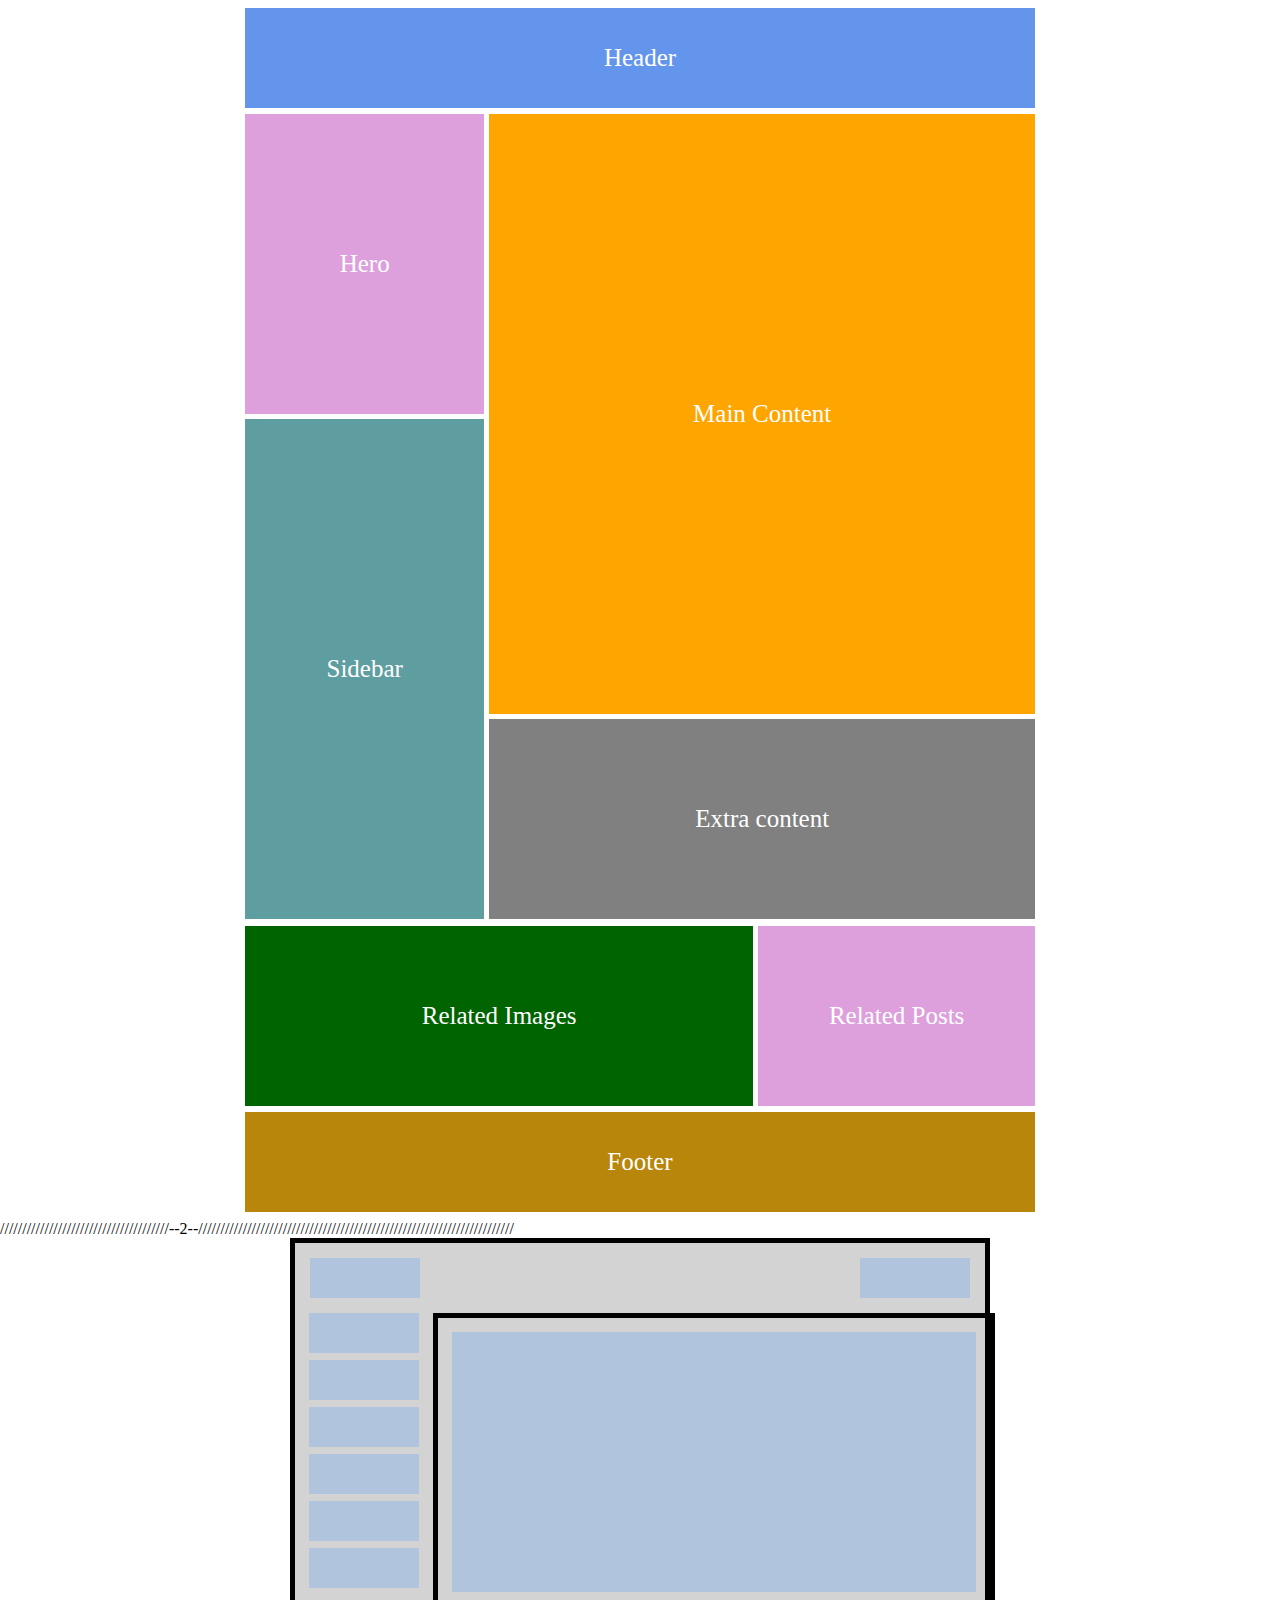
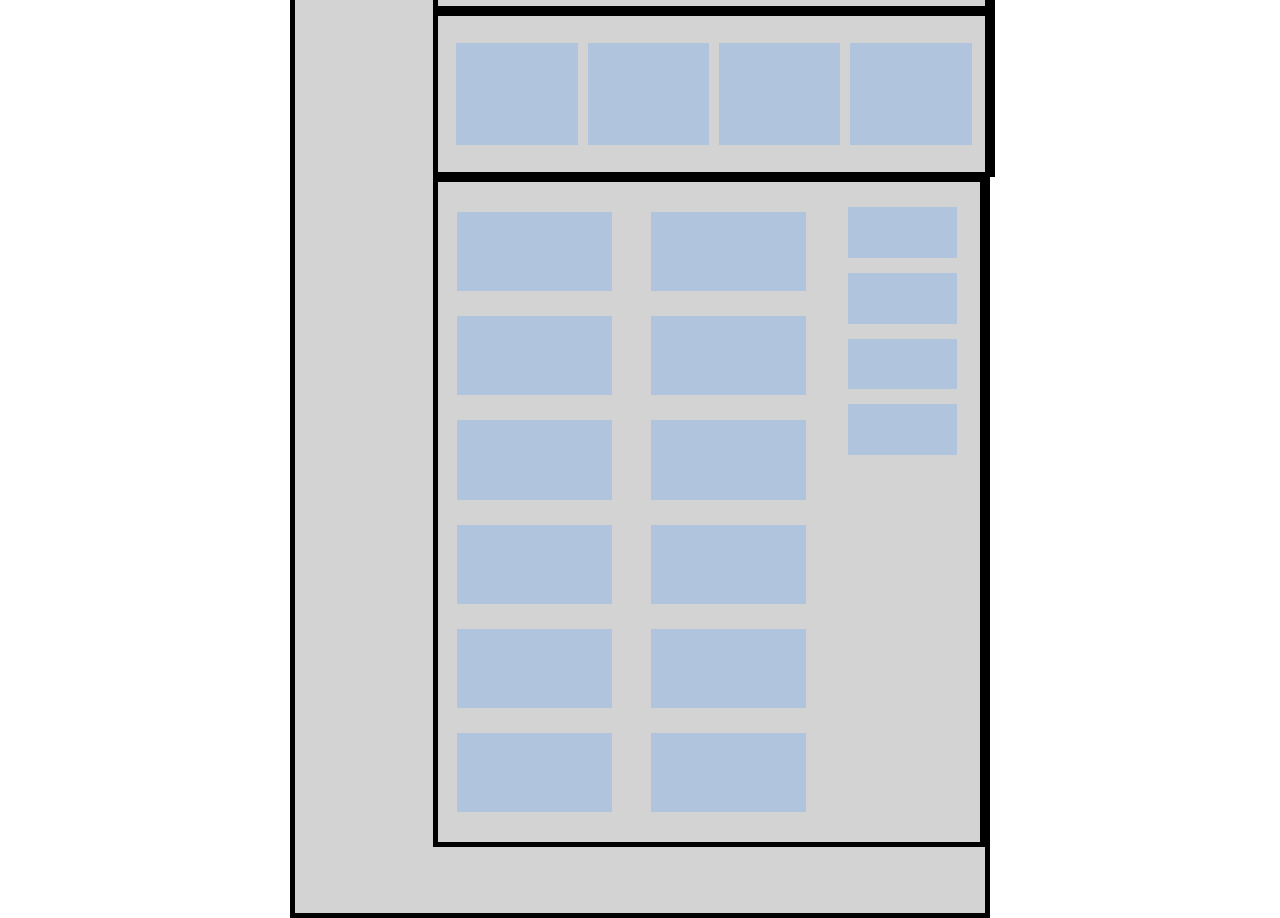
<file: add4/index.html>
<!DOCTYPE html>
<html lang="en">
<head>
    <meta charset="UTF-8">
    <title>Add4</title>
    <link rel="stylesheet" href="add4.css">
</head>
<body>
<div class="menu d-flex">
    <div class="menu_header d-flex f-size">Header</div>
    <div class="menu_content d-flex">
        <div class="menu_content_left d-flex">
            <div class="menu_content_left_hero f-size d-flex">Hero</div>
            <div class="menu_content_left_sidebar f-size d-flex">Sidebar</div>
        </div>
        <div class="menu_content_right d-flex">
            <div class="menu_content_right_main_content f-size d-flex">Main Content</div>
            <div class="menu_content_right_extra_content f-size d-flex">Extra content</div>
        </div>
    </div>
    <div class="menu_related d-flex">
        <div class="menu_related_images f-size d-flex">Related Images</div>
        <div class="menu_related_posts f-size d-flex">Related Posts</div>
    </div>
    <div class="menu_footer f-size d-flex">Footer</div>
</div>
//////////////////////////////////////--2--///////////////////////////////////////////////////////////////////////

<div class="container d-flex">
    <div class="header_1 d-flex">
        <div class="header_item"></div>
        <div class="header_item"></div>
    </div>
    <div class="content d-flex">
        <div class="content_menu_2 d-flex ">
            <div class="content_menu_item"></div>
            <div class="content_menu_item"></div>
            <div class="content_menu_item"></div>
            <div class="content_menu_item"></div>
            <div class="content_menu_item"></div>
            <div class="content_menu_item"></div>
        </div>
        <div class="content_content d-flex">
            <div class="content_content_3 d-flex">
                <div class="content_content_3_item"></div>
            </div>
            <div class="content_content_4 d-flex">
                <div class="content_content_4_item"></div>
                <div class="content_content_4_item"></div>
                <div class="content_content_4_item"></div>
                <div class="content_content_4_item"></div>
            </div>
            <div class="content_content5_6 d-flex">
                <div class="content_content_5 d-flex">
                    <div class="content_content_5_item"></div>
                    <div class="content_content_5_item"></div>
                    <div class="content_content_5_item"></div>
                    <div class="content_content_5_item"></div>
                    <div class="content_content_5_item"></div>
                    <div class="content_content_5_item"></div>
                    <div class="content_content_5_item"></div>
                    <div class="content_content_5_item"></div>
                    <div class="content_content_5_item"></div>
                    <div class="content_content_5_item"></div>
                    <div class="content_content_5_item"></div>
                    <div class="content_content_5_item"></div>
<!--                    <div class="button d-flex">-->
<!--                        <div class="content_content_5_button">-->
<!--                            <button></button>-->
<!--                        </div>-->
<!--                    </div>-->
                </div>
                <div class="content_content_6 d-flex">
                    <div class="content_content_6_item"></div>
                    <div class="content_content_6_item"></div>
                    <div class="content_content_6_item"></div>
                    <div class="content_content_6_item"></div>
                </div>
            </div>
            <div class="content_footer_7">
                <div class="content_footer_7_item1"></div>
                <div class="content_footer_7_item2"></div>
            </div>
        </div>
    </div>
</div>
</body>
</html>
</file>
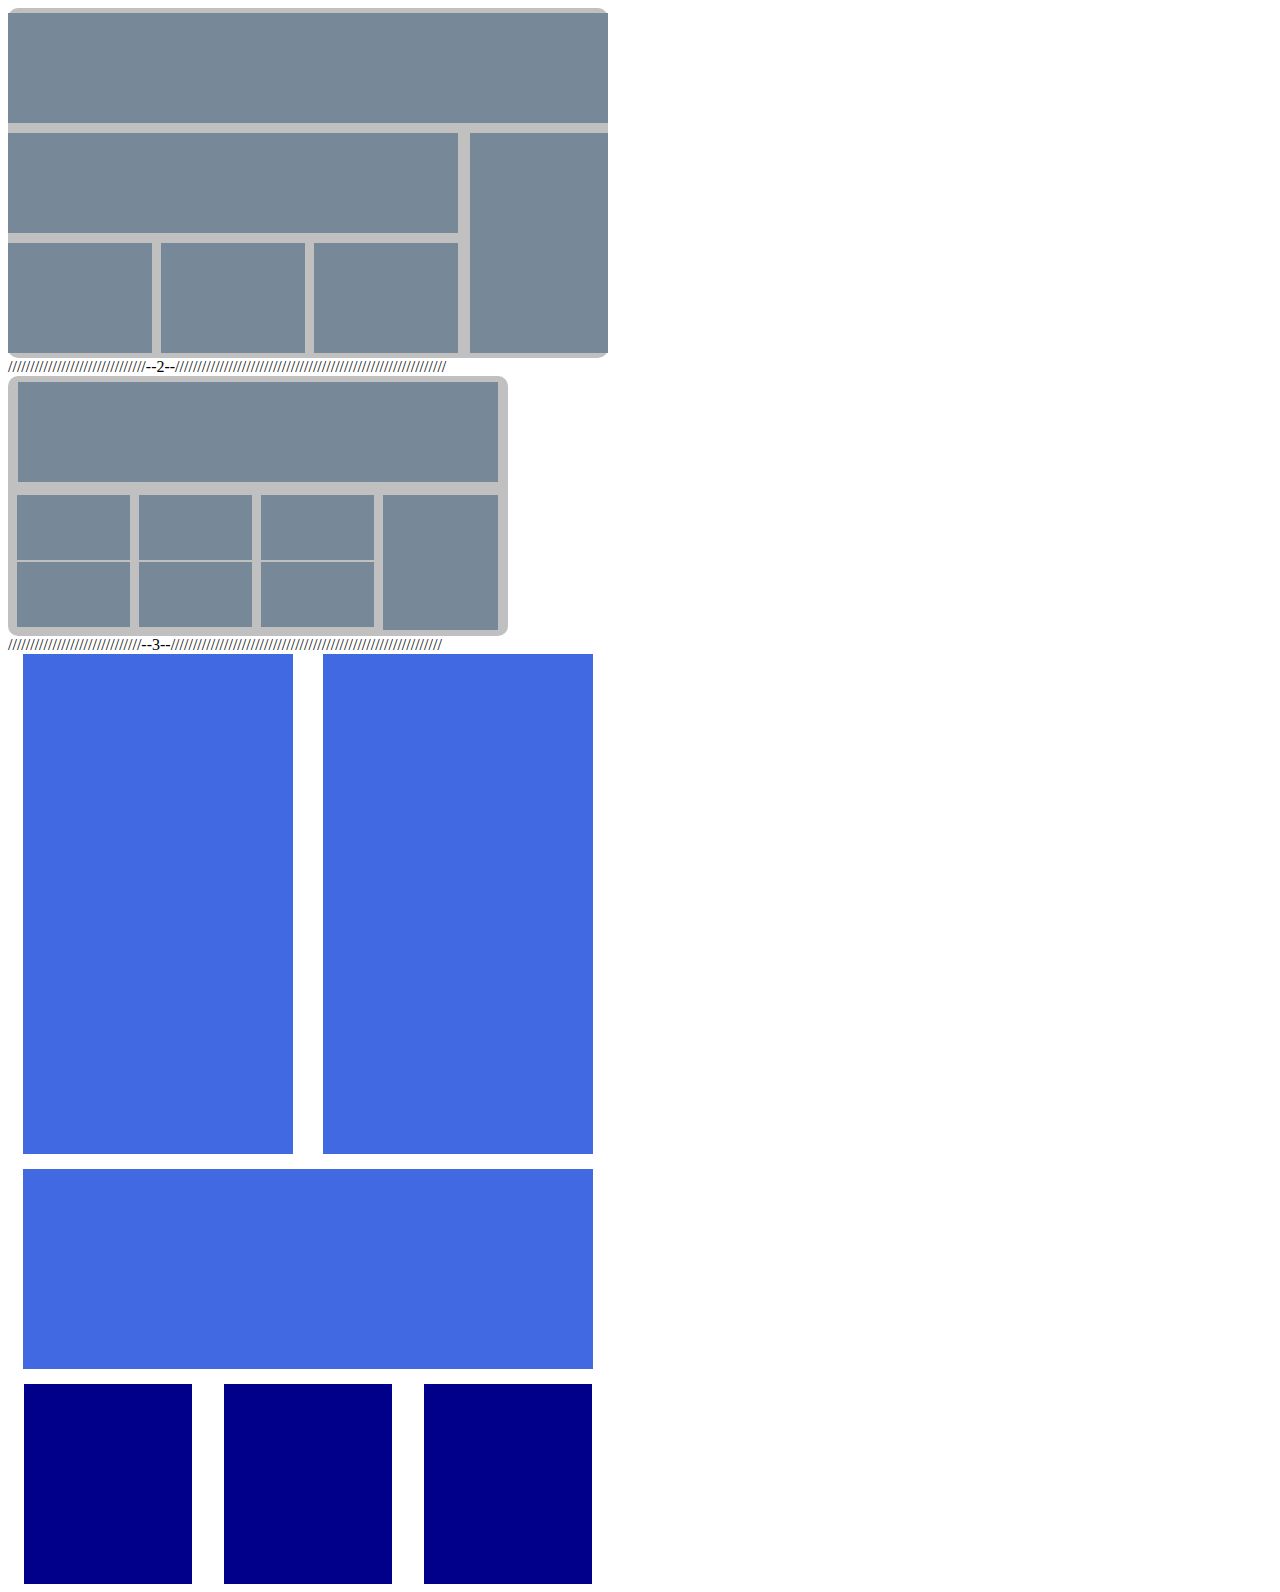
<file: Class4/index.html>
<!DOCTYPE html>
<html lang="en">
<head>
    <meta charset="UTF-8">
    <title>Classwork1</title>
    <link rel="stylesheet" href="Class4.css">
</head>
<body>
<div class="first_menu">
    <div class="first_menu_header"></div>
    <div class="first_menu_content">
        <div class="first_menu_left_content">
            <div class="first_menu_left_header"></div>
            <div class="first_menu_left_lists">
                <div class="first_menu_left_list"></div>
                <div class="first_menu_left_list"></div>
                <div class="first_menu_left_list"></div>
            </div>
        </div>
        <div class="first_menu_fight_part"></div>
    </div>
</div>
///////////////////////////////--2--/////////////////////////////////////////////////////////////
<div class="second_menu">
    <div class="second_menu_header"></div>
    <div class="second_menu_content">
        <div class="second_menu_left_items">
            <div class="second_menu_left_item"></div>
            <div class="second_menu_left_item"></div>
            <div class="second_menu_left_item"></div>
            <div class="second_menu_left_item"></div>
            <div class="second_menu_left_item"></div>
            <div class="second_menu_left_item"></div>
        </div>
        <div class="second_menu_right_part"></div>
    </div>
</div>
//////////////////////////////--3--/////////////////////////////////////////////////////////////
<div class="third_menu">
    <div class="third_menu_header">
        <div class="third_menu_home"></div>
        <div class="third_menu_about"></div>
    </div>
    <div class="third_menu_kabobs"></div>
    <div class="third_menu_kabobs_list">
        <div class="third_menu_kabob"></div>
        <div class="third_menu_kabob"></div>
        <div class="third_menu_kabob"></div>
    </div>
</div>

</body>
</html>
</file>
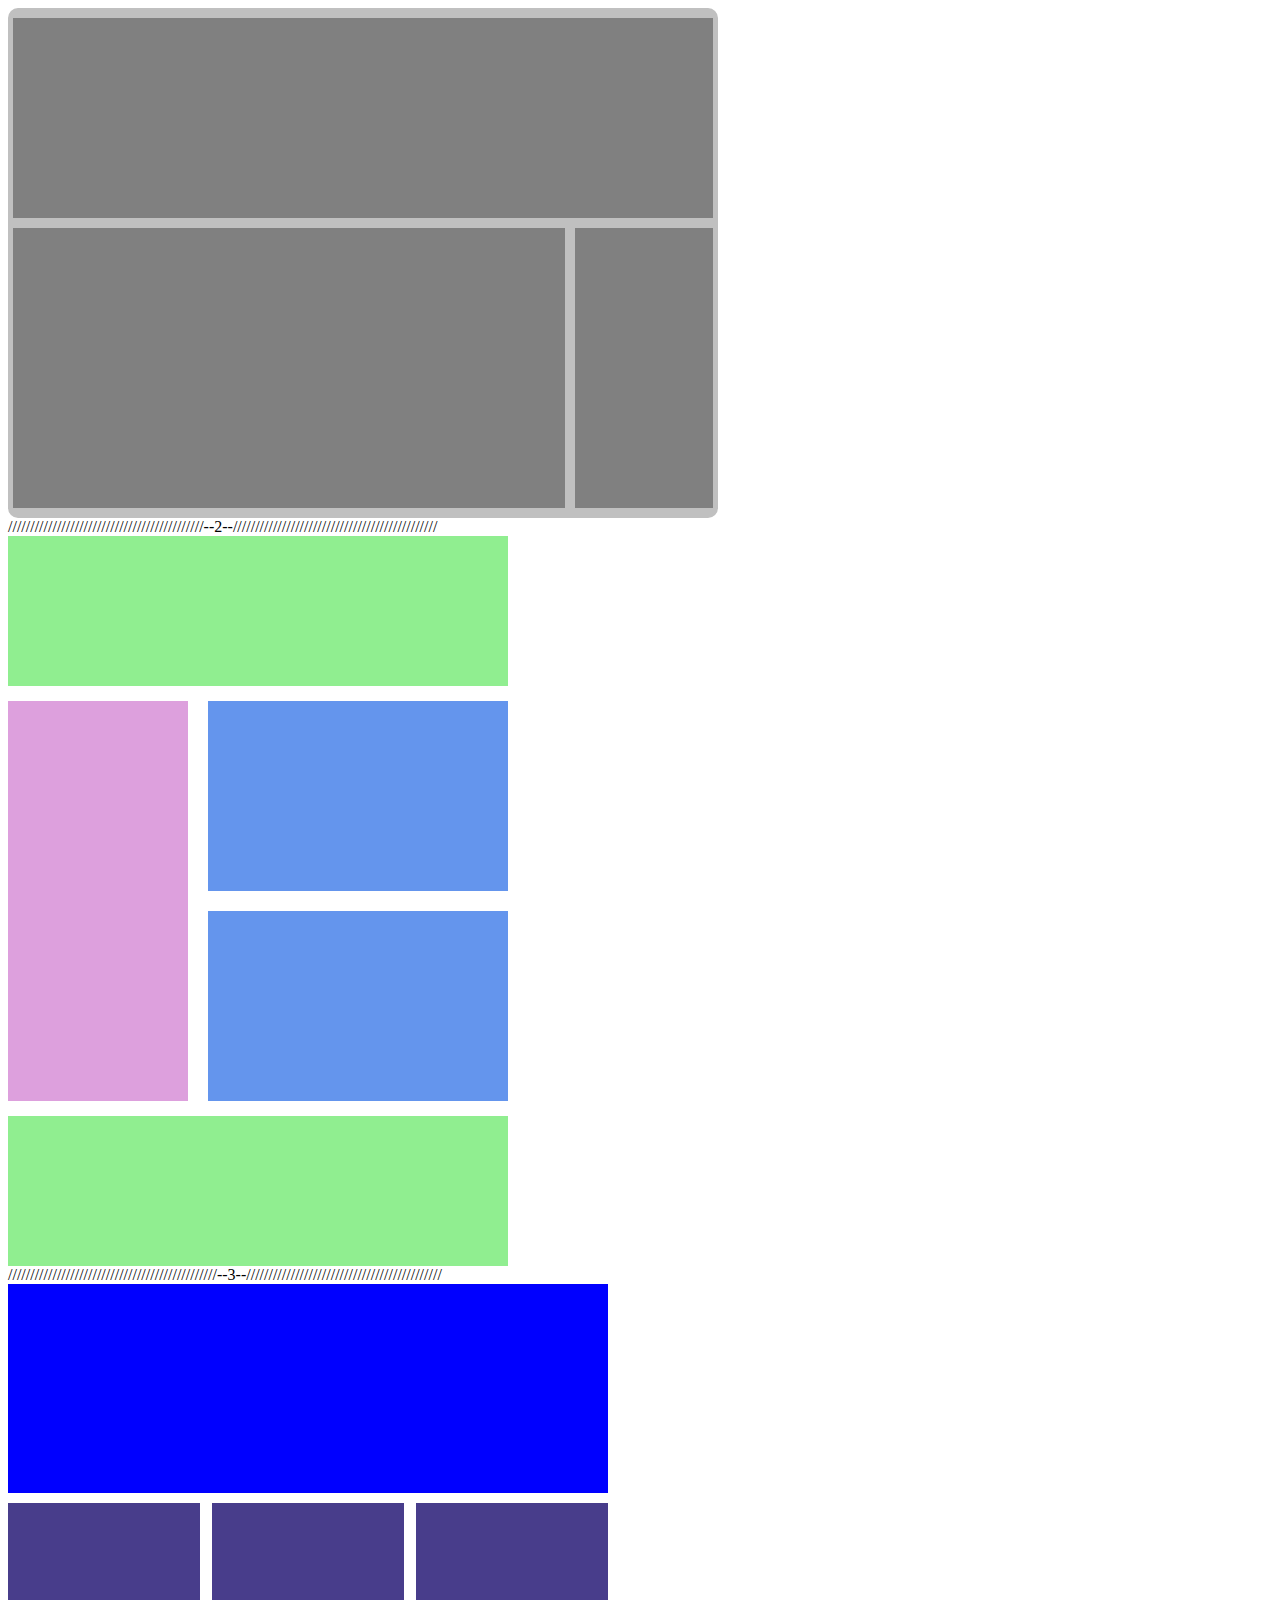
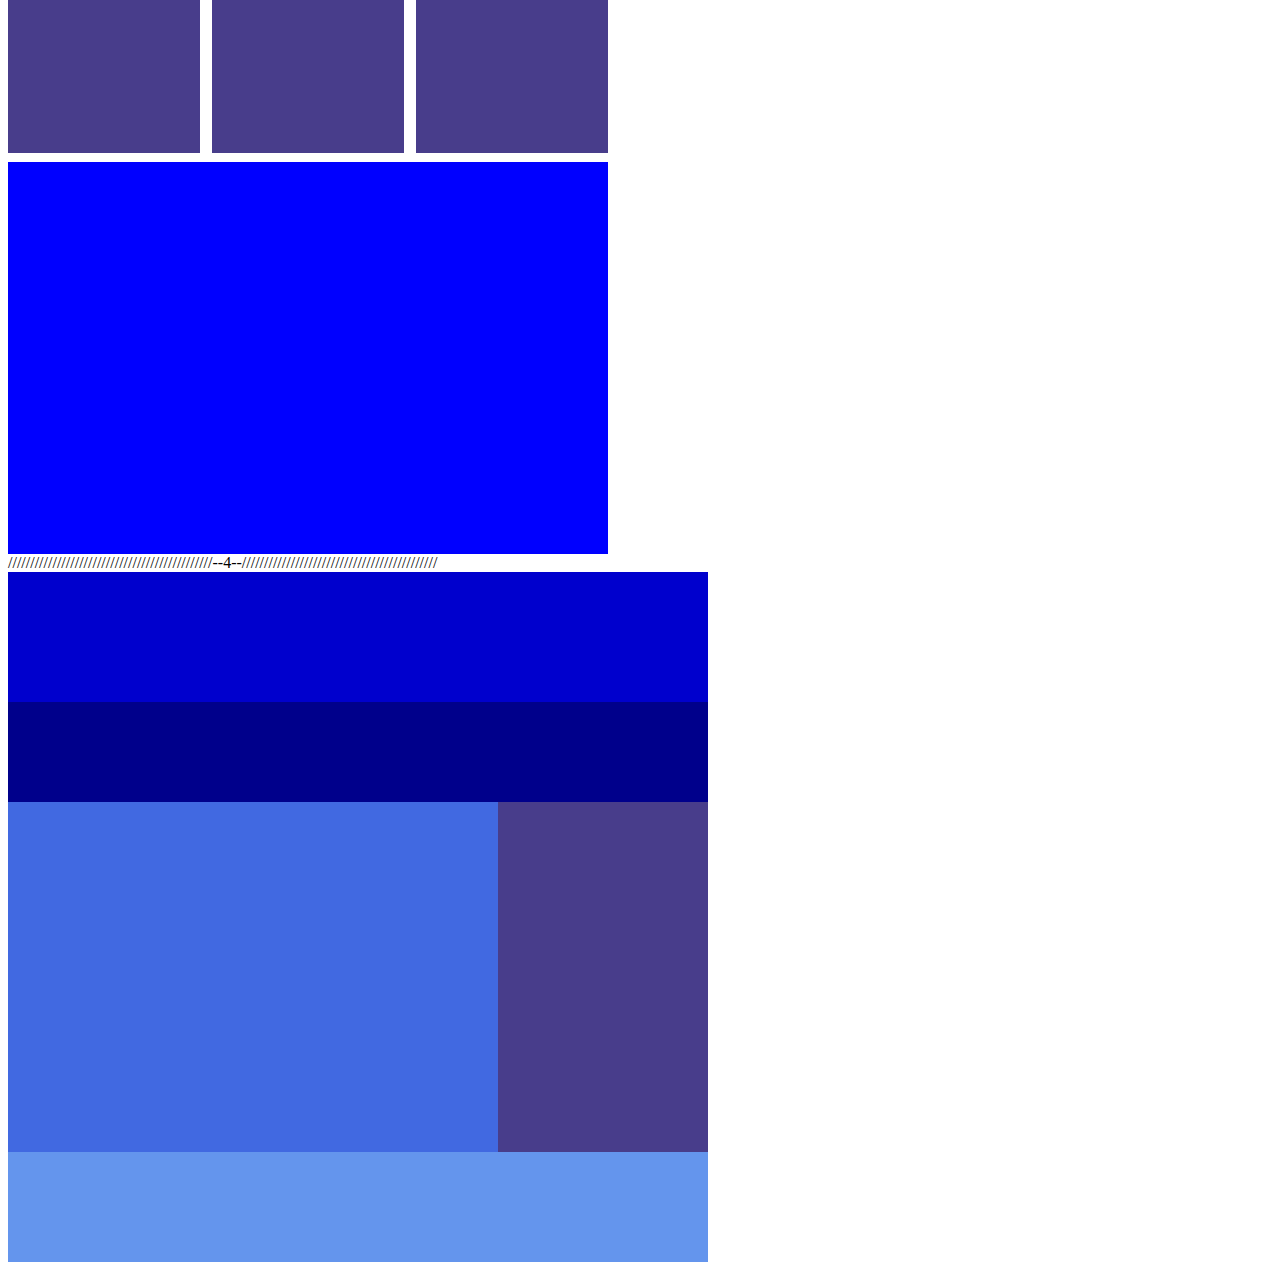
<file: HW3/index.html>
<!DOCTYPE html>
<html lang="en">
<head>
    <meta charset="UTF-8">
    <title>Title</title>
    <link rel="stylesheet" href="HW4.css">
</head>
<body>
<div class="main">
    <div class="header">
        <div class="a"></div>
    </div>
    <div class="content">
        <div class="b"></div>
        <div class="c"></div>
    </div>
</div>
////////////////////////////////////////////--2--//////////////////////////////////////////////

<div class="page">
    <div class="header_1"></div>
    <div class="content_1">
        <div class="menu"></div>
        <div class="posts">
            <div class="post"></div>
            <div class="post"></div>
        </div>
    </div>
    <div class="footer"></div>
</div>
///////////////////////////////////////////////--3--////////////////////////////////////////////

<div class="menu_page">
    <div class="widget"></div>
    <div class="bigWidgets">
        <div class="bigWidget"></div>
        <div class="bigWidget"></div>
        <div class="bigWidget"></div>
    </div>
    <div class="contact"></div>
</div>
//////////////////////////////////////////////--4--////////////////////////////////////////////
<div class="big_menu_page">
    <div class="big_menu_header"></div>
    <div class="big_menu_nav"></div>
    <div class="big_menu_content">
        <div class="big_menu_main"></div>
        <div class="big_menu_aside"></div>
    </div>
    <div class="big_menu_footer"></div>

</div>

</body>
</html>
</file>
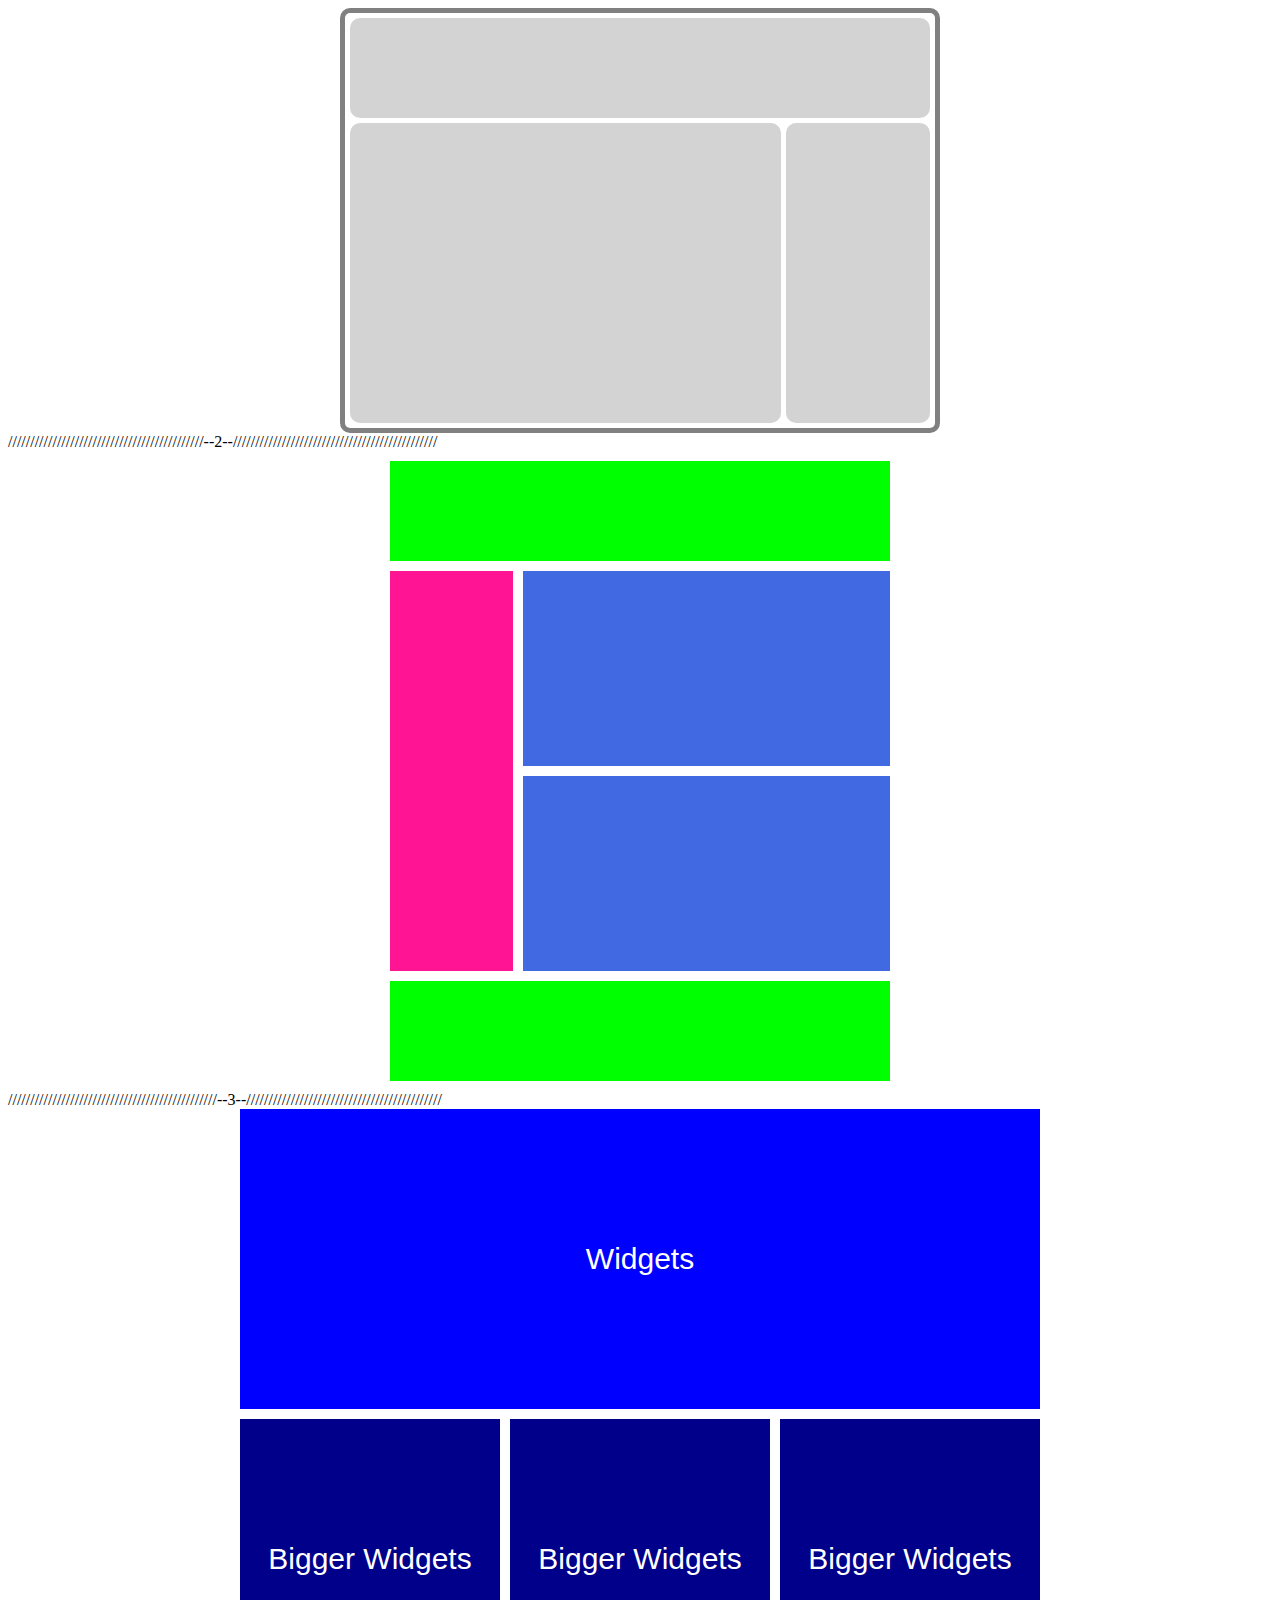
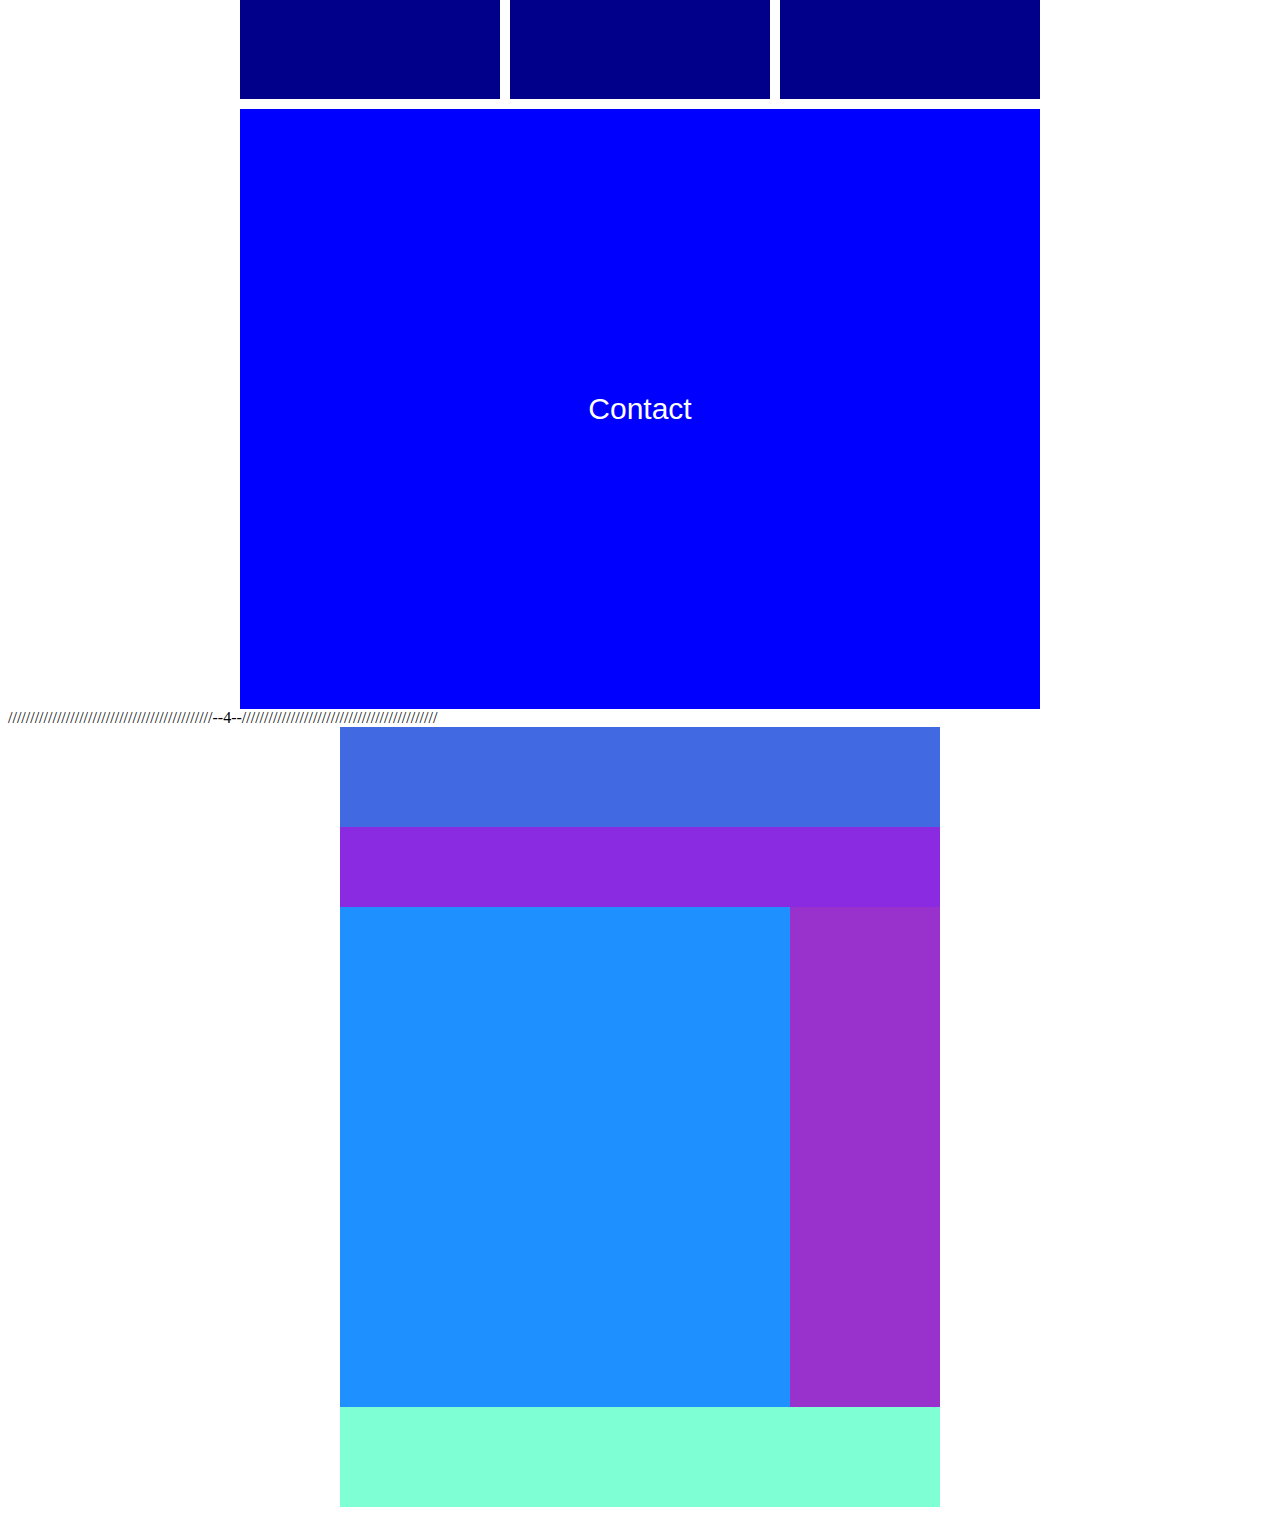
<file: HW4/index.html>
<!DOCTYPE html>
<html lang="en">
<head>
    <meta charset="UTF-8">
    <title>HW4</title>
    <link rel="stylesheet" href="HW4.css">
</head>
<body>
<div class="main d-flex b-r">
    <div class="main__header bg-1 b-r d-flex flex-g1"></div>
    <div class="main__content d-flex">
        <div class="main__content__left bg-1 b-r h100per"></div>
        <div class="main__content__right bg-1 b-r h100per flex-g1"></div>
    </div>
</div>
////////////////////////////////////////////--2--//////////////////////////////////////////////

<div class="page d-flex">
    <div id="page__header" class="d-flex flex-g1"></div>
    <div class="page__content d-flex flex-g1">
        <div id ="page__content__menu" class="d-flex flex-g1"></div>
        <div class="page__content__posts d-flex">
            <div class="page__content__posts__post"></div>
            <div class="page__content__posts__post"></div>
        </div>
    </div>
    <div id="page__content__footer" class="d-flex flex-g1"></div>
</div>
///////////////////////////////////////////////--3--////////////////////////////////////////////

<div class="menu d-flex">
    <div class="menu__widget d-flex flex-g1 bg-2 font">Widgets</div>
    <div class="menu__bigWidgets d-flex flex-g1">
        <div class="menu__bigWidgets__bigWidget d-flex bd-3 font">Bigger Widgets</div>
        <div class="menu__bigWidgets__bigWidget d-flex bd-3 font">Bigger Widgets</div>
        <div class="menu__bigWidgets__bigWidget d-flex bd-3 font">Bigger Widgets</div>
    </div>
    <div class="menu__contact d-flex flex-g1 bg-2 font">Contact</div>
</div>
//////////////////////////////////////////////--4--////////////////////////////////////////////
<div class="big_menu d-flex">
    <div class="big_menu__header d-flex flex-g1 h100px"></div>
    <div class="big_menu__nav d-flex flex-g1"></div>
    <div class="big_menu__content d-flex">
        <div class="big_menu__content__main d-flex"></div>
        <div class="big_menu__content__aside d-flex flex-g1"></div>
    </div>
    <div class="big_menu__footer d-flex flex-g1 h100px"></div>

</div>
</body>
</html>
</file>
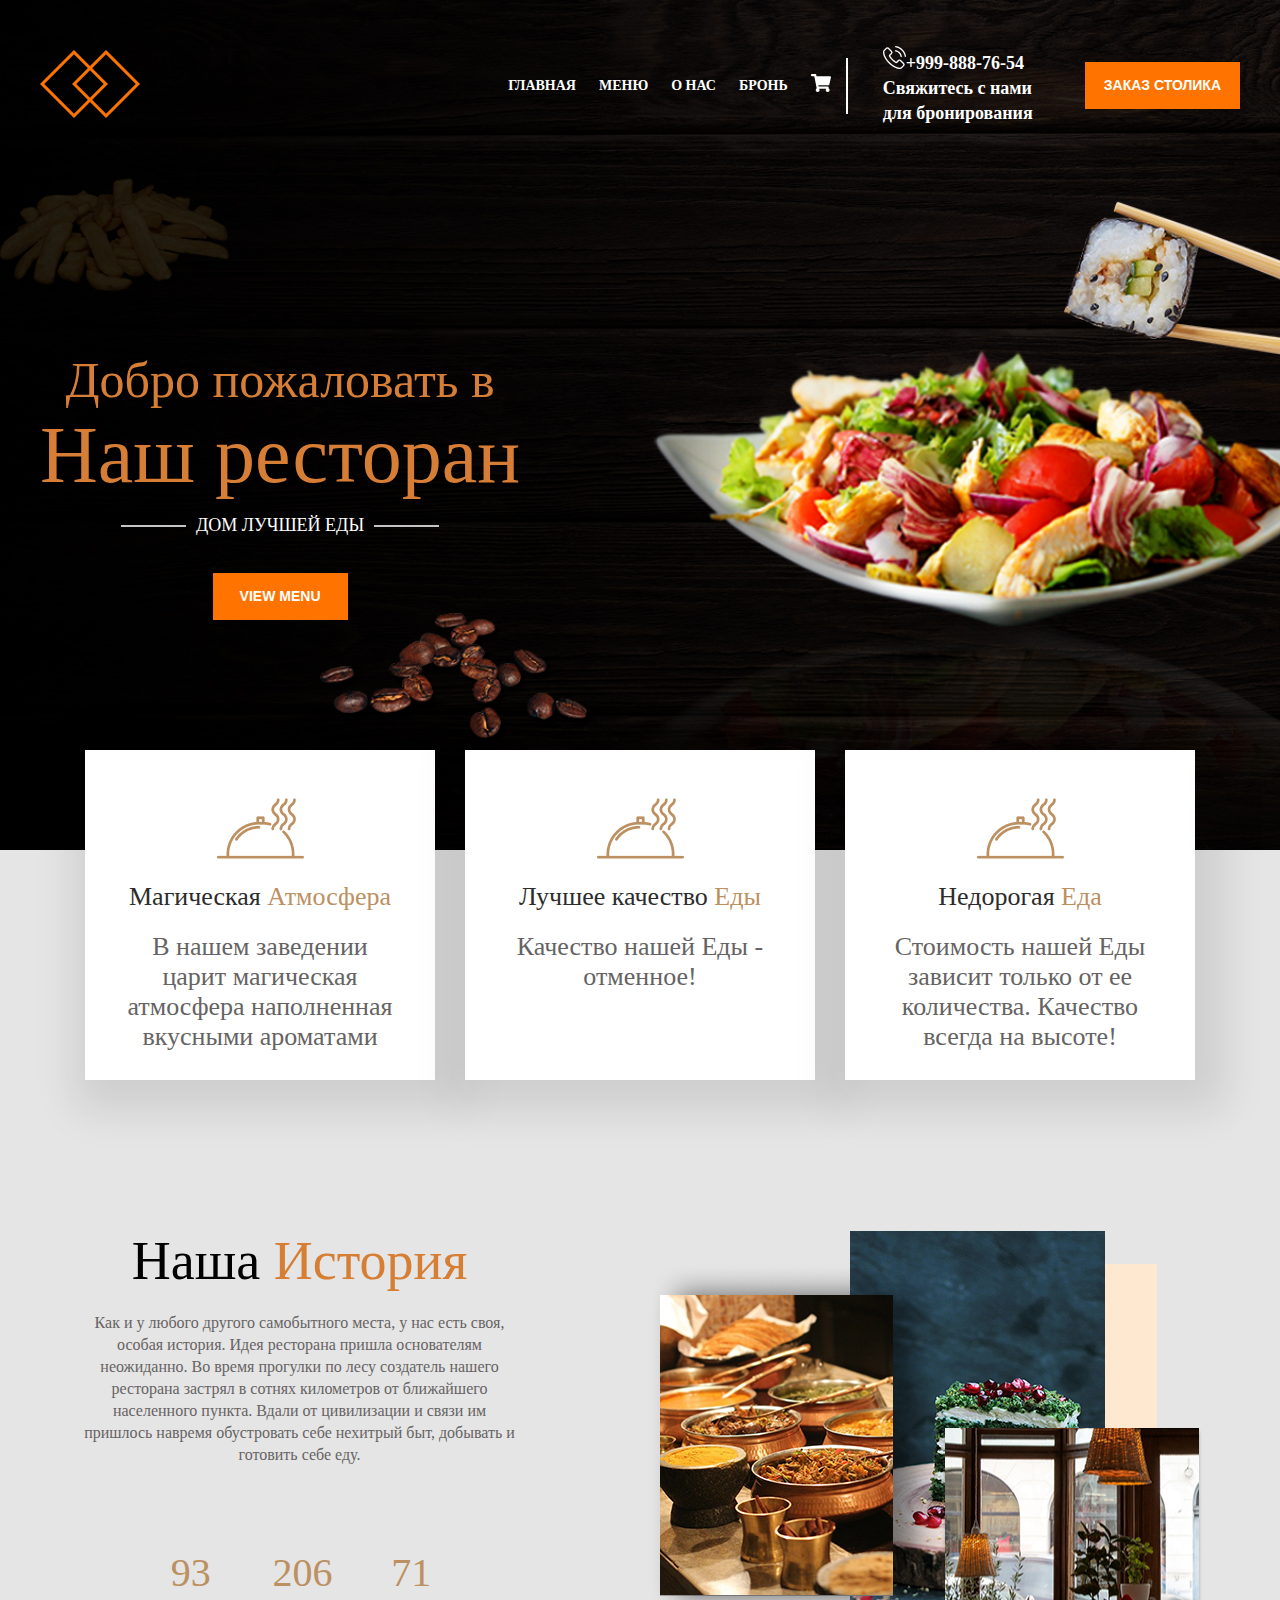
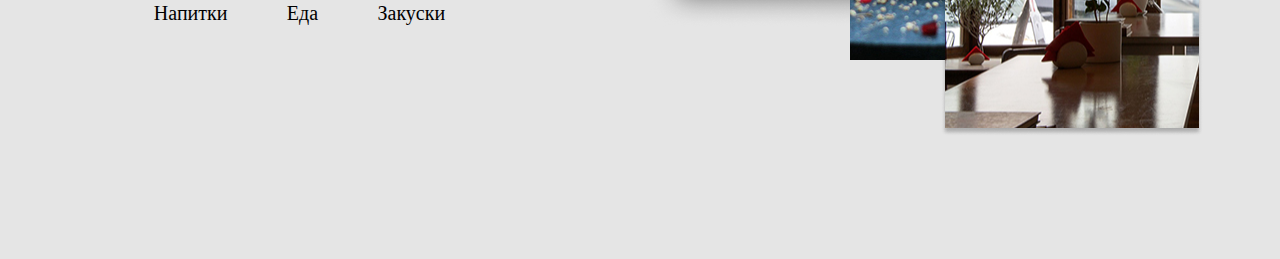
<file: HW6/index.html>
<!doctype html>
<html lang="en">
<head>
    <meta charset="UTF-8">
    <meta name="viewport"
          content="width=device-width, user-scalable=no, initial-scale=1.0, maximum-scale=1.0, minimum-scale=1.0">
    <meta http-equiv="X-UA-Compatible" content="ie=edge">
    <title>Restaurant</title>
    <link rel="preconnect" href="https://fonts.googleapis.com">
    <link rel="preconnect" href="https://fonts.gstatic.com" crossorigin>
    <link href="https://fonts.googleapis.com/css2?family=Roboto:ital,wght@0,100;0,300;0,400;0,500;0,700;1,500&family=Tinos:wght@400;700&display=swap"
          rel="stylesheet">
    <link rel="stylesheet" href="css/style.css">
    <link rel="stylesheet" href="css/media.css">
</head>
<body>
<div class="header">
    <div class="header__top wrapper">
        <div class="header__logo"><img src="image/LOGO.svg" alt="Logo"></div>
        <div class="nav__btn_mobile">
            <span></span>
            <span></span>
            <span></span>
        </div>
        <div class="header__menu">
            <nav class="nav">
                <div class="nav__item"><a href="#">ГЛАВНАЯ</a></div>
                <div class="nav__item"><a href="#">МЕНЮ</a></div>
                <div class="nav__item"><a href="#">О НАС</a></div>
                <div class="nav__item"><a href="#">БРОНЬ</a></div>
                <div class="nav__item"><a href="#"><img src="image/shopping-cart-solid.svg" alt="Cart"></a></div>
            </nav>
            <div class="header__info">
                <div class="contacts">
                    <img src="image/phone.png" height="23" width="23" alt="Phone"/>+999-888-76-54
                    <p>Свяжитесь с нами для бронирования</p>
                </div>
                <div class="header__button">
                    <button>ЗАКАЗ СТОЛИКА</button>
                </div>
            </div>
        </div>
    </div>
    <div class="header__content wrapper">
        <div class="invitation">
            <h2>Добро пожаловать в</h2>
            <h1>Наш ресторан</h1>
            <p>ДОМ ЛУЧШЕЙ ЕДЫ</p>
            <div class="invitation__button">
                <button>VIEW MENU</button>
            </div>
        </div>
        <div class="expander"></div>
    </div>
</div>

<div class="advertising">
    <div class="offers wrapper">
        <div class="offer">
            <img src="image/Mask Group (1).png" height="87" width="87" alt="dish"/>
            <h3>Магическая <span>Атмосфера</span></h3>
            <p>В нашем заведении царит магическая атмосфера
                наполненная вкусными ароматами</p>
        </div>
        <div class="offer">
            <img src="image/Mask Group (1).png" height="87" width="87" alt="dish"/>
            <h3>Лучшее качество <span>Еды</span></h3>
            <p>Качество нашей
                Еды - отменное!
            </p>
        </div>
        <div class="offer">
            <img src="image/Mask Group (1).png" height="87" width="87" alt="dish"/>
            <h3>Недорогая <span>Еда</span></h3>
            <p>Стоимость нашей Еды
                зависит только от ее
                количества. Качество
                всегда на высоте!</p>
        </div>
    </div>
</div>
<div class="block">
    <div class="history wrapper">

        <div class="history__story">
            <h2>Наша <span>История</span></h2>
            <p>Как и у любого другого самобытного места, у нас есть своя, особая история. Идея ресторана пришла
                основателям
                неожиданно. Во время прогулки по лесу создатель нашего ресторана застрял в сотнях километров от
                ближайшего
                населенного пункта. Вдали от цивилизации и связи им пришлось навремя обустровать себе нехитрый быт,
                добывать
                и готовить себе еду.</p>
            <div class="numbers">
                <div class="number">
                    <h2>93</h2>
                    <p>Напитки</p>
                </div>
                <div class="number">
                    <h2>206</h2>
                    <p>Еда</p>
                </div>
                <div class="number">
                    <h2>71</h2>
                    <p>Закуски</p>
                </div>

            </div>
        </div>
        <div>
<!--            <img src="image/story__img.png" height="506" width="556" alt="interior"/>-->
            <img src="image/story__img.png" alt="interior"/>
        </div>

    </div>
</div>

</body>
</html>
</file>
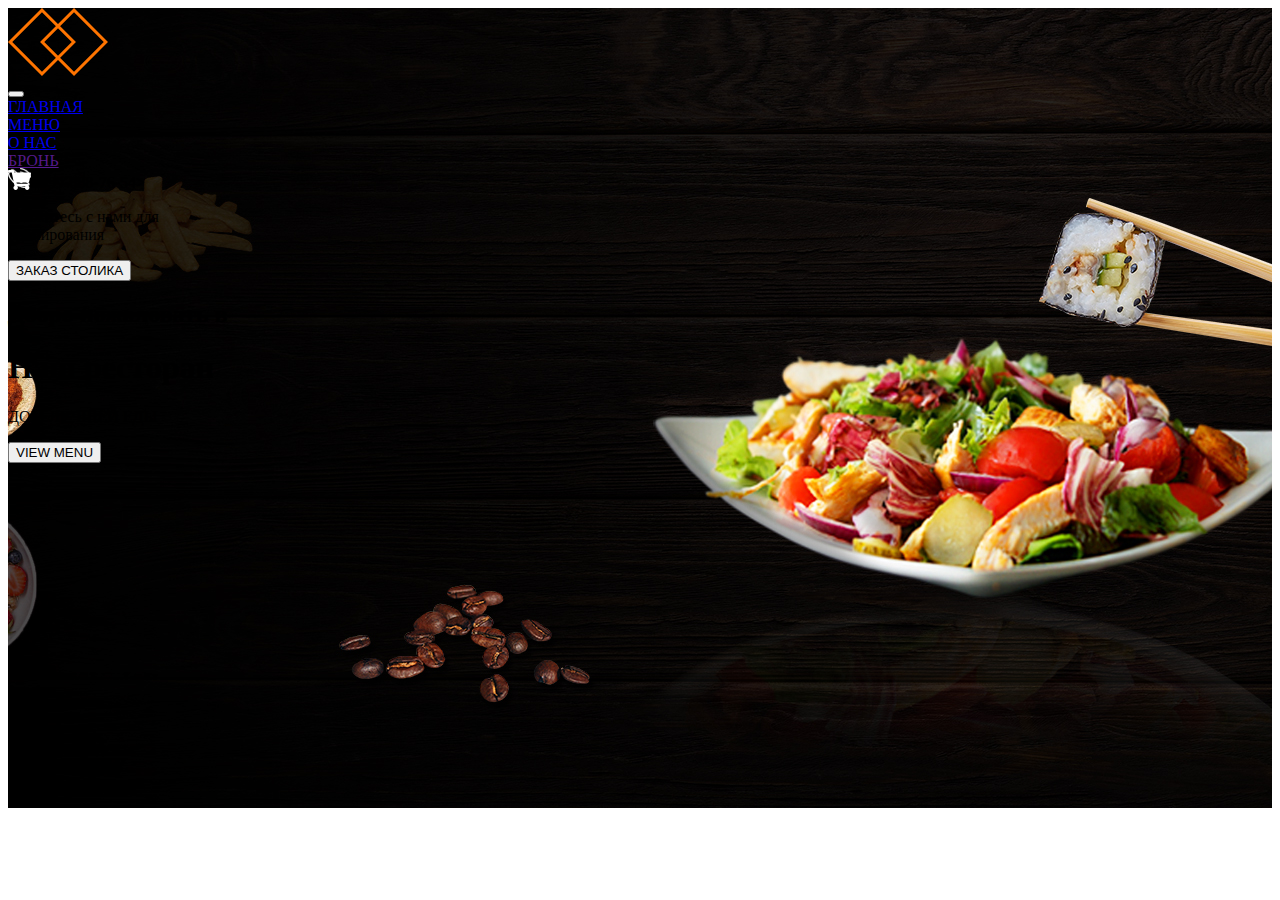
<file: HW7/index.html>
<!doctype html>
<html lang="en">
<head>
    <meta charset="UTF-8">
    <meta name="viewport"
          content="width=device-width, user-scalable=no, initial-scale=1.0, maximum-scale=1.0, minimum-scale=1.0">
    <meta http-equiv="X-UA-Compatible" content="ie=edge">
    <link href="https://cdn.jsdelivr.net/npm/bootstrap@5.1.3/dist/css/bootstrap.min.css" rel="stylesheet"
          integrity="sha384-1BmE4kWBq78iYhFldvKuhfTAU6auU8tT94WrHftjDbrCEXSU1oBoqyl2QvZ6jIW3" crossorigin="anonymous">
    <link rel="stylesheet" href="styleHW7.css">
    <title>Document</title>
</head>
<body>
<header class="header">
    <div class="container py-5 d-flex align-items-center justify-content-between">
        <div class="header__logo">
            <img src="../HW6/image/LOGO.svg" alt="LOGO"/>
        </div>

        <nav class="navbar navbar-dark bg-warning d-xl-none">
            <button class="navbar-toggler" type="button" data-toggle="collapse"
                    data-target="#navbarToggleExternalContent" aria-controls="navbarToggleExternalContent"
                    aria-expanded="false" aria-label="Toggle navigation">
                <span class="navbar-toggler-icon"></span>
            </button>
        </nav>
        <div class="d-flex align-items-center d-sm-none d-md-flex">
            <div class=" menu d-flex nav nav-pills justify-content-center align-items-center border-end border-white pe-3">
                <div class="nav-item">
                    <a class="nav-link text-white" href="#">ГЛАВНАЯ</a>
                </div>
                <div class="nav-item">
                    <a class="nav-link text-white" href="#">МЕНЮ</a>
                </div>
                <div class="nav-item">
                    <a class="nav-link text-white" href="#">О НАС</a>
                </div>
                <div class="nav-item">
                    <a class="nav-link text-white" href="">БРОНЬ</a>
                </div>
                <div class="nav-item mt-1">
                    <img src="../HW6/image/shopping-cart-solid.svg" alt="">
                </div>
            </div>

            <div class="nav align-items-center">
                <div class="nav-item d-flex justify-content-center">
                    <div class="nav-link text-white">
                        <img src="../HW6/image/phone.png" height="23" width="23" alt="Phone"/>+999-888-76-54>
                        <p>Свяжитесь с нами для <br> бронирования</p>
                    </div>
                </div>
                <div class="nav-item">
                    <div class="nav-link text-white">
                        <button type="button" class="btn btn-warning text-white">ЗАКАЗ СТОЛИКА</button>
                    </div>
                </div>
            </div>
        </div>
    </div>

    <div>
        <div class="header__content col-md-6 col-sm-12 flex-column text-center ps-5-d-sm-none pt-5 ms-5-d-sm-none mt-5 ">
            <h2 class="text-warning display-5 ">Добро пожаловать в</h2>
            <h1 class="text-warning display-2">Наш ресторан</h1>
            <div class="header__p  mb-4 d-flex align-items-center justify-content-center">
                <span></span>
                <p class="text-white lead  mb-0 mx-1">ДОМ ЛУЧШЕЙ ЕДЫ</p>
                <span></span>
            </div>
            <div>
                <button type="button" class="btn btn-warning text-white">VIEW MENU</button>
            </div>
        </div>
    </div>
</header>

</body>
</html>
</file>
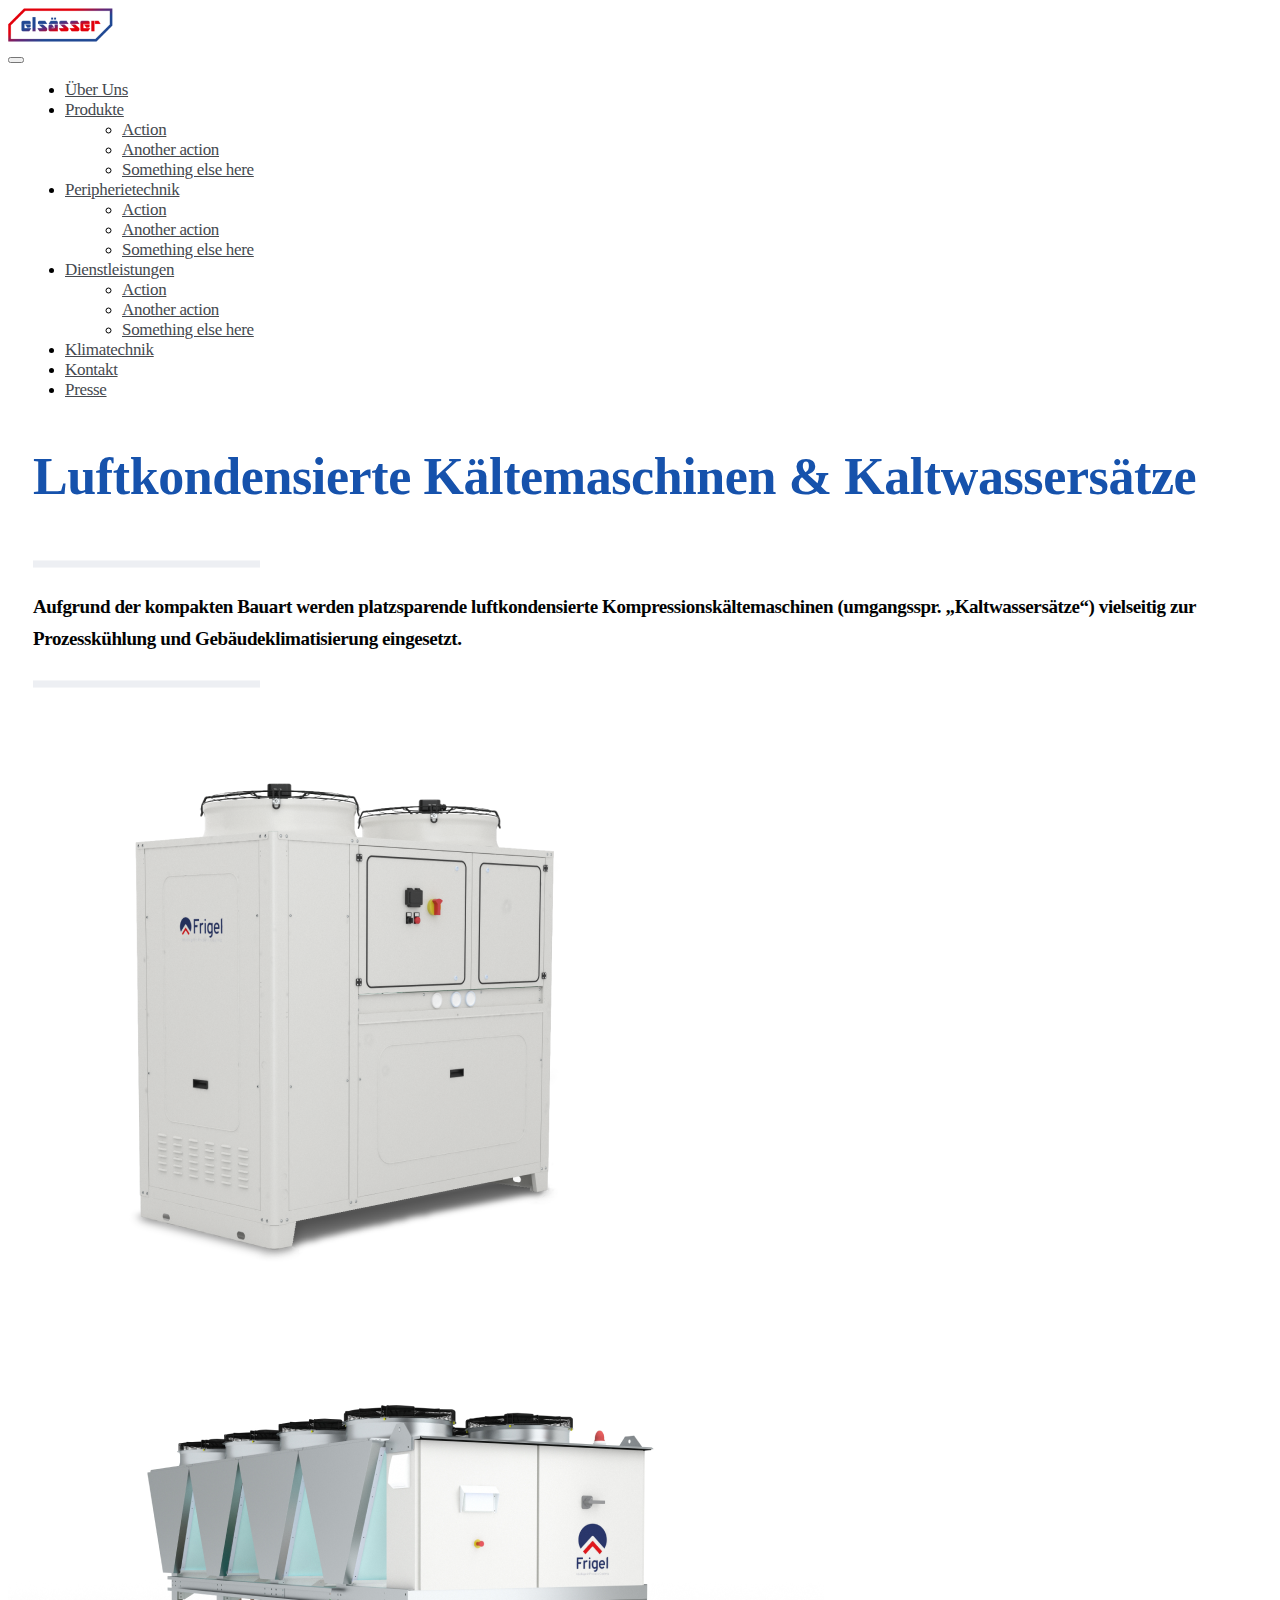
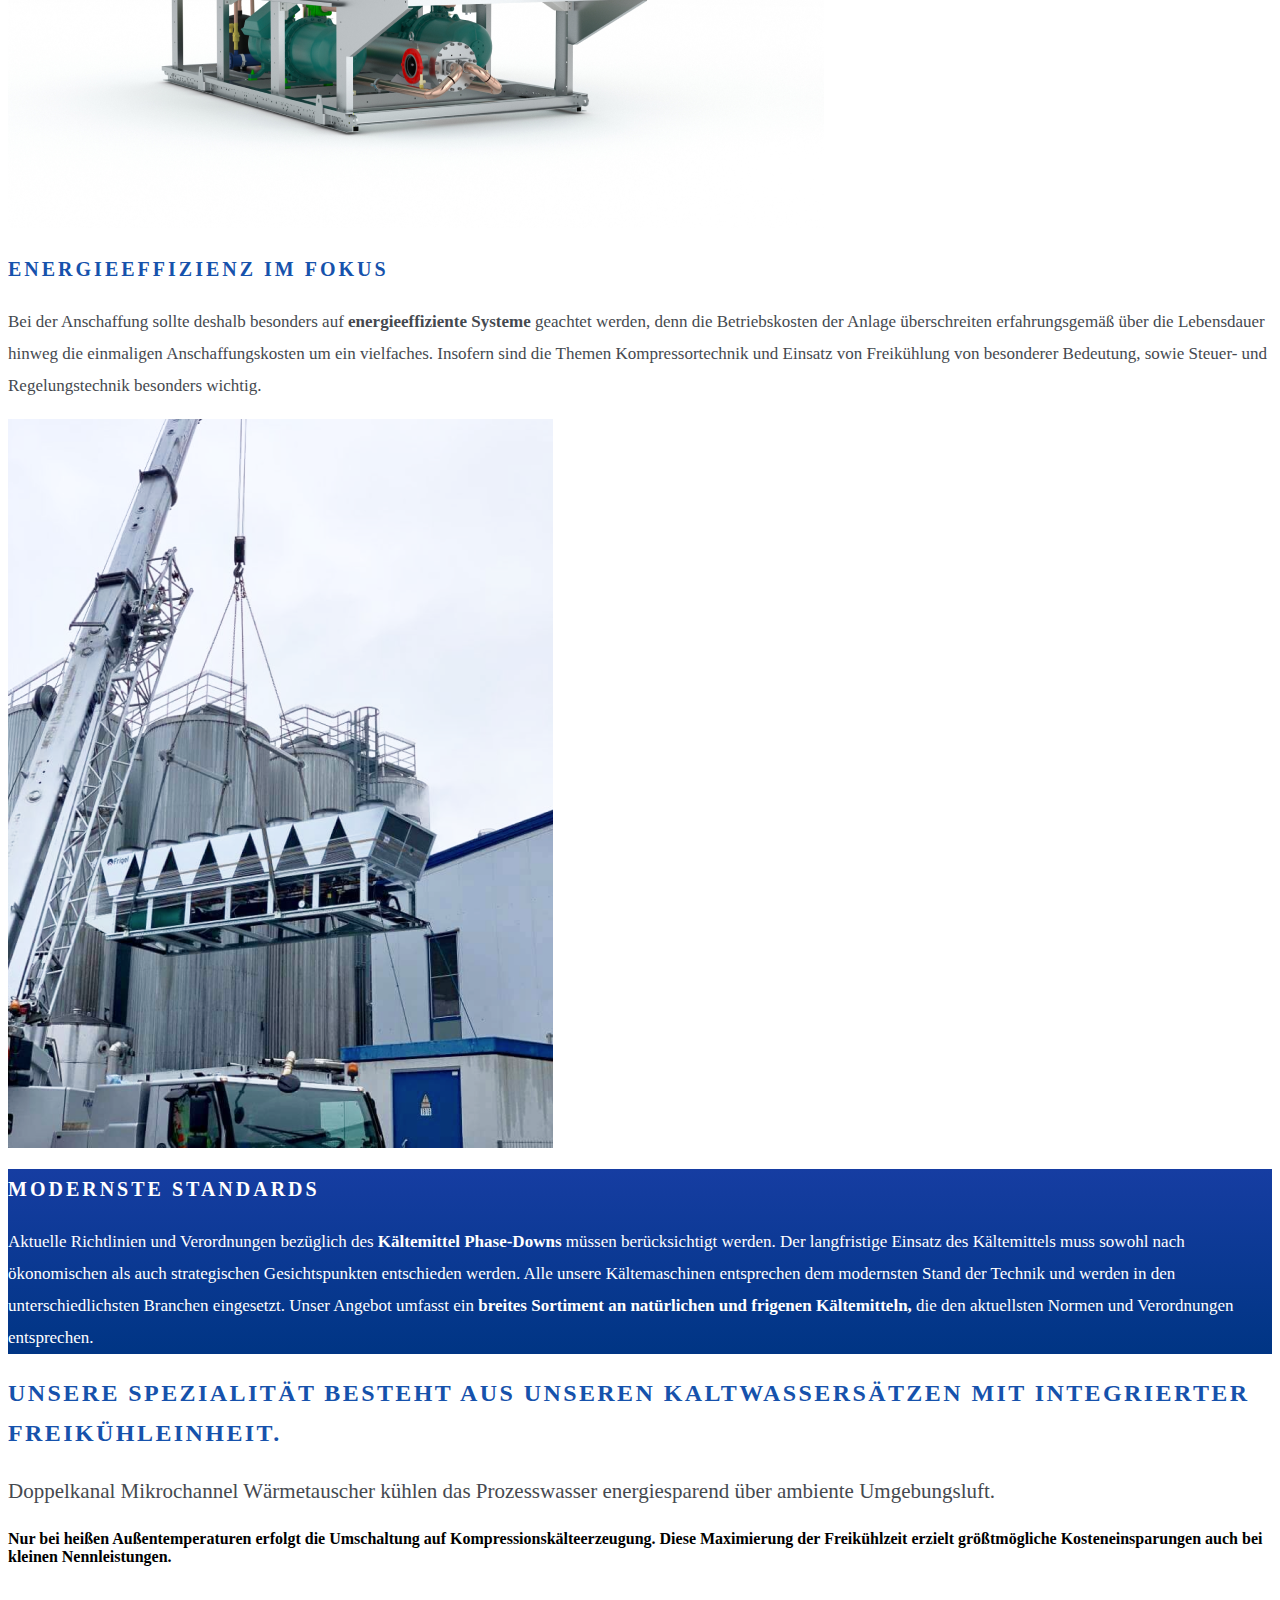
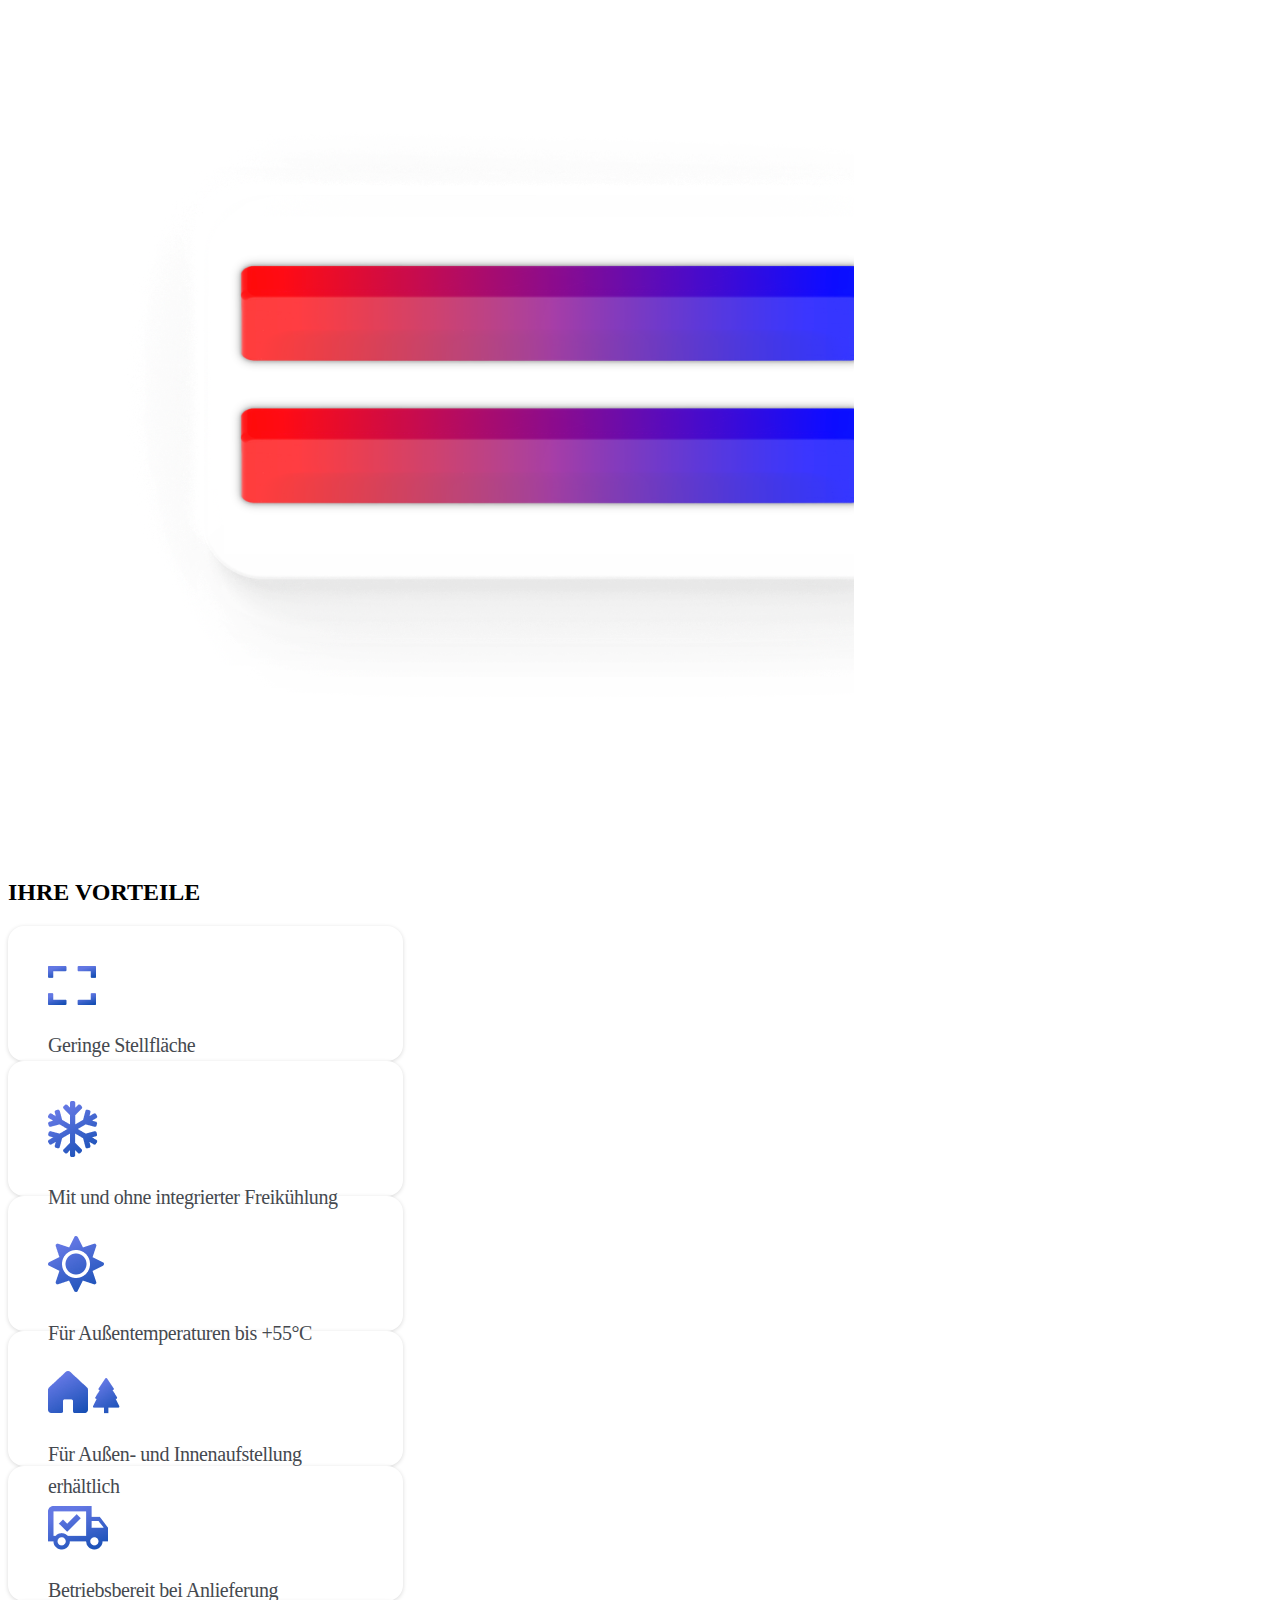
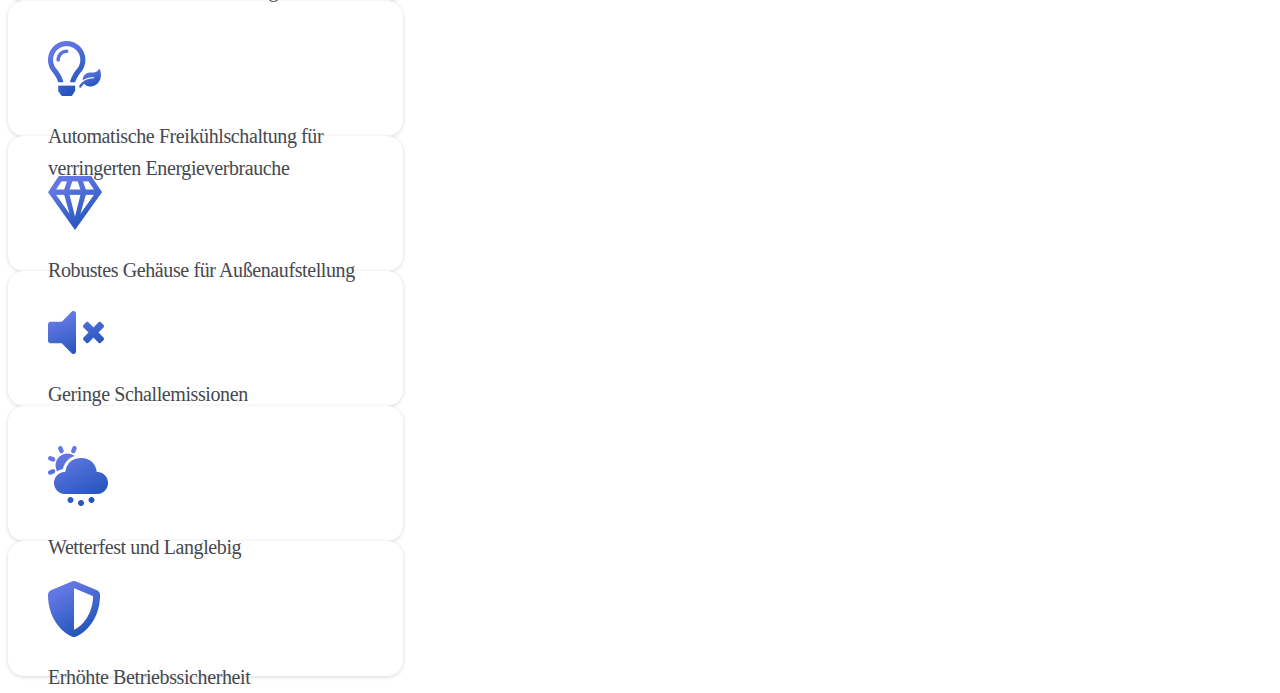
<file: HW8/index.html>
<!doctype html>
<html lang="en" xmlns="http://www.w3.org/1999/html">
<head>
    <meta charset="UTF-8">
    <meta name="viewport"
          content="width=device-width, user-scalable=no, initial-scale=1.0, maximum-scale=1.0, minimum-scale=1.0">
    <meta http-equiv="X-UA-Compatible" content="ie=edge">
    <link rel="preconnect" href="https://fonts.googleapis.com">
    <link rel="preconnect" href="https://fonts.gstatic.com" crossorigin>
    <link href="https://cdn.jsdelivr.net/npm/bootstrap@5.1.3/dist/css/bootstrap.min.css" rel="stylesheet"
          integrity="sha384-1BmE4kWBq78iYhFldvKuhfTAU6auU8tT94WrHftjDbrCEXSU1oBoqyl2QvZ6jIW3" crossorigin="anonymous">
    <link rel="stylesheet" href="styleHW8.css">
    <title>Document</title>
</head>
<body>
<div class="page">
    <div class="header d-flex justify-content-center">

        <nav class="navbar navbar-expand-sm navbar-light bg-light bg-white" aria-label="Third navbar example">

            <div class="container-fluid d-flex">
                <div class="logo me-5"><img src="images/Logo.png" height="34" width="105" alt="logo"/></div>
                <button class="navbar-toggler" type="button" data-bs-toggle="collapse"
                        data-bs-target="#navbarsExample03" aria-controls="navbarsExample03" aria-expanded="false"
                        aria-label="Toggle navigation">
                    <span class="navbar-toggler-icon"></span>
                </button>

                <div class="collapse navbar-collapse" id="navbarsExample03">
                    <ul class="navbar-nav me-2 mb-2 mb-sm-0">
                        <li class="nav-item">
                            <a class="nav-link active" aria-current="page" href="#">Über Uns</a>
                        </li>
                        <li class="nav-item dropdown">
                            <a class="nav-link dropdown-toggle" href="#" id="dropdown01" data-bs-toggle="dropdown"
                               aria-expanded="false">Produkte</a>
                            <ul class="dropdown-menu" aria-labelledby="dropdown01">
                                <li><a class="dropdown-item" href="#">Action</a></li>
                                <li><a class="dropdown-item" href="#">Another action</a></li>
                                <li><a class="dropdown-item" href="#">Something else here</a></li>
                            </ul>
                        </li>
                        <li class="nav-item dropdown">
                            <a class="nav-link dropdown-toggle" href="#" id="dropdown02" data-bs-toggle="dropdown"
                               aria-expanded="false">Peripherietechnik</a>
                            <ul class="dropdown-menu" aria-labelledby="dropdown02">
                                <li><a class="dropdown-item" href="#">Action</a></li>
                                <li><a class="dropdown-item" href="#">Another action</a></li>
                                <li><a class="dropdown-item" href="#">Something else here</a></li>
                            </ul>
                        </li>
                        <li class="nav-item dropdown">
                            <a class="nav-link dropdown-toggle" href="#" id="dropdown03" data-bs-toggle="dropdown"
                               aria-expanded="false">Dienstleistungen</a>
                            <ul class="dropdown-menu" aria-labelledby="dropdown03">
                                <li><a class="dropdown-item" href="#">Action</a></li>
                                <li><a class="dropdown-item" href="#">Another action</a></li>
                                <li><a class="dropdown-item" href="#">Something else here</a></li>
                            </ul>
                        </li>
                        <li class="nav-item">
                            <a class="nav-link active" aria-current="page" href="#">Klimatechnik</a>
                        </li>
                        <li class="nav-item">
                            <a class="nav-link active" aria-current="page" href="#">Kontakt</a>
                        </li>
                        <li class="nav-item">
                            <a class="nav-link active" aria-current="page" href="#">Presse</a>
                        </li>

                    </ul>
                </div>
            </div>
        </nav>

    </div>

    <div class="page__content d-flex justify-content-between align-items-center mt-5 ms-md-5">
        <div class="left__content ms-md-5">
            <h2>Luftkondensierte
                Kältemaschinen
                & Kaltwassersätze</h2>
            <div class=" img-1 py-5"><img src="images/Line%20.png" alt="Line"></div>
            <p class="p1 w-75">Aufgrund der kompakten Bauart werden platzsparende luftkondensierte
                Kompressionskältemaschinen
                (umgangsspr. „Kaltwassersätze“) vielseitig zur
                Prozesskühlung und Gebäudeklimatisierung eingesetzt.
            </p>
            <div class=" img-2 py-5"><img src="images/Line%20.png" alt="Line"></div>

        </div>
        <div class="right__content">
            <img src="images/Air%20Colled%20Chillers%20Small%20-%20MRS%20Transparent.png" alt="">
        </div>
        <p class="p2">Aufgrund der kompakten Bauart werden platzsparende luftkondensierte Kompressionskältemaschinen
            (umgangsspr. „Kaltwassersätze“) vielseitig zur
            Prozesskühlung und Gebäudeklimatisierung eingesetzt.
        </p>
    </div>
    <div class="content-2 d-flex justify-content-between align-items-center mt-5">
        <div class="left__content">
            <img src="images/Multistage%20MSW-MSA%20-%20Refrigeration%20Systems%201.png" alt="">
        </div>
        <div class="right__content me-md-5">
            <h2>ENERGIEEFFIZIENZ IM FOKUS</h2>

            <p>Bei der Anschaffung sollte deshalb besonders auf <b>energieeffiziente Systeme</b> geachtet werden, denn
                die
                Betriebskosten der Anlage überschreiten
                erfahrungsgemäß über die Lebensdauer hinweg die einmaligen Anschaffungskosten um ein vielfaches.

                Insofern sind die Themen Kompressortechnik und Einsatz von Freikühlung von besonderer Bedeutung, sowie
                Steuer- und Regelungstechnik besonders wichtig.
            </p>
        </div>
    </div>
    <div class="content-3 d-flex">
        <div class="left__content">
            <img src="images/plant.png" alt="plant">
        </div>
        <div class="right__content d-flex align-items-center justify-content-center">
            <div class=" text d-flex flex-column col-md-5 justify-content-center align-items-start">
                <h2>MODERNSTE STANDARDS</h2>
                <p class="mt-3">Aktuelle Richtlinien und Verordnungen bezüglich des <b>Kältemittel Phase-Downs</b>
                    müssen
                    berücksichtigt
                    werden.
                    Der langfristige Einsatz des Kältemittels muss sowohl nach ökonomischen als auch strategischen
                    Gesichtspunkten entschieden werden.

                    Alle unsere Kältemaschinen entsprechen dem modernsten Stand der Technik und werden in den
                    unterschiedlichsten Branchen eingesetzt. Unser Angebot umfasst ein <b>breites Sortiment an
                        natürlichen und frigenen Kältemitteln,</b>
                    die den aktuellsten Normen und Verordnungen entsprechen.
                </p>
            </div>
        </div>
    </div>
    <div class="content-4 d-flex">
        <div class="left__content d-flex align-items-center justify-content-center">
            <div class=" text d-flex flex-column justify-content-center align-items-center col-md-12 ms-md-5 ps-md-5">
                <h2>Unsere Spezialität besteht aus unseren Kaltwassersätzen mit integrierter Freikühleinheit.</h2>
                <p class="mt-3"><span class="pb-4-"><p>Doppelkanal Mikrochannel Wärmetauscher kühlen das Prozesswasser energiesparend über
                ambiente Umgebungsluft.</p></span>
                    <b>Nur bei heißen Außentemperaturen erfolgt die Umschaltung auf Kompressionskälteerzeugung. Diese
                        Maximierung der Freikühlzeit erzielt größtmögliche Kosteneinsparungen auch bei kleinen Nennleistungen.</b>
                <div class="mobile__icon">
                    <img src="images/mobile_hot_cold.png" alt="mobile_icon">
                </div>
            </div>
        </div>
        <div class="right__content col-md-5">
            <img src="images/IconHotToCold%201.png" alt="hot">
        </div>
    </div>

    <div class="instruction d-flex flex-column justify-content-center align-items-center">
        <div class="instruction__header">
            <h2>IHRE VORTEILE</h2>
        </div>
        <div class="blocks d-flex flex-wrap mt-5">
            <div class="block d-flex justify-content-center align-items-center ">
                <img src="images/card-1.png" height="39" width="49" alt="first_card"/>
                <p>Geringe Stellfläche</p>
            </div>
            <div class="block d-flex justify-content-center align-items-center ">
                <img src="images/card-2.png" height="56" width="50" alt="second_card"/>
                <p>Mit und ohne integrierter Freikühlung</p>
            </div>
            <div class="block d-flex justify-content-center align-items-center ">
                <img src="images/cart-3.png" alt="third_card"/>
                <p>Für Außentemperaturen bis +55°C</p>
            </div>
            <div class="block d-flex justify-content-center align-items-center ">
                <img src="images/cart-4.png" alt="fourth_card"/>
                <p>Für Außen- und Innenaufstellung erhältlich</p>
            </div>
            <div class="block d-flex justify-content-center align-items-center ">
                <img src="images/card-5.png" height="44" width="60" alt="fifth_card"/>
                <p>Betriebsbereit bei Anlieferung</p>
            </div>
            <div class="block d-flex justify-content-center align-items-center ">
                <img src="images/card-6.png" height="55" width="53" alt="first_card"/>
                <p>Automatische Freikühlschaltung für verringerten Energieverbrauche</p>
            </div>
            <div class="block d-flex justify-content-center align-items-center ">
                <img src="images/card-7.png" height="54" width="54" alt="sixth_card"/>
                <p>Robustes Gehäuse für Außenaufstellung</p>
            </div>
            <div class="block d-flex justify-content-center align-items-center ">
                <img src="images/card-8.png" height="43" width="56" alt="seventh_card"/>
                <p>Geringe Schallemissionen</p>
            </div>
            <div class="block d-flex justify-content-center align-items-center ">
                <img src="images/card-9.png" height="61" width="60" alt="eight_card"/>
                <p>Wetterfest und Langlebig</p>
            </div>
            <div class="block d-flex justify-content-center align-items-center ">
                <img src="images/card-10.png" height="56" width="52"alt="tenth_card"/>
                <p>Erhöhte Betriebssicherheit</p>
            </div>

        </div>
    </div>
</div>
<script src="https://cdn.jsdelivr.net/npm/@popperjs/core@2.10.2/dist/umd/popper.min.js"
        integrity="sha384-7+zCNj/IqJ95wo16oMtfsKbZ9ccEh31eOz1HGyDuCQ6wgnyJNSYdrPa03rtR1zdB"
        crossorigin="anonymous"></script>
<script src="https://cdn.jsdelivr.net/npm/bootstrap@5.1.3/dist/js/bootstrap.min.js"
        integrity="sha384-QJHtvGhmr9XOIpI6YVutG+2QOK9T+ZnN4kzFN1RtK3zEFEIsxhlmWl5/YESvpZ13"
        crossorigin="anonymous"></script>

</body>
</html>
</file>
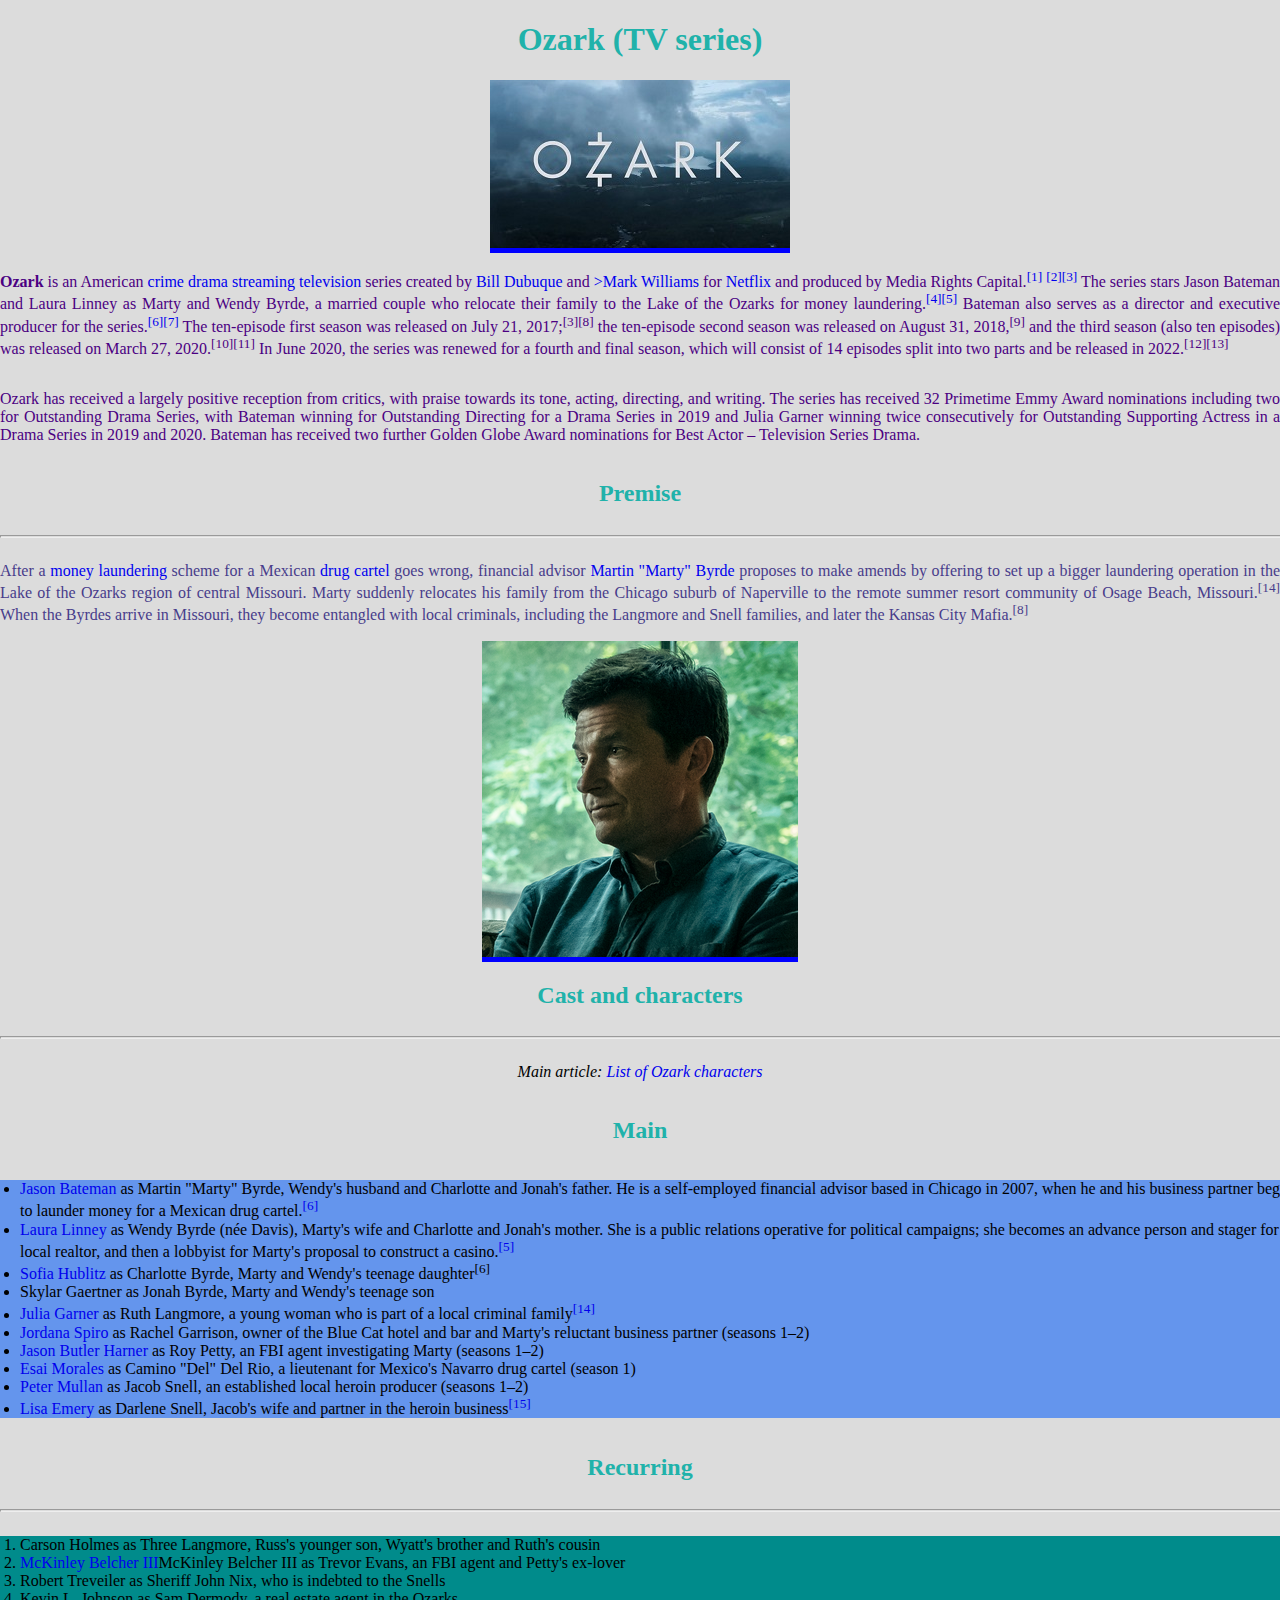
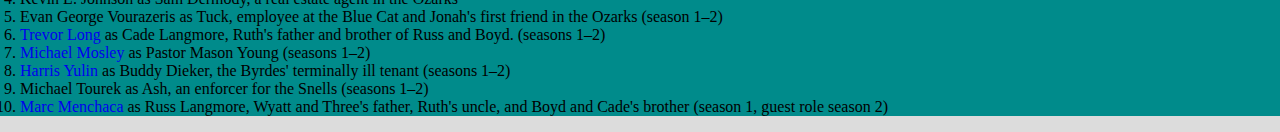
<file: HW_1/index.html>
<!DOCTYPE html>
<html lang="en">
<head>
    <meta charset="UTF-8">
    <title>Kaniuk Liudmyla</title>
    <link rel="stylesheet" href="HW2.css">
</head>
<body>
<div class="content">
    <h1>Ozark (TV series)</h1>
    <img class="mainImg" src="Озарк_(телесериал).jpg" height="168" width="300" alt="Ozark"/>
    <p><b>Ozark</b> is an American <a href="https://en.wikipedia.org/wiki/Crime_film#Crime_drama">crime
        drama</a>
        <a href="https://en.wikipedia.org/wiki/Streaming_television">streaming television</a> series created by
        <a href="https://en.wikipedia.org/wiki/Bill_Dubuque">Bill Dubuque</a> and <a
                href="https://en.wikipedia.org/wiki/Mark_Williams_(filmmaker)">>Mark Williams</a> for <a
                href="https://en.wikipedia.org/wiki/Netflix">Netflix</a>
        and produced by Media Rights Capital.<sup><a
                href="https://en.wikipedia.org/wiki/Ozark_(TV_series)#cite_note-inqui-1">[1]</a></sup> <sup><a
                href="https://en.wikipedia.org/wiki/Ozark_(TV_series)#cite_note-2">[2]</a></sup><sup><a
                href="https://en.wikipedia.org/wiki/Ozark_(TV_series)#cite_note-The_Hollywood_Reporter-3">[3]</a></sup>
        The
        series stars Jason Bateman and Laura Linney as Marty and Wendy Byrde, a married couple who relocate their family
        to
        the Lake of the Ozarks for money laundering.<sup><a
                href="https://en.wikipedia.org/wiki/Ozark_(TV_series)#cite_note-4">[4]</a></sup><sup><a
                href="https://en.wikipedia.org/wiki/Ozark_(TV_series)#cite_note-linney-5">[5]</a></sup> Bateman also
        serves
        as a director and
        executive producer for the
        series.<sup><a href="https://en.wikipedia.org/wiki/Ozark_(TV_series)#cite_note-bird-6">[6]</a></sup><sup><a
                href="https://en.wikipedia.org/wiki/Ozark_(TV_series)#cite_note-7">[7]</a></sup> The ten-episode first
        season was released on July
        21, 2017;<sup>[3]</sup><sup>[8]</sup> the ten-episode second season was released on August 31,
        2018,<sup>[9]</sup>
        and the third season (also ten
        episodes) was released on March 27, 2020.<sup>[10]</sup><sup>[11]</sup> In June 2020, the series was renewed for
        a
        fourth and final
        season, which will consist of 14 episodes split into two parts and be released in
        2022.<sup>[12]</sup><sup>[13]</sup></p>
    <p>Ozark has received a largely positive reception from critics, with praise towards its tone,
        acting,
        directing, and
        writing. The series has received 32 Primetime Emmy Award nominations including two for Outstanding Drama Series,
        with Bateman winning for Outstanding Directing for a Drama Series in 2019 and Julia Garner winning twice
        consecutively for Outstanding Supporting Actress in a Drama Series in 2019 and 2020. Bateman has received two
        further Golden Globe Award nominations for Best Actor – Television Series Drama.</p>
</div>

<div class="mainHero">
    <h2>Premise</h2>
    <hr>
    <p>After a <a href="https://en.wikipedia.org/wiki/Money_laundering">money laundering</a> scheme for
        a
        Mexican <a
                href="https://en.wikipedia.org/wiki/Drug_cartel">drug cartel</a>
        goes wrong, financial advisor <a href="https://en.wikipedia.org/wiki/Marty_Byrde">Martin "Marty" Byrde</a>
        proposes
        to make amends by offering to set up a bigger laundering operation in the Lake of the Ozarks region of central
        Missouri. Marty suddenly relocates his family from the Chicago suburb of Naperville to the remote summer resort
        community of Osage Beach, Missouri.<sup>[14]</sup> When the Byrdes arrive in Missouri, they become entangled
        with
        local
        criminals, including the Langmore and Snell families, and later the Kansas City Mafia.<sup>[8]</sup>
    </p>
    <img
            src="Marty_Byrde.png" height="316" width="316" alt="Marty Byrde">
</div>

<div class="characters">
    <h2>Cast and characters</h2>
    <hr>
    <p><i>Main article: <a href="https://en.wikipedia.org/wiki/List_of_Ozark_characters">List of Ozark
        characters</a></i>
    </p>
    <h2><b>Main</b></h2>
    <ul>
        <li><a href="https://en.wikipedia.org/wiki/Jason_Bateman">Jason Bateman</a> as Martin "Marty" Byrde, Wendy's
            husband
            and Charlotte and Jonah's father. He is a self-employed financial advisor based in Chicago in 2007, when he
            and
            his business partner begin to launder money for a Mexican drug cartel.<sup><a
                    href="https://en.wikipedia.org/wiki/Ozark_(TV_series)#cite_note-bird-6">[6]</a></sup>
        </li>
        <li><a href="https://en.wikipedia.org/wiki/Laura_Linney">Laura Linney</a> as Wendy Byrde (née Davis), Marty's
            wife
            and Charlotte and Jonah's mother. She is a public
            relations operative for political campaigns; she becomes an advance person and stager for a local realtor,
            and
            then a lobbyist for Marty's proposal to construct a casino.<sup><a
                    href="https://en.wikipedia.org/wiki/Ozark_(TV_series)#cite_note-linney-5">[5]</a></sup>
        </li>
        <li><a href="https://en.wikipedia.org/wiki/Sofia_Hublitz">Sofia Hublitz</a> as Charlotte Byrde, Marty and
            Wendy's
            teenage daughter<sup>[6]</sup>
        </li>
        <li>Skylar Gaertner as Jonah Byrde, Marty and Wendy's teenage son</li>
        <li><a href="https://en.wikipedia.org/wiki/Julia_Garner">Julia Garner</a> as Ruth Langmore, a young woman who is
            part of a local criminal family<sup><a
                    href="https://en.wikipedia.org/wiki/Ozark_(TV_series)#cite_note-Roshanian-14">[14]</a></sup>
        </li>
        <li><a href="https://en.wikipedia.org/wiki/Jordana_Spiro">Jordana Spiro</a> as Rachel Garrison, owner of the
            Blue
            Cat hotel and bar and Marty's reluctant business partner
            (seasons 1–2)
        </li>
        <li><a href="https://en.wikipedia.org/wiki/Jason_Butler_Harner">Jason Butler Harner</a> as Roy Petty, an FBI
            agent
            investigating Marty (seasons 1–2)
        </li>
        <li><a href="https://en.wikipedia.org/wiki/Esai_Morales">Esai Morales</a> as Camino "Del" Del Rio, a lieutenant
            for
            Mexico's Navarro drug cartel (season 1)
        </li>
        <li><a href="https://en.wikipedia.org/wiki/Peter_Mullan">Peter Mullan</a> as Jacob Snell, an established local
            heroin producer (seasons 1–2)
        </li>
        <li><a href="https://en.wikipedia.org/wiki/Lisa_Emery">Lisa Emery</a> as Darlene Snell, Jacob's wife and partner
            in
            the heroin business<sup><a
                    href="https://en.wikipedia.org/wiki/Ozark_(TV_series)#cite_note-S3AddCast-15">[15]</a></sup>
        </li>
    </ul>
</div>

<div class="cast">
    <h2>Recurring</h2>
    <hr>
    <ol>
        <li>Carson Holmes as Three Langmore, Russ's younger son, Wyatt's brother and Ruth's cousin</li>
        <li><a href="https://en.wikipedia.org/wiki/McKinley_Belcher_III">McKinley Belcher III</a>McKinley Belcher III as
            Trevor Evans, an FBI agent and Petty's ex-lover
        </li>
        <li>Robert Treveiler as Sheriff John Nix, who is indebted to the Snells</li>
        <li>Kevin L. Johnson as Sam Dermody, a real estate agent in the Ozarks</li>
        <li>Evan George Vourazeris as Tuck, employee at the Blue Cat and Jonah's first friend in the Ozarks (season 1–2)
        </li>
        <li><a href="https://en.wikipedia.org/wiki/Trevor_Long_(actor)">Trevor Long</a> as Cade Langmore, Ruth's father
            and
            brother of Russ and Boyd. (seasons 1–2)
        </li>
        <li><a href="https://en.wikipedia.org/wiki/Michael_Mosley_(actor)">Michael Mosley</a> as Pastor Mason Young
            (seasons
            1–2)
        </li>
        <li><a href="https://en.wikipedia.org/wiki/Harris_Yulin">Harris Yulin</a> as Buddy Dieker, the Byrdes'
            terminally
            ill tenant (seasons 1–2)
        </li>
        <li>Michael Tourek as Ash, an enforcer for the Snells (seasons 1–2)</li>
        <li><a href="https://en.wikipedia.org/wiki/Marc_Menchaca">Marc Menchaca</a> as Russ Langmore, Wyatt and Three's
            father, Ruth's uncle, and Boyd and Cade's brother (season 1,
            guest role season 2)
        </li>
    </ol>
</div>
</body>
</html>
</file>
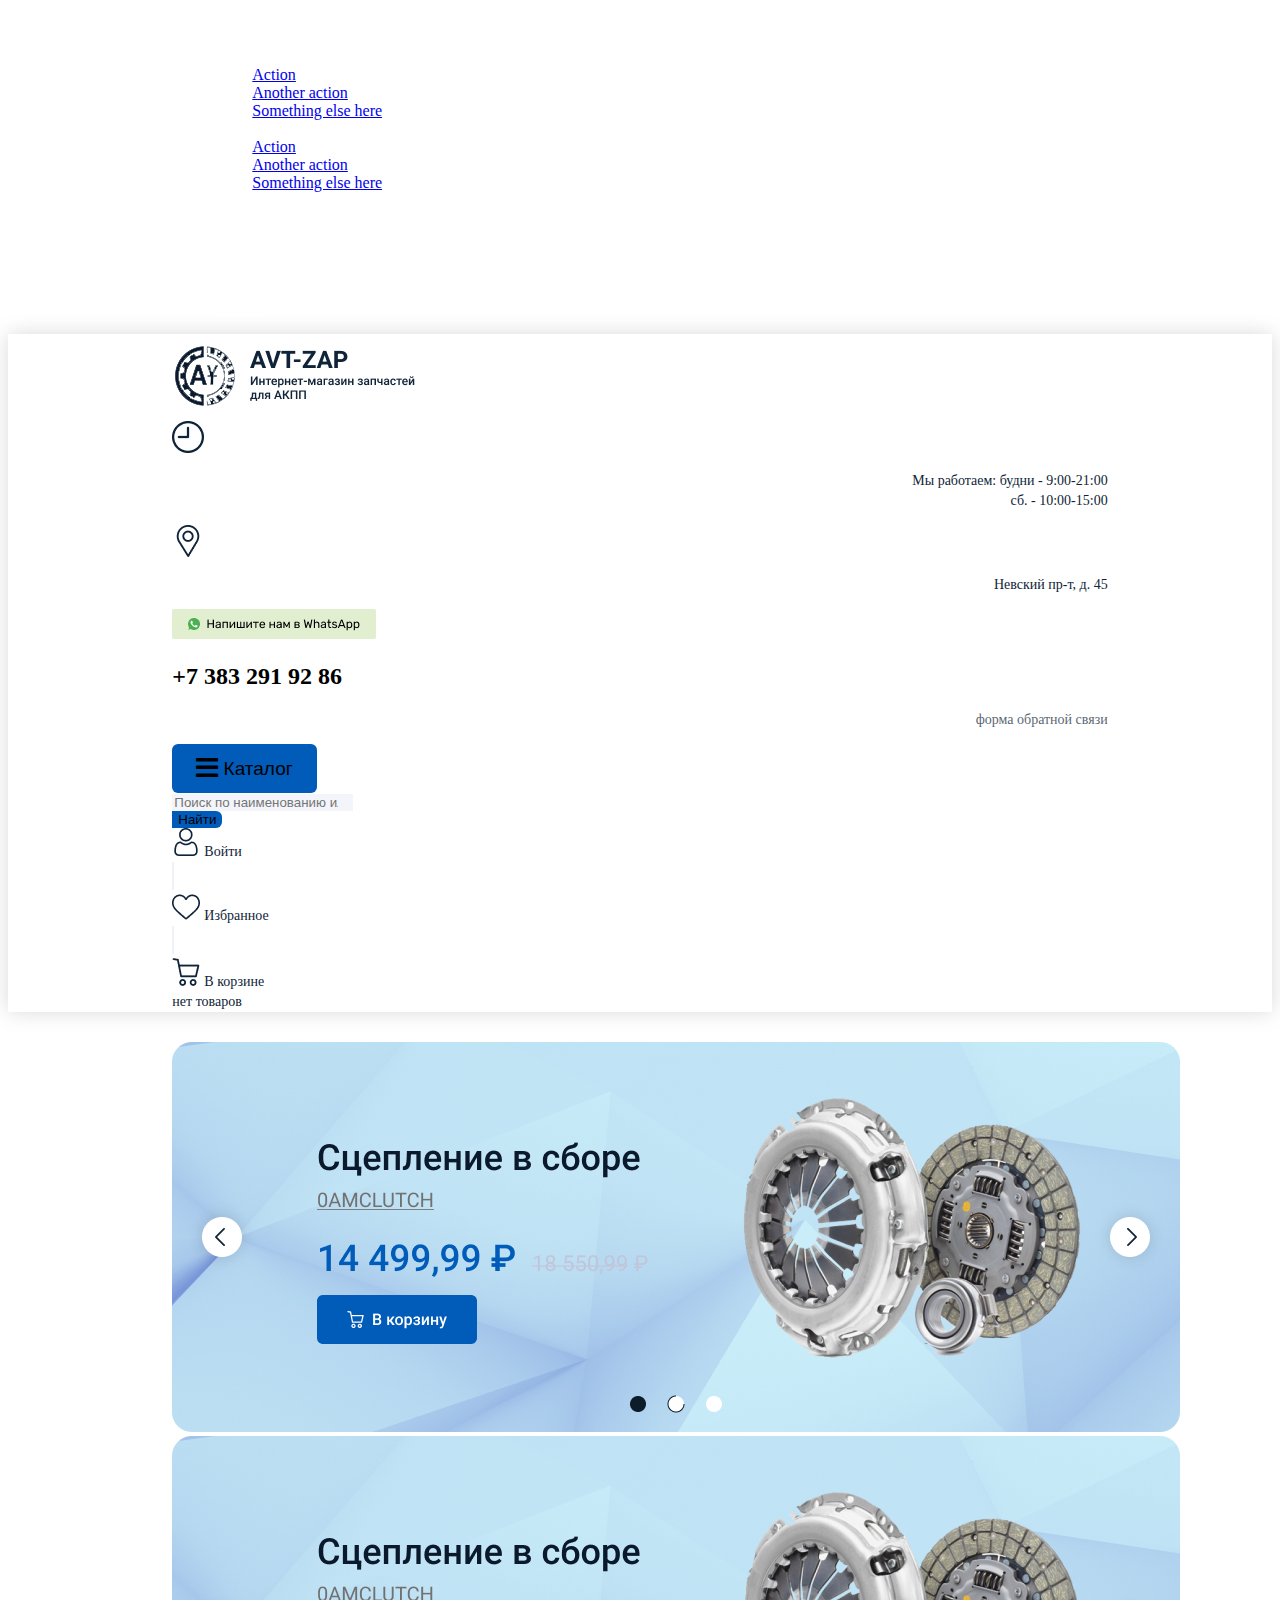
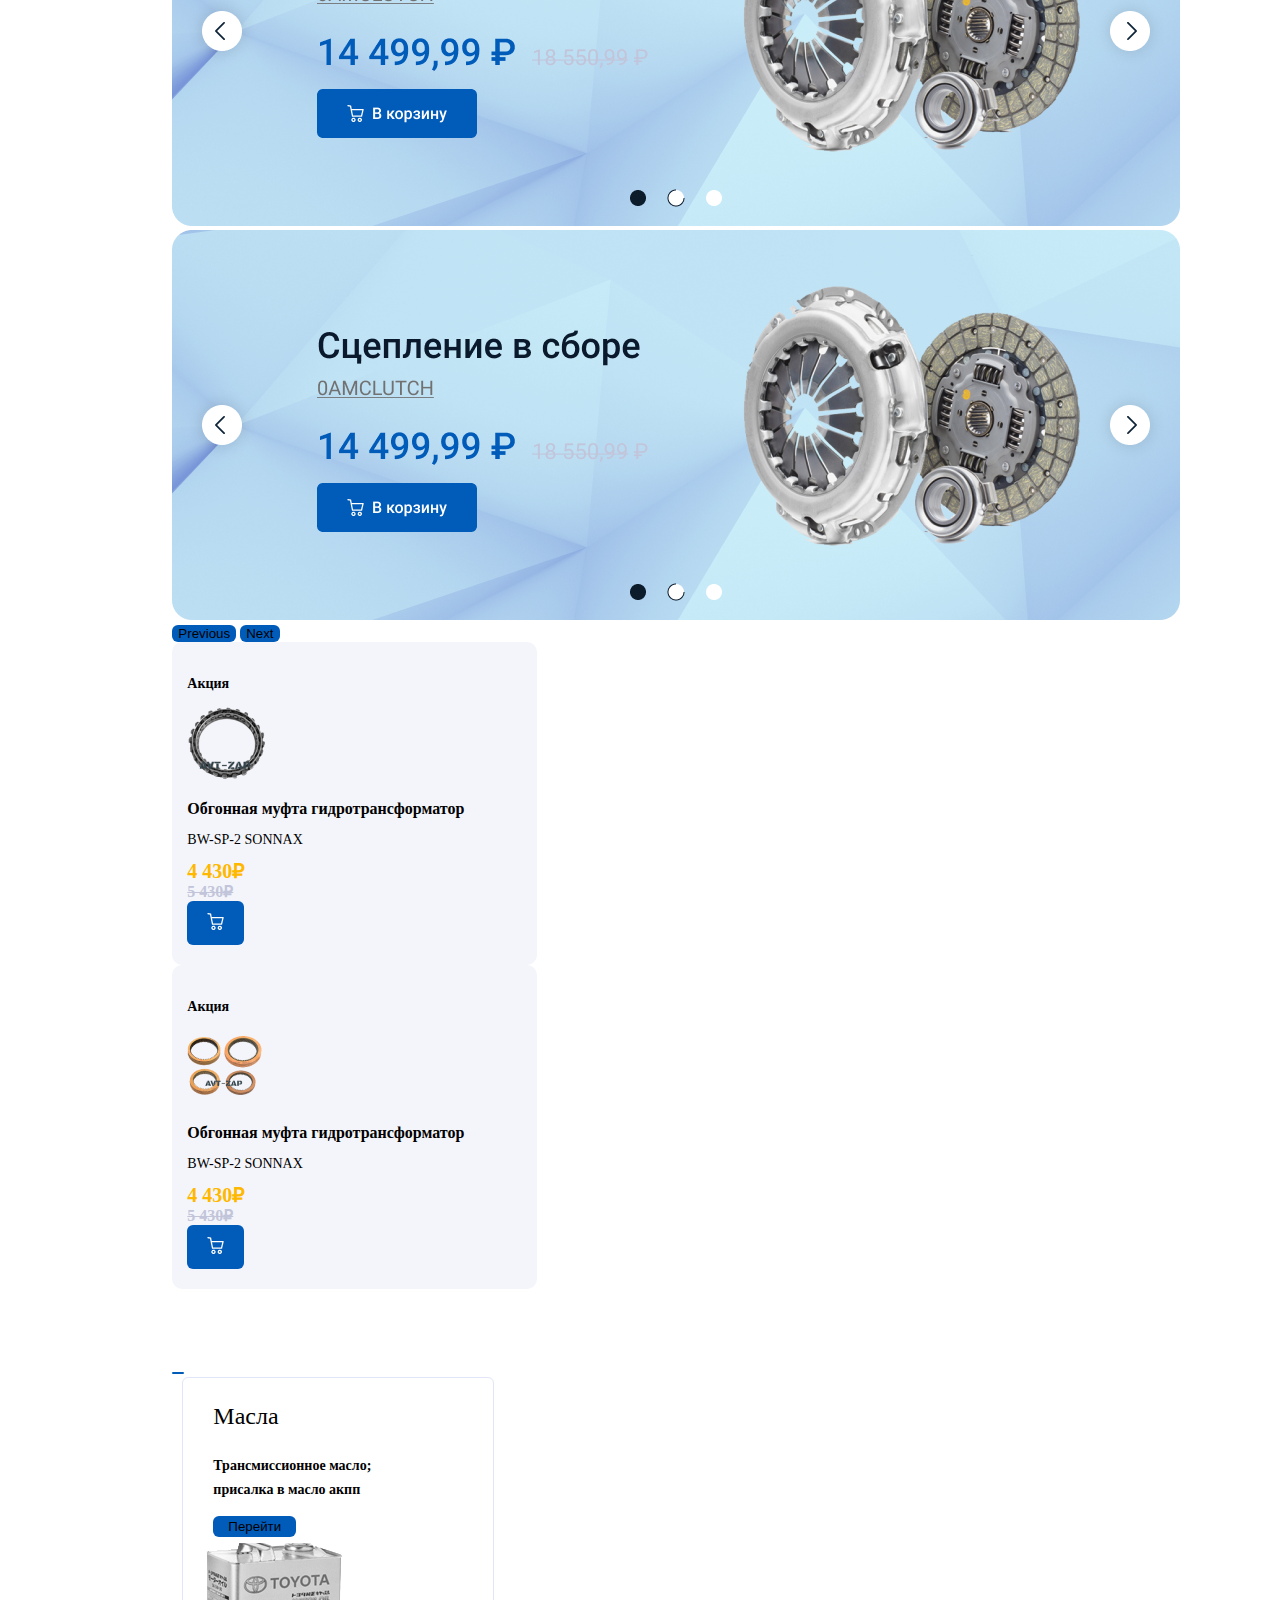
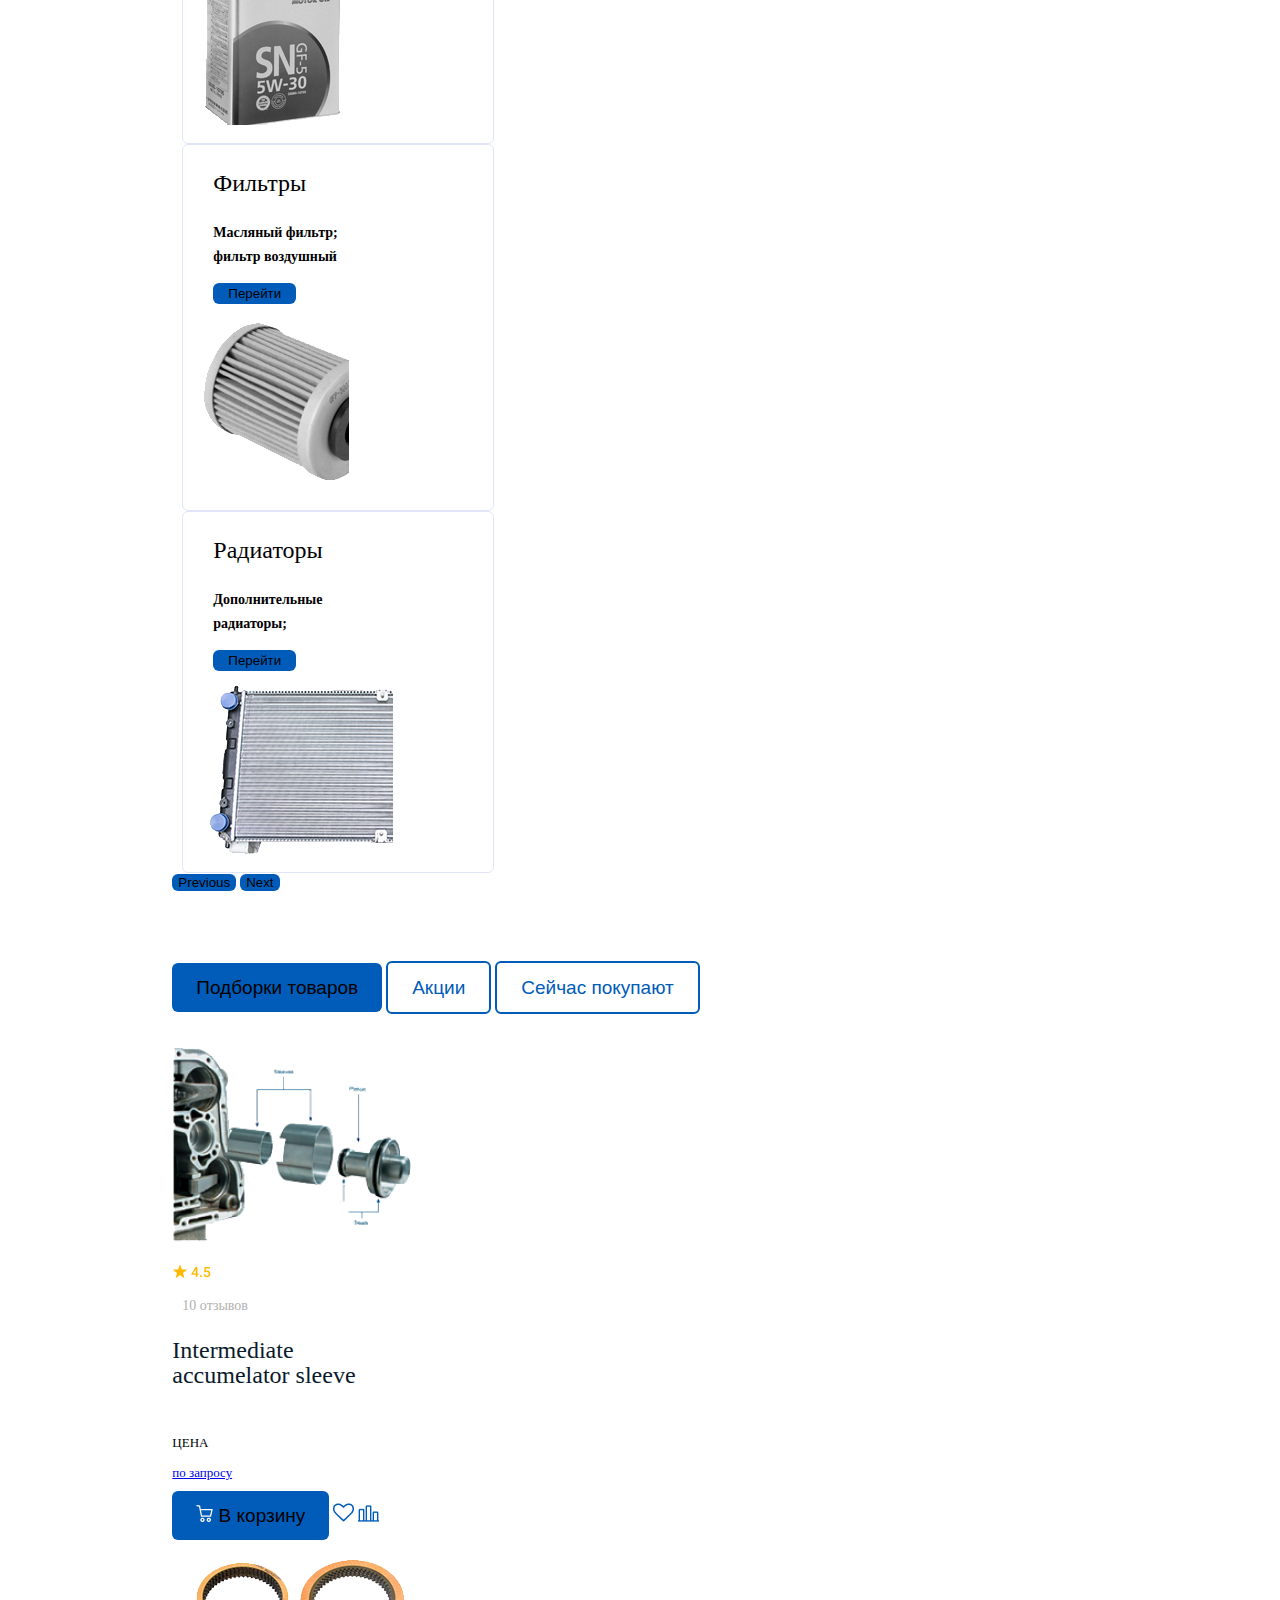
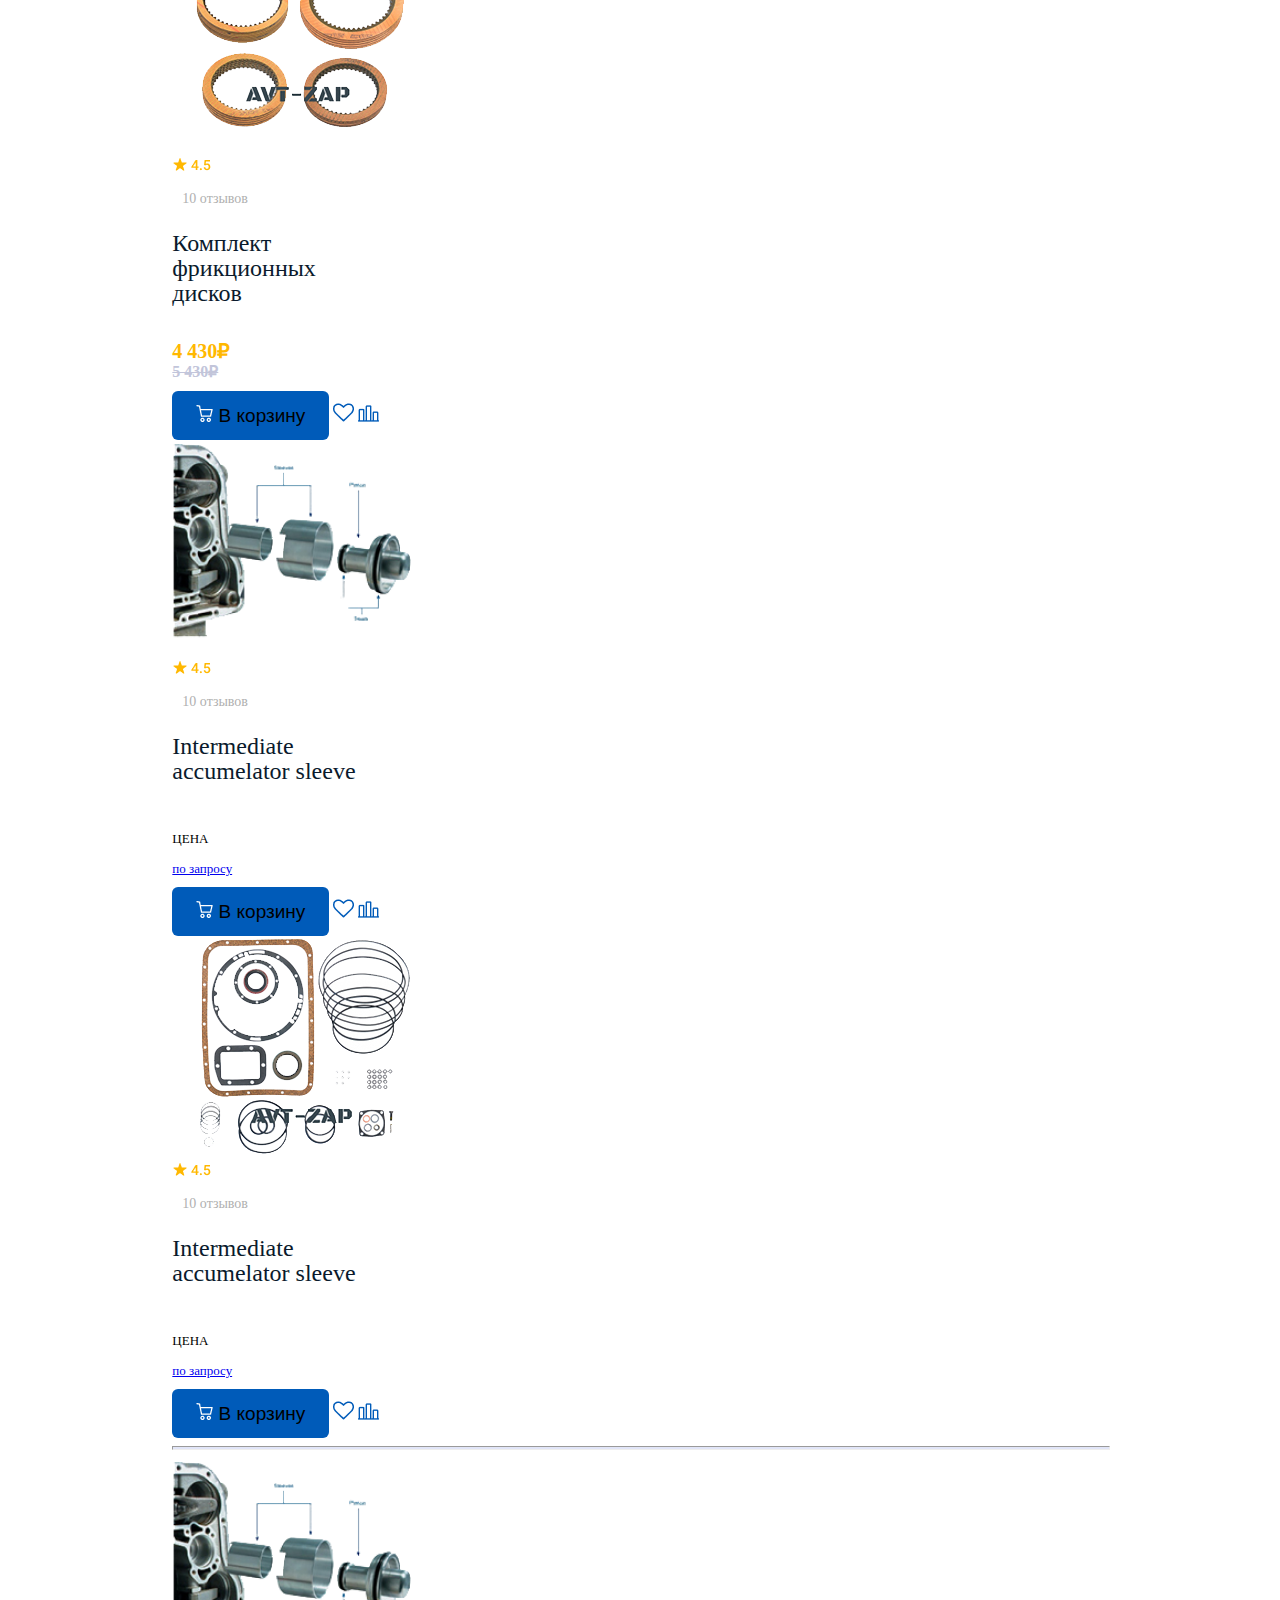
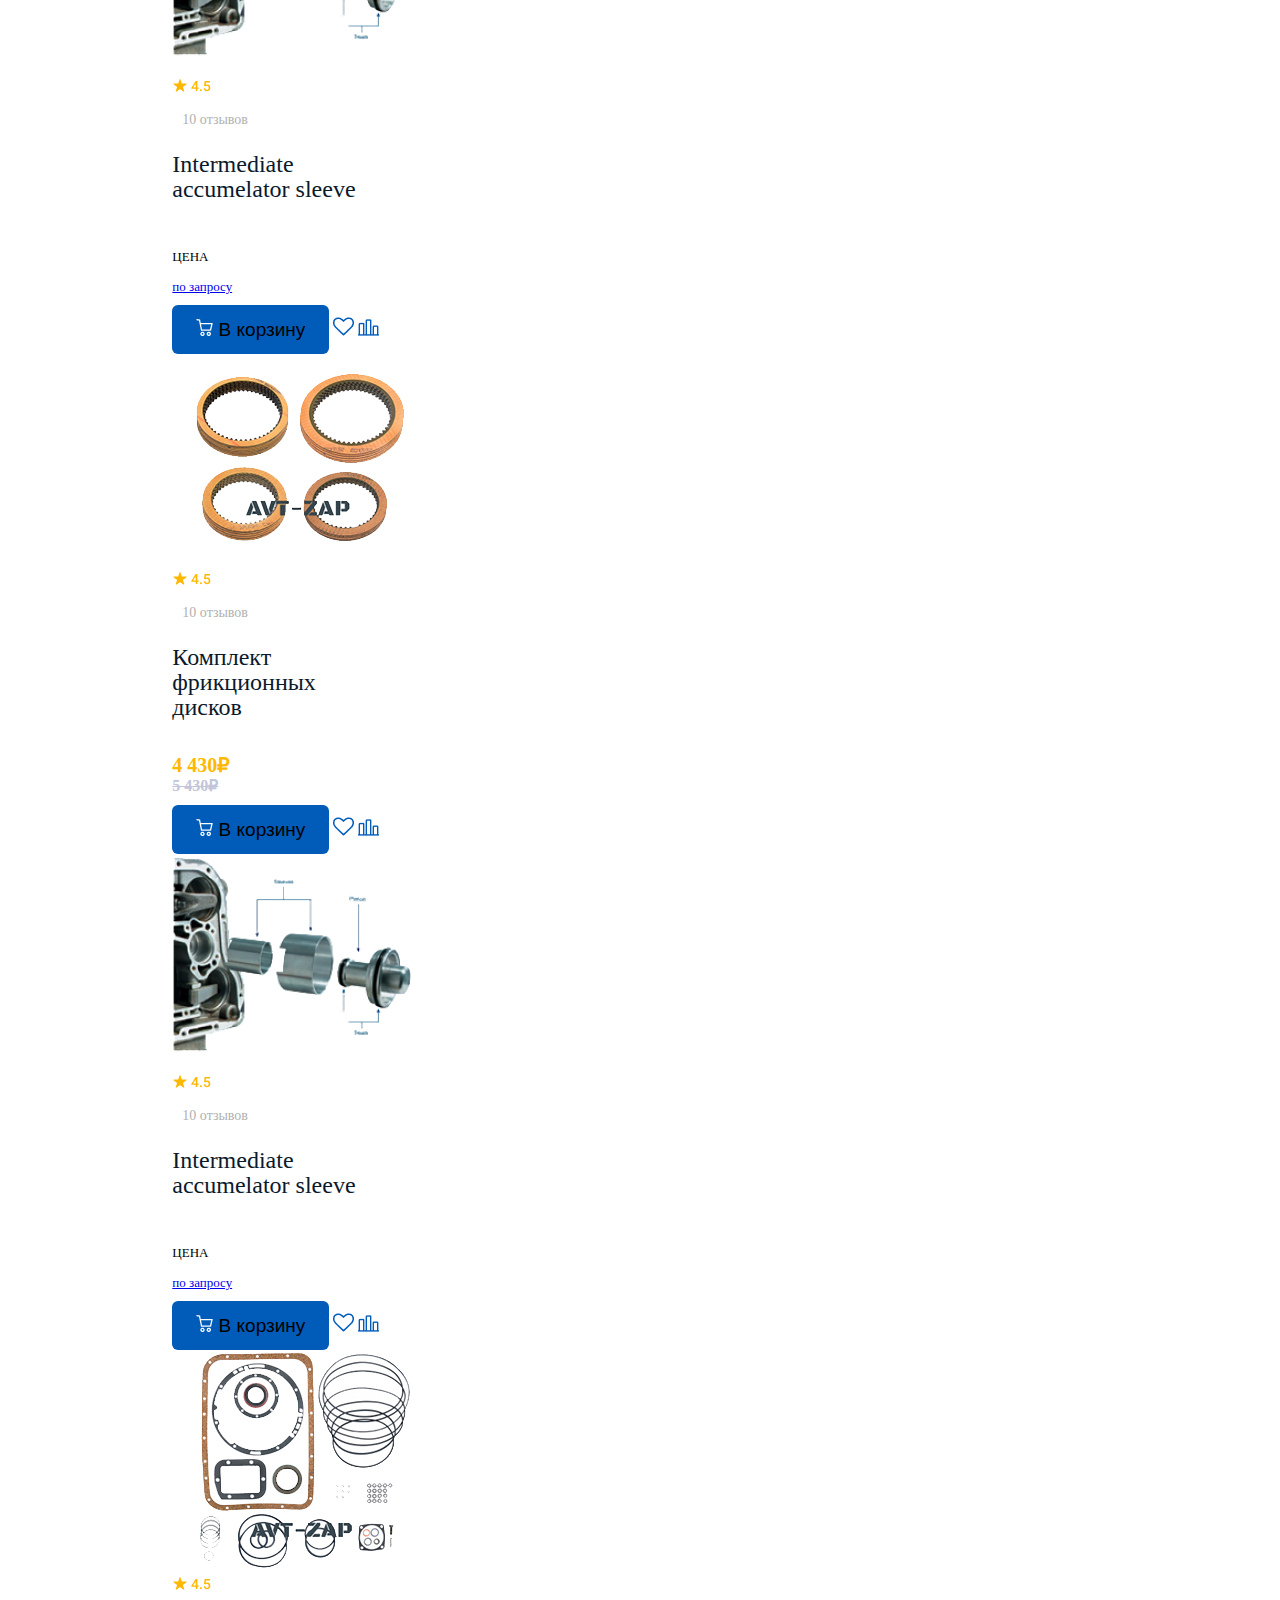
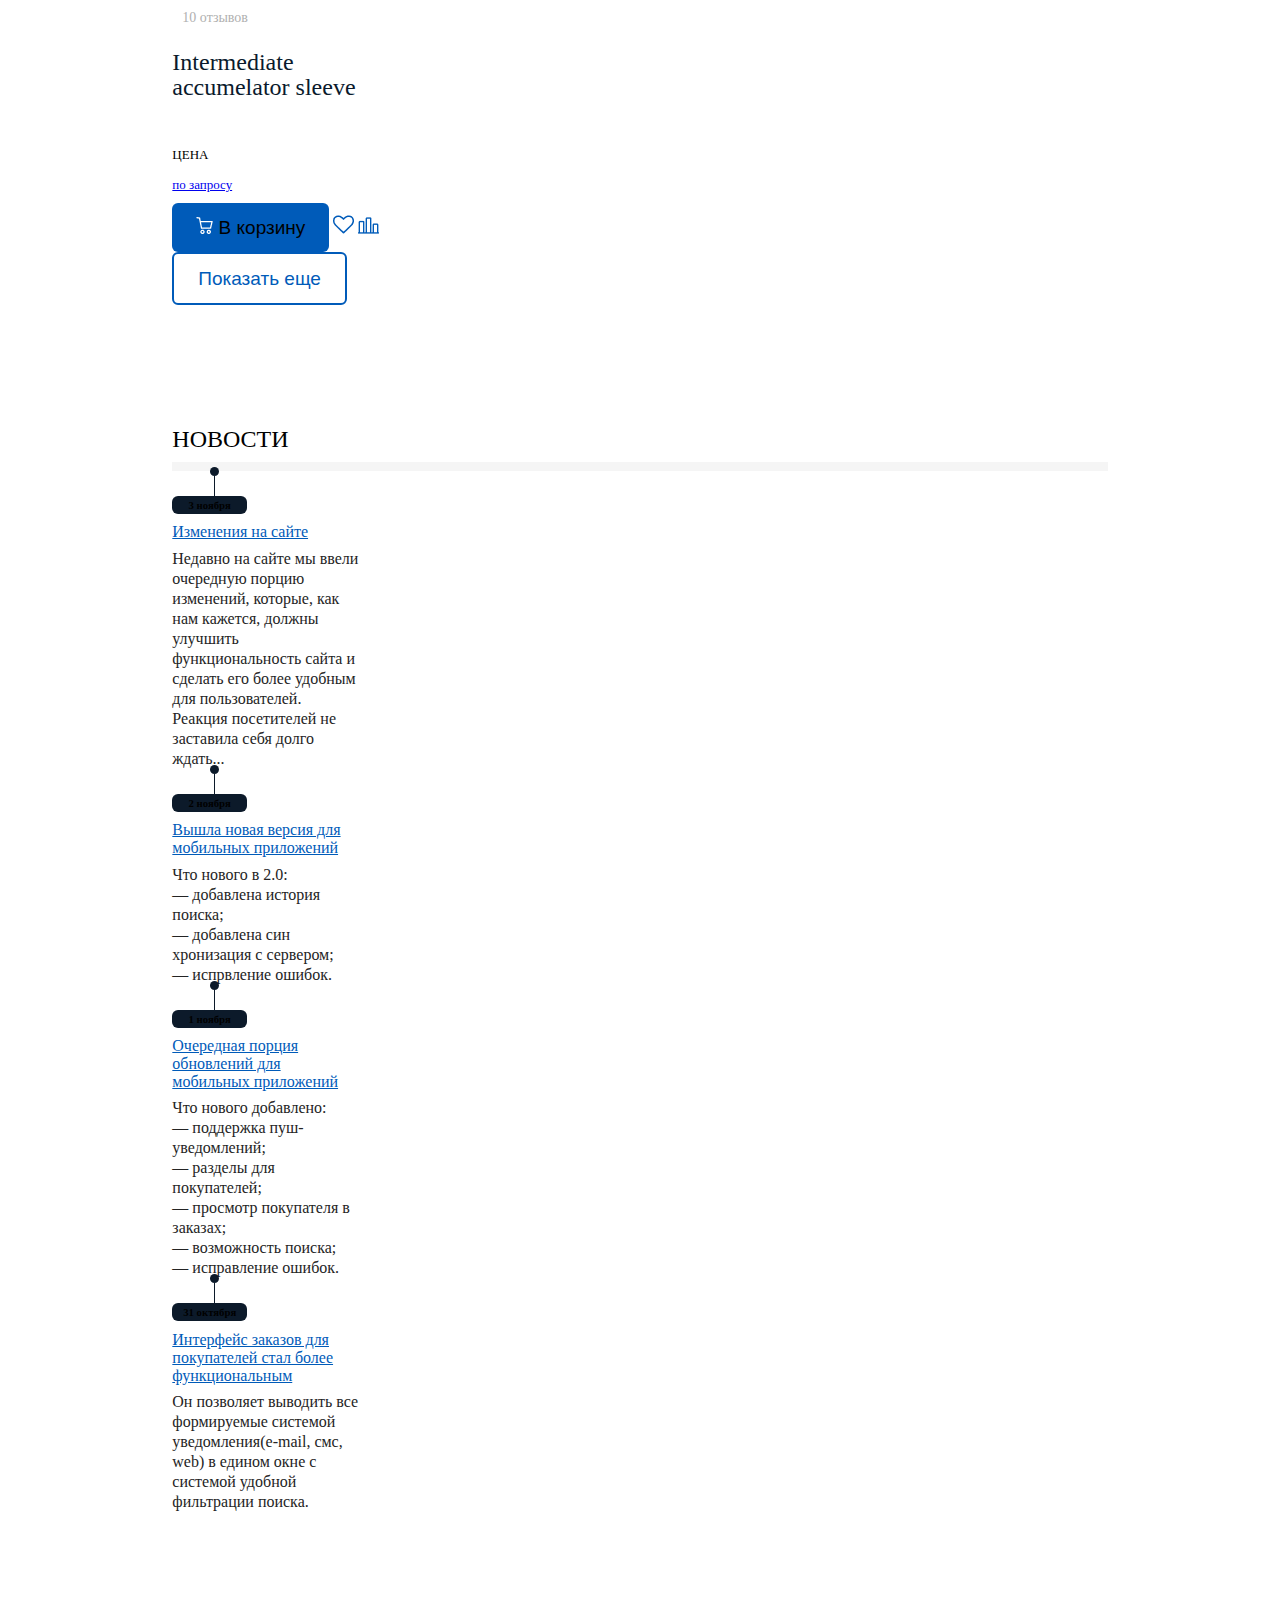
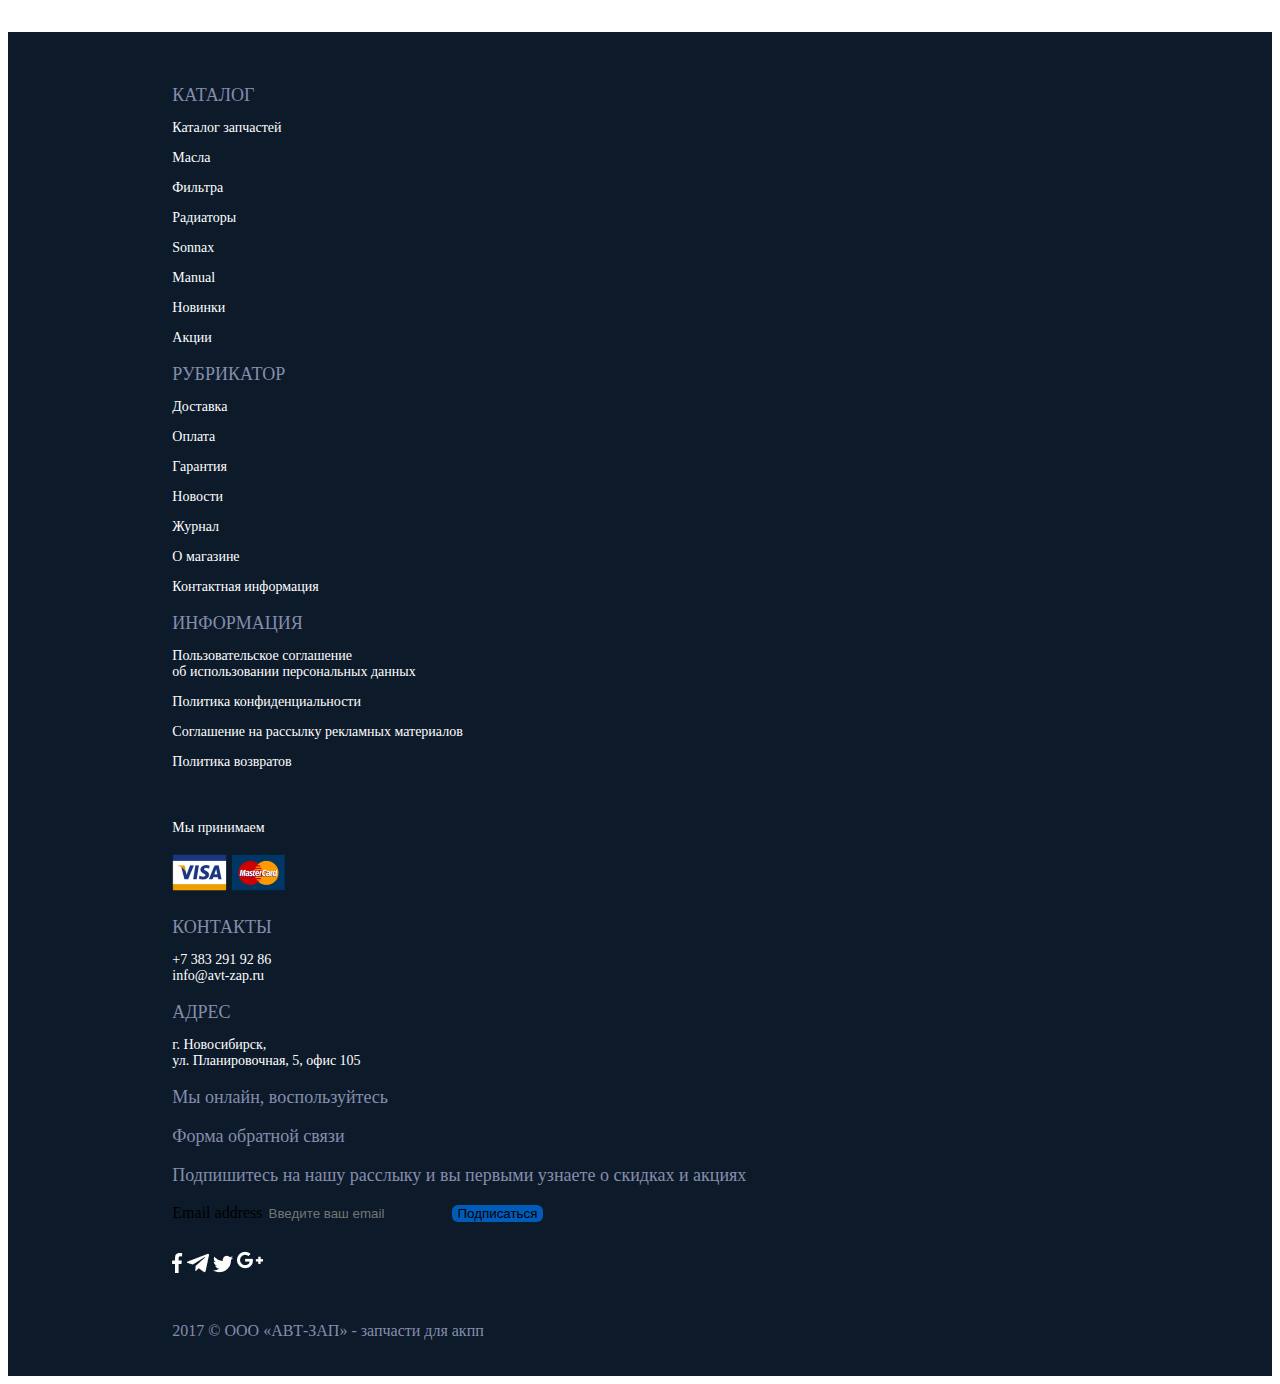
<file: Project_1/index.html>
<!doctype html>
<html lang="en">
<head>
    <meta charset="UTF-8">
    <meta name="viewport"
          content="width=device-width, user-scalable=no, initial-scale=1.0, maximum-scale=1.0, minimum-scale=1.0">
    <meta http-equiv="X-UA-Compatible" content="ie=edge">
    <link href="../libs/fontawesome/css/all.css" rel="stylesheet">
    <link href="https://cdn.jsdelivr.net/npm/bootstrap@5.1.3/dist/css/bootstrap.min.css" rel="stylesheet"
          integrity="sha384-1BmE4kWBq78iYhFldvKuhfTAU6auU8tT94WrHftjDbrCEXSU1oBoqyl2QvZ6jIW3" crossorigin="anonymous">
    <link rel="stylesheet" href="style.css">
    <title>Document</title>
</head>
<body>
<div class="page">
    <div class="header">
        <nav class="navbar navbar-expand-sm navbar-dark bg-dark wrapper" aria-label="Third navbar example">
            <div class="container-fluid pe-0">
                <a class="navbar-brand" href="#"><img src="image/location.png" alt="city">Ваш город: Москва</a>
                <span class="navbar-toggler dropdown-toggle border-0 text-white" data-bs-toggle="collapse"
                      data-bs-target="#navbarsExample03" aria-controls="navbarsExample03" aria-expanded="false"
                      aria-label="Toggle navigation">
                    Еще
                </span>

                <div class="collapse navbar-collapse" id="navbarsExample03">
                    <ul class="navbar-nav me-auto mb-2 mb-sm-0 align-items-center d-flex flex-grow-1">
                        <li class="nav-item dropdown">
                            <a class="nav-link dropdown-toggle text-white" href="#" id="dropdown01"
                               data-bs-toggle="dropdown" aria-expanded="false">Информация</a>
                            <ul class="dropdown-menu" aria-labelledby="dropdown01">
                                <li><a class="dropdown-item" href="#">Action</a></li>
                                <li><a class="dropdown-item" href="#">Another action</a></li>
                                <li><a class="dropdown-item" href="#">Something else here</a></li>
                            </ul>
                        </li>
                        <li class="nav-item dropdown">
                            <a class="nav-link dropdown-toggle text-white" href="#" id="dropdown02"
                               data-bs-toggle="dropdown" aria-expanded="false">Сотрудничество</a>
                            <ul class="dropdown-menu" aria-labelledby="dropdown02">
                                <li><a class="dropdown-item" href="#">Action</a></li>
                                <li><a class="dropdown-item" href="#">Another action</a></li>
                                <li><a class="dropdown-item" href="#">Something else here</a></li>
                            </ul>
                        </li>
                        <li class="expander"></li>
                        <li class="nav-item">
                            <a class="nav-link active" aria-current="page" href="#">Доставка</a>
                        </li>
                        <li class="nav-item">
                            <a class="nav-link active" aria-current="page" href="#">Оплата</a>
                        </li>
                        <li class="nav-item">
                            <a class="nav-link active" aria-current="page" href="#">Гарантия</a>
                        </li>
                        <li class="nav-item">
                            <a class="nav-link active" aria-current="page" href="#">Новости</a>
                        </li>
                        <li class="nav-item">
                            <a class="nav-link active" aria-current="page" href="#">Журнал</a>
                        </li>
                        <li class="nav-item">
                            <a class="nav-link active" aria-current="page" href="#">О магазине</a>
                        </li>
                        <li class="nav-item">
                            <a class="nav-link active" aria-current="page" href="#">Контакты</a>
                        </li>
                    </ul>
                </div>
            </div>
        </nav>
    </div>

    <div class="header__content wrapper bg-white ">
        <div class="first_content d-flex align-items-center justify-content-between py-4">
            <div class="logo align-self-start"><img src="image/content__logo.png" height="83" width="246"
                                                    alt="content_logo"/></div>
            <div class="information d-flex">
                <div class="information__items d-flex align-items-center justify-content-between">
                    <div class="item d-flex time">
                        <img class="align-self-start me-1" src="image/time.png" height="32" width="32" alt="time_icon"/>
                        <p>Мы работаем: будни - 9:00-21:00
                            <br>сб. - 10:00-15:00</p>
                    </div>
                    <div class="item d-flex place">
                        <img src="image/place.png" height="32" width="32" alt="place"/>
                        <p>Невский пр-т, д. 45</p>
                    </div>
                    <div class="item d-flex whatsap">
                        <img src="image/whatsap.png" height="30" width="204" alt="whatsap"/>
                    </div>
                    <div class="item d-flex flex-column phnumber">
                        <h2>+7 383 291 92 86</h2>
                        <a class="link-info text-black"><p>форма обратной связи</p></a>
                    </div>
                </div>
            </div>
        </div>

        <div class="second__content d-flex justify-content-between pb-xl-3 pb-sm-1">
            <div class="catalog__button">
                <button class="button_icon text-white">
                    <i class="fa fa-lg fa-bars text-white"></i>
                    <span>Каталог</span>
                </button>
            </div>
            <div class="input-group">
                <input type="search" class="form-control" placeholder="Поиск по наименованию или артикулу"
                       aria-label="Search"
                       aria-describedby="search-addon"/>
                <button type="button" class="btn btn-outline-primary text-white px-4 input_button">Найти
                </button>
                <button class="mobile_search table-hover">
                    <i class="fa-search fa text-white"></i>
                </button>
            </div>
            <div class="right__part d-flex align-items-center">
                <div class="right__part__items d-flex">
                    <div class="right__part__item d-flex align-items-center">
                        <img src="image/user.png" height="28" width="28" alt="user"/>
                        <a class="text-decoration-none text-black">Войти</a>
                    </div>
                    <div class="line">
                        <img src="image/line.png" height="28" width="2" alt="line"/>
                    </div>
                    <div class="right__part__item d-flex align-items-center">
                        <img src="image/heart.png" height="26" width="28" alt="heart"/>
                        <a class="text-decoration-none text-black">Избранное</a>
                    </div>
                    <div class="line">
                        <img src="image/line.png" height="28" width="2" alt="line"/>
                    </div>
                    <div class="right__part__item d-flex align-items-center">
                        <img src="image/cart.png" height="28" width="28" alt="cart"/>
                        <a class="text-decoration-none text-black">В корзине <br>
                            нет товаров</a>
                    </div>
                </div>
            </div>
        </div>

    </div>
    <div class="content wrapper d-flex justify-content-evenly">
        <div class="main_carousel">
            <div id="carouselExampleFade" class="carousel slide carousel-fade" data-bs-ride="carousel">
                <div class="carousel-inner">
                    <div class="carousel-item active">
                        <img src="image/carousel.png" class="d-block w-100" alt="carousel">
                    </div>
                    <div class="carousel-item">
                        <img src="image/carousel.png" class="d-block w-100" alt="carousel">
                    </div>
                    <div class="carousel-item">
                        <img src="image/carousel.png" class="d-block w-100" alt="carousel">
                    </div>
                </div>
                <button class="carousel-control-prev" type="button" data-bs-target="#carouselExampleFade"
                        data-bs-slide="prev">
                    <span class="carousel-control-prev-icon" aria-hidden="true"></span>
                    <span class="visually-hidden">Previous</span>
                </button>
                <button class="carousel-control-next" type="button" data-bs-target="#carouselExampleFade"
                        data-bs-slide="next">
                    <span class="carousel-control-next-icon" aria-hidden="true"></span>
                    <span class="visually-hidden">Next</span>
                </button>
            </div>
        </div>

        <div class="action">
            <div class="action_items d-flex flex-column">
                <div class="action_item d-flex flex-column justify-content-between">
                    <h3>Акция</h3>
                    <div class="action_good d-flex">
                        <img src="image/action1.png" height="74" width="80" alt="action"/>
                        <div class="d-flex flex-column ms-2">
                            <h2>Обгонная муфта
                                гидротрансформатор</h2>
                            <p>BW-SP-2 SONNAX</p>
                        </div>
                    </div>
                    <div class="action_price d-flex justify-content-end align-items-center">
                        <div class="actual_price">4 430₽</div>
                        <div class="price">5 430₽</div>
                        <button class="action_button text-white ms-4">
                            <img src="image/mini-cart.png" height="17" width="17" alt="mini_cart"/></button>
                    </div>
                </div>

                <div class="action_item d-flex flex-column justify-content-between">
                    <h3>Акция</h3>
                    <div class="action_good d-flex">
                        <img src="image/action2.png" height="74" width="80" alt="action"/>
                        <div class="d-flex flex-column ms-2">
                            <h2>Обгонная муфта
                                гидротрансформатор</h2>
                            <p>BW-SP-2 SONNAX</p>
                        </div>
                    </div>
                    <div class="action_price d-flex justify-content-end align-items-center">
                        <div class="actual_price">4 430₽</div>
                        <div class="price">5 430₽</div>
                        <button class="action_button text-white ms-4">
                            <img src="image/mini-cart.png" height="17" width="17" alt="mini_cart"/></button>
                    </div>
                </div>
            </div>
        </div>
    </div>


    <div class="small_carousel wrapper">
        <div id="carouselExampleIndicators" class="carousel slide" data-bs-ride="carousel">
            <div class="carousel-indicators">
                <button type="button" data-bs-target="#carouselExampleIndicators" data-bs-slide-to="2"
                        aria-label="Slide 3"></button>
            </div>
            <div class="carousel-inner d-flex">
                <div class="carousel-item active">

                    <div class="small_carousel__items d-flex">
                        <div class="small_carousel__item d-flex justify-content-between align-items-center">
                            <div class="left_part align-items-center">
                                <h3>Масла</h3>
                                <p>Трансмиссионное масло;<br>
                                    присалка в масло акпп</p>
                                <button class="text-white">Перейти</button>
                            </div>
                            <img src="image/small_carousel1.png" height="202" width="154" alt="small"/>
                        </div>
                        <div class="small_carousel__item d-flex justify-content-between align-items-center">
                            <div class="left_part align-items-center">
                                <h3>Фильтры</h3>
                                <p>Масляный фильтр;<br>
                                    фильтр воздушный</p>
                                <button class="text-white">Перейти</button>
                            </div>
                            <img src="image/small_carousel2.png" height="202" width="163" alt="small"/>
                        </div>
                        <div class="small_carousel__item d-flex justify-content-between align-items-center carousel-item active ">
                            <div class="left_part align-items-center">
                                <h3>Радиаторы</h3>
                                <p>Дополнительные
                                    <br>радиаторы;
                                </p>
                                <button class="text-white">Перейти</button>
                            </div>
                            <img src="image/small_carousel3.png" height="197" width="207" alt="small"/>
                        </div>
                    </div>
                </div>
                <button class="carousel-control-prev" type="button" data-bs-target="#carouselExampleIndicators"
                        data-bs-slide="prev">
                    <span class="carousel-control-prev-icon" aria-hidden="true"></span>
                    <span class="visually-hidden">Previous</span>
                </button>
                <button class="carousel-control-next" type="button" data-bs-target="#carouselExampleIndicators"
                        data-bs-slide="next">
                    <span class="carousel-control-next-icon" aria-hidden="true"></span>
                    <span class="visually-hidden">Next</span>
                </button>
            </div>
            <div class="goods d-flex flex-column w-100">
                <div class="goods_buttons wrapper d-flex">
                    <button class="sort_button text-white">Подборки товаров</button>
                    <button class="actions_button">Акции</button>
                    <button class="buy_button">Сейчас покупают</button>
                </div>
                <div class="goods_items d-flex flex-wrap">

                    <div class="goods_item d-flex flex-column">
                        <img src="image/good1.png" height="216" width="260" alt="image"/>
                        <div class="description d-flex">
                            <img src="image/goodStars.png" height="16" width="39" alt="stars"/>
                            <p>10 отзывов</p>
                        </div>
                        <h3>Intermediate accumelator sleeve</h3>
                        <div class="goods_price d-flex">
                            <p>ЦЕНА</p>
                            <a href="#">по запросу</a>
                        </div>
                        <div class="goods_item__button d-flex align-items-center justify-content-between">
                            <button class="text-white">
                                <img src="image/mini-cart.png" height="17" width="17" alt="mini-cart"/>
                                В корзину
                            </button>
                            <img src="image/goodHeart.png" height="19" width="21" alt="heart"/>
                            <img class="level" src="image/goodLevel.png" height="17" width="21" alt="level"/>
                            <span></span><span></span>
                        </div>
                    </div>

                    <div class="goods_item d-flex flex-column">
                        <img src="image/good2.png" height="213" width="270" alt="image"/>
                        <div class="description d-flex">
                            <img src="image/goodStars.png" height="16" width="39" alt="stars"/>
                            <p>10 отзывов</p>
                        </div>
                        <h3>Комплект фрикционных дисков</h3>
                        <div class="goods_price d-flex mb-2">
                            <div class="actual_price me-2">4 430₽</div>
                            <div class="price">5 430₽</div>
                        </div>
                        <div class="goods_item__button d-flex align-items-center justify-content-between">
                            <button class="text-white">
                                <img src="image/mini-cart.png" height="17" width="17" alt="mini-cart"/>
                                В корзину
                            </button>
                            <img src="image/goodHeart.png" height="19" width="21" alt="heart"/>
                            <img class="level" src="image/goodLevel.png" height="17" width="21" alt="level"/>
                            <span></span><span></span>
                        </div>
                    </div>
                    <div class="goods_item d-flex flex-column">
                        <img src="image/good1.png" height="216" width="260" alt="image"/>
                        <div class="description d-flex">
                            <img src="image/goodStars.png" height="16" width="39" alt="stars"/>
                            <p>10 отзывов</p>
                        </div>
                        <h3>Intermediate accumelator sleeve</h3>
                        <div class="goods_price d-flex">
                            <p>ЦЕНА</p>
                            <a href="#">по запросу</a>
                        </div>
                        <div class="goods_item__button d-flex align-items-center justify-content-between">
                            <button class="text-white">
                                <img src="image/mini-cart.png" height="17" width="17" alt="mini-cart"/>
                                В корзину
                            </button>
                            <img src="image/goodHeart.png" height="19" width="21" alt="heart"/>
                            <img class="level" src="image/goodLevel.png" height="17" width="21" alt="level"/>
                            <span></span><span></span>
                        </div>
                    </div>

                    <div class="goods_item d-flex flex-column">
                        <img src="image/good3.png" height="222" width="253" alt="image"/>
                        <div class="description d-flex">
                            <img src="image/goodStars.png" height="16" width="39" alt="stars"/>
                            <p>10 отзывов</p>
                        </div>
                        <h3>Intermediate accumelator sleeve</h3>
                        <div class="goods_price d-flex">
                            <p>ЦЕНА</p>
                            <a href="#">по запросу</a>
                        </div>
                        <div class="goods_item__button d-flex align-items-center justify-content-between">
                            <button class="text-white">
                                <img src="image/mini-cart.png" height="17" width="17" alt="mini-cart"/>
                                В корзину
                            </button>
                            <img src="image/goodHeart.png" height="19" width="21" alt="heart"/>
                            <img class="level" src="image/goodLevel.png" height="17" width="21" alt="level"/>
                            <span></span><span></span>
                        </div>
                    </div>

                    <hr>

                    <div class="goods_item d-flex flex-column">
                        <img src="image/good1.png" height="216" width="260" alt="image"/>
                        <div class="description d-flex">
                            <img src="image/goodStars.png" height="16" width="39" alt="stars"/>
                            <p>10 отзывов</p>
                        </div>
                        <h3>Intermediate accumelator sleeve</h3>
                        <div class="goods_price d-flex">
                            <p>ЦЕНА</p>
                            <a href="#">по запросу</a>
                        </div>
                        <div class="goods_item__button d-flex align-items-center justify-content-between">
                            <button class="text-white">
                                <img src="image/mini-cart.png" height="17" width="17" alt="mini-cart"/>
                                В корзину
                            </button>
                            <img src="image/goodHeart.png" height="19" width="21" alt="heart"/>
                            <img class="level" src="image/goodLevel.png" height="17" width="21" alt="level"/>
                            <span></span><span></span>
                        </div>
                    </div>

                    <div class="goods_item d-flex flex-column">
                        <img src="image/good2.png" height="213" width="270" alt="image"/>
                        <div class="description d-flex">
                            <img src="image/goodStars.png" height="16" width="39" alt="stars"/>
                            <p>10 отзывов</p>
                        </div>
                        <h3>Комплект фрикционных дисков</h3>
                        <div class="goods_price d-flex mb-2">
                            <div class="actual_price me-2">4 430₽</div>
                            <div class="price">5 430₽</div>
                        </div>
                        <div class="goods_item__button d-flex align-items-center justify-content-between">
                            <button class="text-white">
                                <img src="image/mini-cart.png" height="17" width="17" alt="mini-cart"/>
                                В корзину
                            </button>
                            <img src="image/goodHeart.png" height="19" width="21" alt="heart"/>
                            <img class="level" src="image/goodLevel.png" height="17" width="21" alt="level"/>
                            <span></span><span></span>
                        </div>
                    </div>
                    <div class="goods_item d-flex flex-column">
                        <img src="image/good1.png" height="216" width="260" alt="image"/>
                        <div class="description d-flex">
                            <img src="image/goodStars.png" height="16" width="39" alt="stars"/>
                            <p>10 отзывов</p>
                        </div>
                        <h3>Intermediate accumelator sleeve</h3>
                        <div class="goods_price d-flex">
                            <p>ЦЕНА</p>
                            <a href="#">по запросу</a>
                        </div>
                        <div class="goods_item__button d-flex align-items-center justify-content-between">
                            <button class="text-white">
                                <img src="image/mini-cart.png" height="17" width="17" alt="mini-cart"/>
                                В корзину
                            </button>
                            <img src="image/goodHeart.png" height="19" width="21" alt="heart"/>
                            <img class="level" src="image/goodLevel.png" height="17" width="21" alt="level"/>
                            <span></span><span></span>
                        </div>
                    </div>

                    <div class="goods_item d-flex flex-column">
                        <img src="image/good3.png" height="222" width="253" alt="image"/>
                        <div class="description d-flex">
                            <img src="image/goodStars.png" height="16" width="39" alt="stars"/>
                            <p>10 отзывов</p>
                        </div>
                        <h3>Intermediate accumelator sleeve</h3>
                        <div class="goods_price d-flex">
                            <p>ЦЕНА</p>
                            <a href="#">по запросу</a>
                        </div>
                        <div class="goods_item__button d-flex align-items-center justify-content-between">
                            <button class="text-white">
                                <img src="image/mini-cart.png" height="17" width="17" alt="mini-cart"/>
                                В корзину
                            </button>
                            <img src="image/goodHeart.png" height="19" width="21" alt="heart"/>
                            <img class="level" src="image/goodLevel.png" height="17" width="21" alt="level"/>
                            <span></span><span></span>
                        </div>
                    </div>
                    <div class="show_buttons">
                        <button class="show_button">
                            Показать еще
                        </button>
                    </div>
                </div>
            </div>
            <div class="h_news">НОВОСТИ</div>
            <div class="content_line"></div>
            <div class="content_news d-flex justify-content-between">
                <div class="news">
                    <h6 class="text-white">3 ноября</h6>
                    <a href="#">Изменения на сайте</a>
                    <ul>
                        <li>Недавно на сайте мы ввели
                            очередную порцию изменений,
                            которые, как нам кажется, должны
                            улучшить функциональность сайта
                            и сделать его более удобным для
                            пользователей. Реакция посетителей
                            не заставила себя долго ждать...
                        </li>
                    </ul>
                </div>
                <div class="news">
                    <h6 class="text-white">2 ноября</h6>
                    <a href="#">Вышла новая версия для
                        мобильных приложений</a>
                    <ul>Что нового в 2.0:
                        <li>— добавлена история поиска;</li>
                        <li>— добавлена син
                            хронизация с сервером;
                        </li>
                        <li>— испрвление ошибок.</li>
                    </ul>
                </div>
                <div class="news">
                    <h6 class="text-white">1 ноября</h6>
                    <a href="#">Очередная порция обновлений для
                        мобильных приложений</a>
                    <ul>Что нового добавлено:
                        <li>— поддержка пуш-уведомлений;</li>
                        <li>— разделы для покупателей;</li>
                        <li>— просмотр покупателя в заказах;</li>
                        <li>— возможность поиска;</li>
                        <li>— исправление ошибок.</li>
                    </ul>
                </div>
                <div class="news">
                    <h6 class="text-white">31 октября</h6>
                    <a href="#">Интерфейс заказов для покупателей
                        стал более функциональным</a>
                    <ul>
                        <li> Он позволяет выводить все
                            формируемые системой
                            уведомления(e-mail, смс, web) в
                            едином окне с системой удобной
                            фильтрации поиска.
                        </li>
                    </ul>
                </div>
            </div>
        </div>
    </div>

    <div class="footer">
        <div class="footer_content d-flex wrapper">
            <div class="footer_left">
                <div class="footer_news d-flex">
                    <div class="footer__news_item">
                        <ul>КАТАЛОГ
                            <li>Каталог запчастей</li>
                            <li>Масла</li>
                            <li>Фильтра</li>
                            <li>Радиаторы</li>
                            <li>Sonnax</li>
                            <li>Manual</li>
                            <li>Новинки</li>
                            <li>Акции</li>
                        </ul>
                    </div>
                    <div class="footer__news_item">
                        <ul>РУБРИКАТОР
                            <li>Доставка</li>
                            <li>Оплата</li>
                            <li>Гарантия</li>
                            <li>Новости</li>
                            <li>Журнал</li>
                            <li>О магазине</li>
                            <li>Контактная информация</li>
                        </ul>
                    </div>
                    <div class="footer__news_item">
                        <ul>ИНФОРМАЦИЯ
                            <li>Пользовательское соглашение <br>
                                об использовании персональных данных
                            </li>
                            <li>Политика конфиденциальности</li>
                            <li>Соглашение на рассылку
                                рекламных материалов
                            </li>
                            <li>Политика возвратов</li>
                        </ul>
                        <div class="banking">
                            <ul>Мы принимаем
                                <li><img src="image/banking.png" height="45" width="114" alt="banking"/></li>
                            </ul>
                        </div>
                    </div>
                </div>
            </div>
            <div class="footer_right d-flex flex-wrap">
                <div class="footer_news__left d-flex">
                    <div class="footer__left_item">
                        <ul>КОНТАКТЫ
                            <li>+7 383 291 92 86 <br>info@avt-zap.ru</li>
                        </ul>
                    </div>
                    <div class="footer__left_item">
                        <ul>АДРЕС
                            <li>г. Новосибирск,<br>
                                ул. Планировочная, 5, офис 105
                            </li>
                        </ul>
                    </div>

                </div>
                <div class="footer_form d-flex flex-wrap">
                    <p>Мы онлайн, воспользуйтесь</p>
                    <p class="form_p text-white">Форма обратной связи</p>
                    <p>Подпишитесь на нашу расслыку и
                        вы первыми узнаете о скидках и акциях</p>
                    <div class="footer_images">
                        <form>
                            <div class="d-flex">
                                <label for="newsletter1" class="visually-hidden">Email address</label>
                                <input id="newsletter1" type="text" class="form-control"
                                       placeholder="Введите ваш email">
                                <button class="btn btn-primary" type="button">Подписаться</button>
                            </div>
                        </form>

                        <div class="form_images d-flex justify-content-end">
                            <img src="image/footer_facebook.png" height="20" width="11" alt="facebook"/>
                            <img src="image/footer_telegram.png" height="20" width="22" alt="telegram"/>
                            <img src="image/footer_twitter.png" height="18" width="20" alt="twitter"/>
                            <img src="image/footer_google.png" height="26" width="26" alt="google"/>
                        </div>
                    </div>
                </div>
            </div>

        </div>
        <div class="bottom wrapper">
            <p>2017 © ООО «АВТ-ЗАП» - запчасти для акпп</p>
        </div>
    </div>
    <div class="sticky_footer d-flex">
        <img src="image/sticky4.png" height="42" width="39" alt="sticky"/>
        <img src="image/sticky3.png" height="46" width="40" alt="sticky"/>
        <img src="image/sticky2.png" height="46" width="52" alt="sticky"/>
        <img src="image/sticky1.png" height="42" width="43" alt="sticky"/>
    </div>

    <script src="https://cdn.jsdelivr.net/npm/@popperjs/core@2.10.2/dist/umd/popper.min.js"
            integrity="sha384-7+zCNj/IqJ95wo16oMtfsKbZ9ccEh31eOz1HGyDuCQ6wgnyJNSYdrPa03rtR1zdB"
            crossorigin="anonymous"></script>
    <script src="https://cdn.jsdelivr.net/npm/bootstrap@5.1.3/dist/js/bootstrap.min.js"
            integrity="sha384-QJHtvGhmr9XOIpI6YVutG+2QOK9T+ZnN4kzFN1RtK3zEFEIsxhlmWl5/YESvpZ13"
            crossorigin="anonymous"></script>
</div>
</body>
</html>
</file>
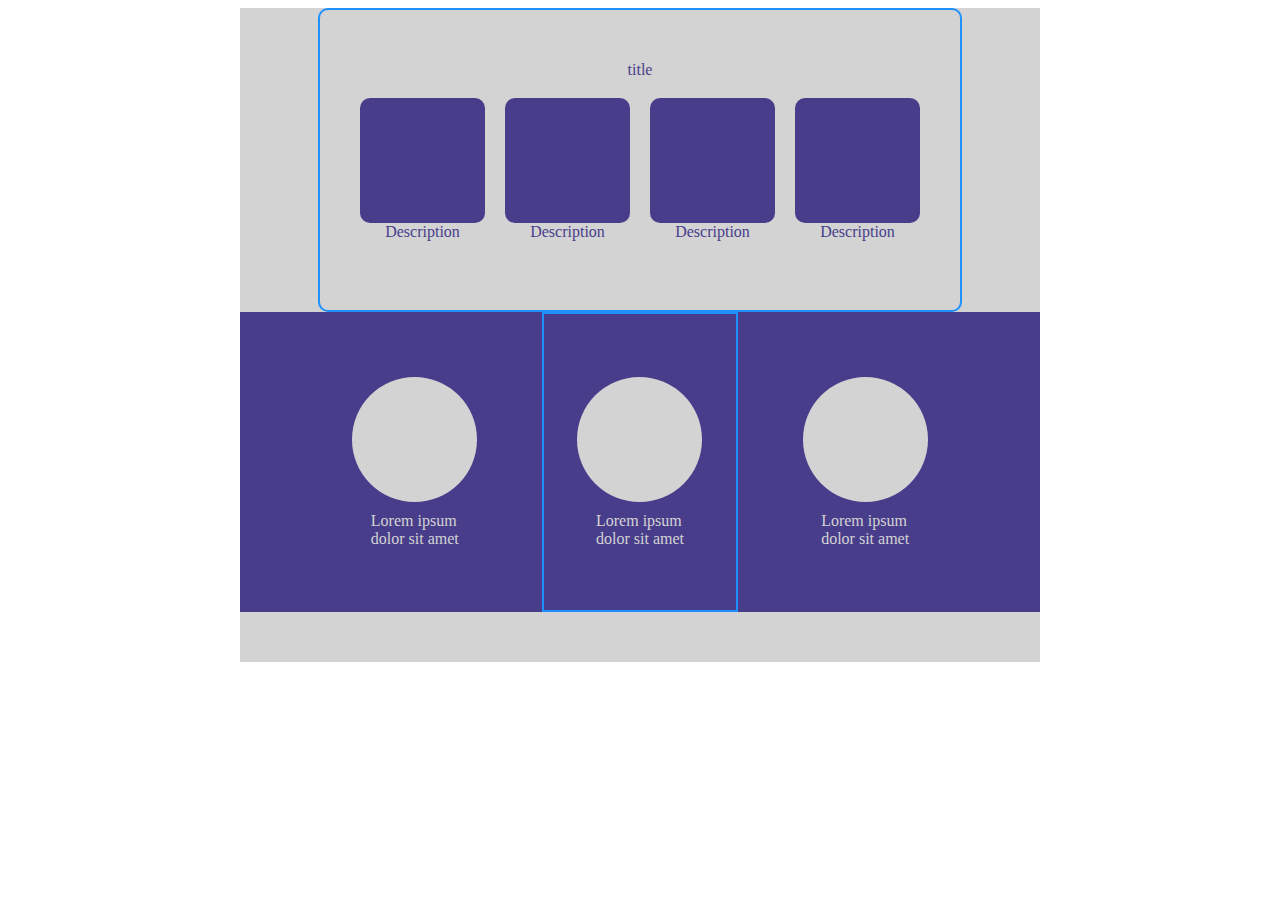
<file: HW4/classwork.html>
<!DOCTYPE html>
<html lang="en">
<head>
    <meta charset="UTF-8">
    <title>Classwork</title>
    <link rel="stylesheet" href="classwork.css">
</head>
<body>
<div class="page d-flex bg2">
    <div class="content-wrapper d-flex b-r10">
        <div class="content d-flex">
            <div class="content__title d-flex color1">title</div>
            <div class="content__body d-flex">
                <div class="article d-flex">
                    <div class="article__photo h125 w125 b-r10 bg1"></div>
                    <div class="article__description color1">Description</div>
                </div>
                <div class="article d-flex">
                    <div class="article__photo h125 w125 b-r10 bg1"></div>
                    <div class="article__description color1">Description</div>
                </div>
                <div class="article d-flex">
                    <div class="article__photo h125 w125 b-r10 bg1"></div>
                    <div class="article__description color1">Description</div>
                </div>
                <div class="article d-flex">
                    <div class="article__photo h125 w125 b-r10 bg1"></div>
                    <div class="article__description color1">Description</div>
                </div>
            </div>
        </div>
    </div>

    <div class="footer bg1 d-flex">
        <div class="icons d-flex">
            <div class="icon d-flex">
                <div class="icon__photo h125 w125 bg2 b-r50"></div>
                <div class="icon_description color2">Lorem ipsum <br>dolor sit amet</div>
            </div>
            <div class="icon__wrapper d-flex">
                <div class="icon d-flex">
                    <div class="icon__photo h125 w125 bg2 b-r50"></div>
                    <div class="icon_description color2">Lorem ipsum <br>dolor sit amet</div>
                </div>
            </div>
            <div class="icon d-flex">
                <div class="icon__photo h125 w125 bg2 b-r50"></div>
                <div class="icon_description color2">Lorem ipsum <br>dolor sit amet</div>
            </div>

        </div>
    </div>

</div>

</body>
</html>
</file>
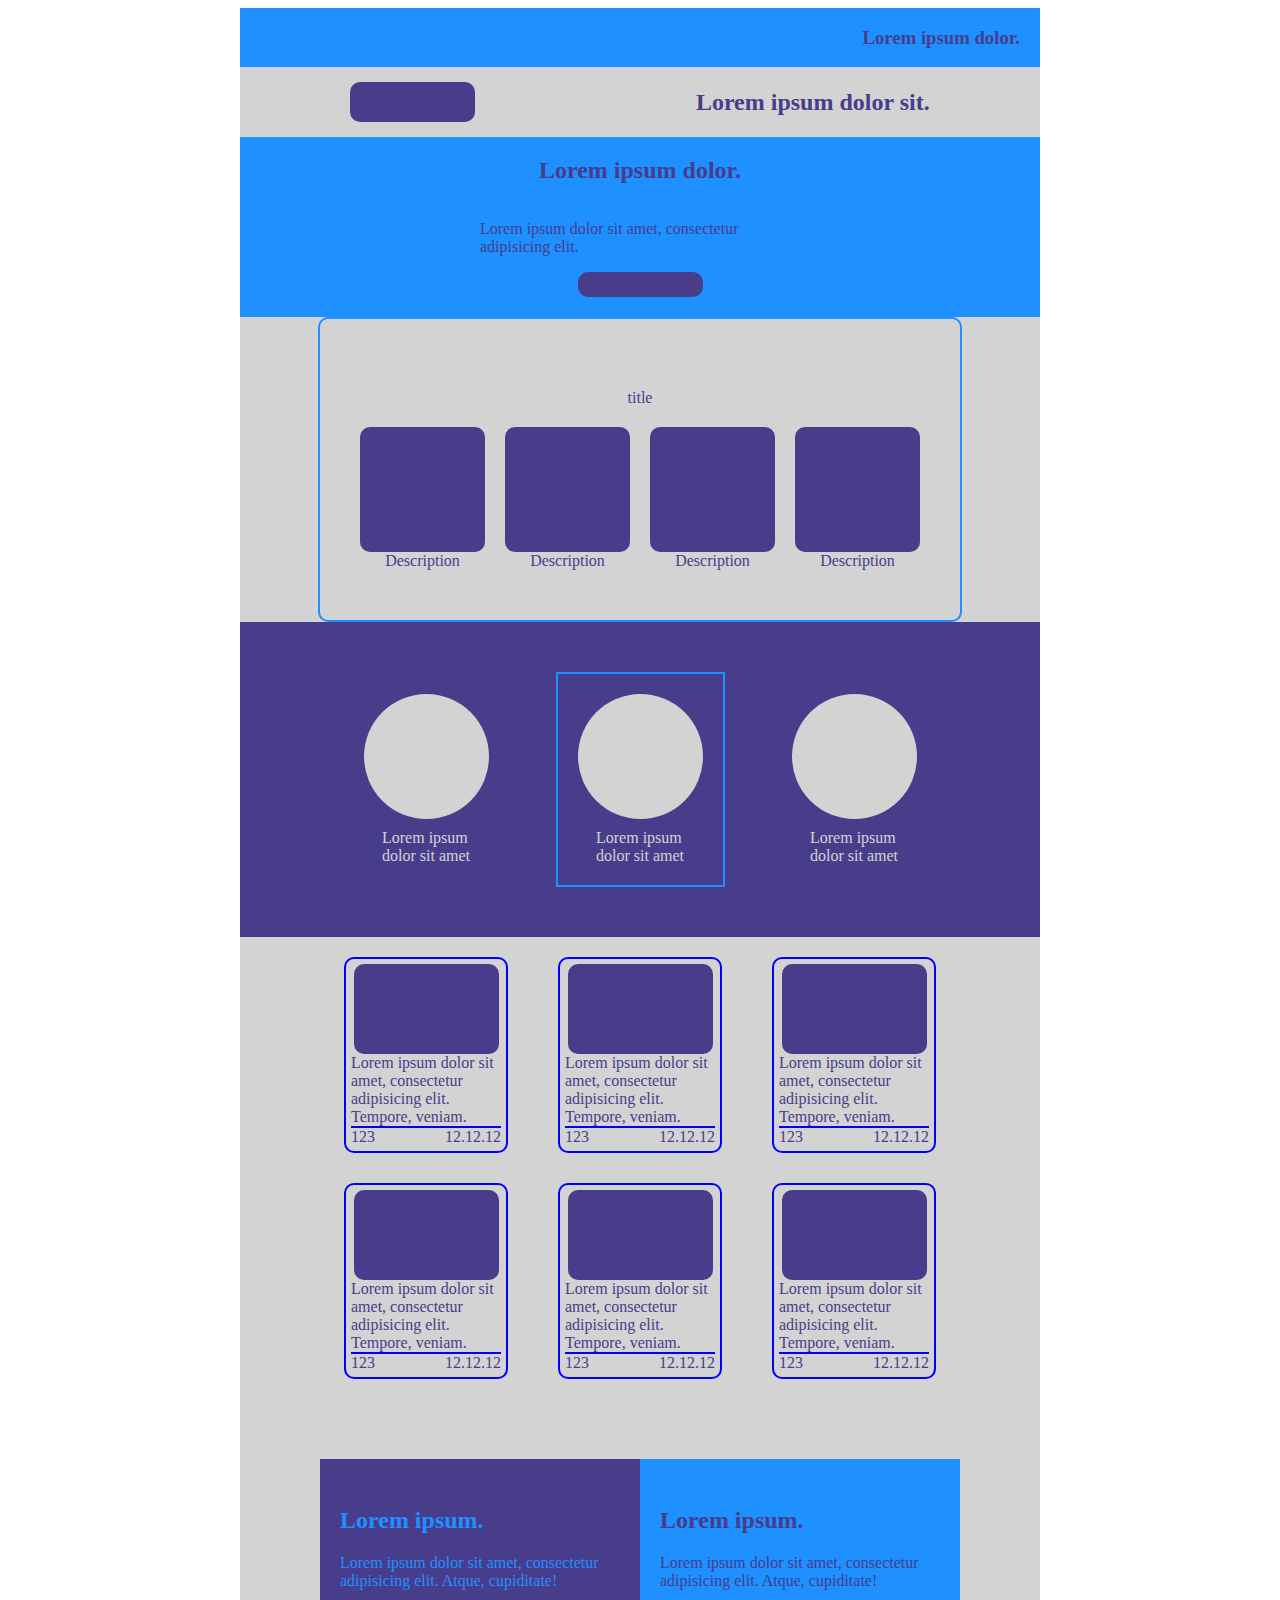
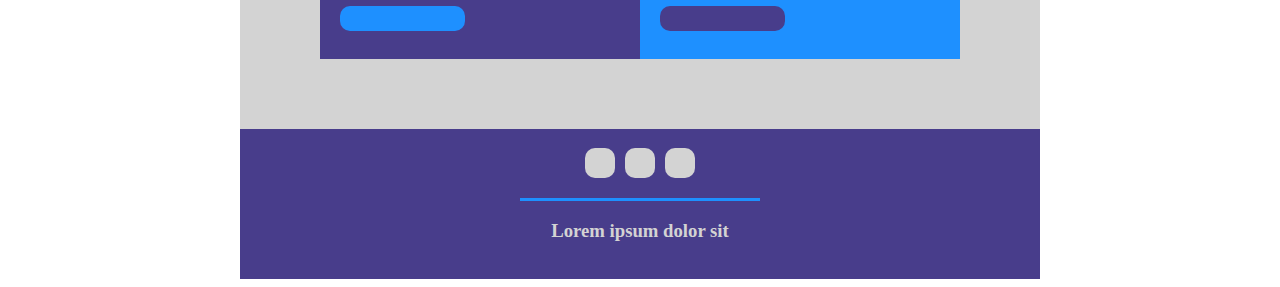
<file: HW4/classworks/classwork2.html>
<!DOCTYPE html>
<html lang="en">
<head>
    <meta charset="UTF-8">
    <meta name="viewport"
          content="width=device-width, user-scalable=no, initial-scale=1.0, maximum-scale=1.0, minimum-scale=1.0">
    <meta http-equiv="X-UA-Compatible" content="ie=edge">
    <title>classwork2</title>
    <link rel="stylesheet" href="classwork2.css">
    <link rel="stylesheet" href="../media.css">
</head>
<body>
<div class="page d-flex bg2">
    <div class="header d-flex bg3">
        <div class="header__text d-flex color1">
            <span class="expander"></span>
            <h3>Lorem ipsum dolor.</h3>
        </div>
        <div class="header__menu d-flex bg2">
            <div class="menu__icon bg1 w125 b-r10"></div>
            <div class="nav__button bg3"><span></span></div>
            <div class="menu__description d-flex color1">
                <h2>Lorem ipsum dolor sit.</h2>
            </div>
        </div>
        <div class="header_banner d-flex">
            <div class="banner__text d-flex f-direction color1">
                <h2>Lorem ipsum dolor.</h2>
                <p>Lorem ipsum dolor sit amet, consectetur adipisicing elit.</p>
            </div>
            <div class="banner bg1 b-r10 w125"></div>
        </div>
    </div>
    <div class="content-wrapper d-flex b-r10">
        <div class="content d-flex">
            <div class="content__title d-flex color1">title</div>
            <div class="content__body d-flex">
                <div class="article d-flex">
                    <div class="article__photo h125 w125 b-r10 bg1"></div>
                    <div class="article__description color1">Description</div>
                </div>
                <div class="article d-flex">
                    <div class="article__photo h125 w125 b-r10 bg1"></div>
                    <div class="article__description color1">Description</div>
                </div>
                <div class="article d-flex">
                    <div class="article__photo h125 w125 b-r10 bg1"></div>
                    <div class="article__description color1">Description</div>
                </div>
                <div class="article d-flex">
                    <div class="article__photo h125 w125 b-r10 bg1"></div>
                    <div class="article__description color1">Description</div>
                </div>
            </div>
        </div>
    </div>

    <div class="footer bg1 d-flex">
        <div class="icons d-flex">
            <div class="icon d-flex">
                <div class="icon__photo h125 w125 bg2 b-r50"></div>
                <div class="icon_description color2">Lorem ipsum <br>dolor sit amet</div>
            </div>
            <div class="icon icon__wrapper d-flex">
                <div class="icon__photo h125 w125 bg2 b-r50"></div>
                <div class="icon_description color2">Lorem ipsum <br>dolor sit amet</div>
            </div>
            <div class="icon d-flex">
                <div class="icon__photo h125 w125 bg2 b-r50"></div>
                <div class="icon_description color2">Lorem ipsum <br>dolor sit amet</div>
            </div>
        </div>
    </div>

    <div class="cards-wrapper d-flex">
        <div class="cards d-flex">
            <div class="card d-flex f-direction b-r10">
                <div class="picture bg1 b-r10"></div>
                <div class="picture_description color1">Lorem ipsum dolor sit amet, consectetur adipisicing elit.
                    Tempore,
                    veniam.
                </div>
                <div class="information d-flex color1">
                    <div class="price">123</div>
                    <div class="data">12.12.12</div>
                </div>
            </div>
            <div class="card d-flex f-direction b-r10">
                <div class="picture bg1 b-r10"></div>
                <div class="picture_description color1">Lorem ipsum dolor sit amet, consectetur adipisicing elit.
                    Tempore,
                    veniam.
                </div>
                <div class="information d-flex color1">
                    <div class="price">123</div>
                    <div class="data">12.12.12</div>
                </div>
            </div>
            <div class="card d-flex f-direction b-r10">
                <div class="picture bg1 b-r10"></div>
                <div class="picture_description color1">Lorem ipsum dolor sit amet, consectetur adipisicing elit.
                    Tempore,
                    veniam.
                </div>
                <div class="information d-flex color1">
                    <div class="price">123</div>
                    <div class="data">12.12.12</div>
                </div>
            </div>
            <div class="card d-flex f-direction b-r10">
                <div class="picture bg1 b-r10"></div>
                <div class="picture_description color1">Lorem ipsum dolor sit amet, consectetur adipisicing elit.
                    Tempore,
                    veniam.
                </div>
                <div class="information d-flex color1">
                    <div class="price">123</div>
                    <div class="data">12.12.12</div>
                </div>
            </div>
            <div class="card d-flex f-direction b-r10">
                <div class="picture bg1 b-r10"></div>
                <div class="picture_description color1">Lorem ipsum dolor sit amet, consectetur adipisicing elit.
                    Tempore,
                    veniam.
                </div>
                <div class="information d-flex color1">
                    <div class="price">123</div>
                    <div class="data">12.12.12</div>
                </div>
            </div>
            <div class="card d-flex f-direction b-r10">
                <div class="picture bg1 b-r10"></div>
                <div class="picture_description color1">Lorem ipsum dolor sit amet, consectetur adipisicing elit.
                    Tempore,
                    veniam.
                </div>
                <div class="information d-flex color1">
                    <div class="price">123</div>
                    <div class="data">12.12.12</div>
                </div>
            </div>
        </div>
        <div class="banners d-flex">
            <div class="banner_1 bg1 d-flex f-direction">
                <div class="banner_1__text color3">
                    <h2>Lorem ipsum.</h2>
                    <p>Lorem ipsum dolor sit amet, consectetur adipisicing elit. Atque, cupiditate!</p>
                </div>
                <div class="banner_1__button bg3 w125 b-r10"></div>
            </div>
            <div class="banner_1 bg3 d-flex f-direction">
                <div class="banner_1__text color1">
                    <h2>Lorem ipsum.</h2>
                    <p>Lorem ipsum dolor sit amet, consectetur adipisicing elit. Atque, cupiditate!</p>
                    <div class="banner_1__button bg1 w125 b-r10"></div>
                </div>
            </div>
        </div>

    </div>
    <div class="bottom d-flex bg1 f-direction">
        <div class="bottom__buttons d-flex">
            <div class="bottom__button bg2 b-r10"></div>
            <div class="bottom__button bg2 b-r10"></div>
            <div class="bottom__button bg2 b-r10"></div>
        </div>
        <div class="bottom__line bg3 d-flex"></div>
        <div class="bottom__text d-flex color2"><h3>Lorem ipsum dolor sit</h3></div>
    </div>

</div>
</body>
</html>
</file>
<file: add4/add4.css>
* {
    margin: 0;
    padding: 0;
}

.d-flex {
    display: flex;
}

.f-size {
    font-size: 25px;
    color: white;

    justify-content: center;
    align-items: center;

}

.menu {
    height: 1220px;
    width: 800px;
    margin: 0 auto;
    border: 5px solid white;
    box-sizing: border-box;

    flex-direction: column;
    justify-content: space-around;

}

.menu_header {
    height: 100px;
    background: cornflowerblue;

}

.menu_content {
    grid-column-gap: 5px;

}

.menu_content_left {
    flex-direction: column;
    grid-row-gap: 5px;
    flex-grow: 2;

}

.menu_content_left_hero {
    height: 300px;
    background: plum;
    justify-content: center;
    align-items: center;

}

.menu_content_left_sidebar {
    height: 500px;
    background: cadetblue;
}

.menu_content_right {
    flex-direction: column;
    grid-row-gap: 5px;
    flex-grow: 5;
}


.menu_content_right_main_content {
    height: 600px;
    background: orange;
}

.menu_content_right_extra_content {
    height: 200px;
    background: grey;
}

.menu_related {
    height: 180px;
    grid-column-gap: 5px;
}

.menu_related_images {
    background: darkgreen;

    flex-grow: 5;
}

.menu_related_posts {
    background: plum;

    flex-grow: 2;
}

.menu_footer {
    height: 100px;
    background: darkgoldenrod;
}


/*.border {*/
/*    border: 5px solid black;*/
/*}*/

.container {
    width: 700px;
    margin: 0 auto;
    box-sizing: border-box;
    border: 5px solid black;

    flex-direction: column;

}

.header_1 {
    width: 100%;
    height: 70px;
    background: lightgray;
    padding: 15px;
    box-sizing: border-box;

    justify-content: space-between;
    align-items: center;
}

.header_item, .content_menu_item {
    width: 110px;
    height: 40px;
    background: lightsteelblue;

}

.content {
    width: 100%;
    box-sizing: border-box;
    background: lightgray;
}

.content_menu_2 {
    width: 20%;
    height: 1200px;
    background: lightgray;

    flex-direction: column;
    align-items: center;
    grid-row-gap: 7px;
}

.content_content {
    height: 1200px;
    width: 80%;
    background: lightgray;

    flex-direction: column;

}

.content_content_3 {
    height: 24%;
    width: 100%;

    align-items: center;
    justify-content: center;
    border: 5px solid black;

}

.content_content_3_item {
    height: 90%;
    width: 95%;
    background: lightsteelblue;
}

.content_content_4 {
    height: 13%;
    width: 100%;

    align-items: center;
    justify-content: center;
    grid-column-gap: 10px;
    border: 5px solid black;

}

.content_content_4_item {
    width: 22%;
    height: 65%;
    background: lightsteelblue;
}

.content_content5_6 {
    height: 55%;
    border: 5px solid black;
}

.content_content_5 {
    flex-grow: 5;
    flex-direction: column;
    flex-wrap: wrap;
    align-items: center;
    justify-content: center;
    grid-row-gap: 25px;

}

.content_content_5_item {
    height: 12%;
    width: 40%;
    background: lightsteelblue;

}

/*.content_content_5_button {*/
/*    height: 25px;*/
/*    width: 15px;*/
/*    background: lightsteelblue;*/
/*}*/

.content_content_6 {
    margin-top: 25px;

    flex-grow: 2;
    flex-direction: column;
    align-items: center;
    grid-row-gap: 15px;
}
.content_content_6_item {
    height: 8%;
    width: 70%;
    background: lightsteelblue;
}
</file>
<file: Class4/Class4.css>
.first_menu {
    width: 600px;
    height: 350px;
    background: silver;
    border-radius: 10px;

    display: flex;
    flex-direction: column;
    justify-content: space-around;
}

.first_menu_header {
    width: 100%;
    height: 110px;
    background: lightslategray;

}

.first_menu_content {
    display: flex;
    justify-content: space-between;
}

.first_menu_left_content {
    width: 75%;

    display: flex;
    flex-direction: column;
    justify-content: space-between;

}

.first_menu_left_header {
    width: 100%;
    height: 100px;
    background: lightslategray;
}

.first_menu_left_lists {
    display: flex;
    justify-content: space-between;
}

.first_menu_left_list {
    width: 32%;
    height: 110px;
    background: lightslategray;

}

.first_menu_fight_part {
    width: 23%;
    height: 220px;
    background: lightslategray;
}



.second_menu {
    width: 500px;
    height: 260px;
    background: silver;
    border-radius: 10px;

    display: flex;
    flex-direction: column;
    justify-content: space-around;
}

.second_menu_header {
    width: 96%;
    height: 100px;
    background: lightslategray;
    align-self: center;
}

.second_menu_content {
    display: flex;
}

.second_menu_left_items {
    width: 75%;

    display: flex;
    flex-wrap: wrap;
    justify-content: space-evenly;

}

.second_menu_left_item {
    height: 65px;
    width: 30%;
    background: lightslategray;
}

.second_menu_right_part {
    height: 135px;
    width: 23%;
    background: lightslategray;
}



.third_menu {
    width: 600px;

    display: flex;
    flex-direction: column;
}

.third_menu_header {
    width: 100%;

    display: flex;
    justify-content: space-around;
}

.third_menu_home, .third_menu_about {
    width: 45%;
    height: 500px;
    background: royalblue;

}

.third_menu_kabobs {
    width: 95%;
    height: 200px;
    background: royalblue;
    align-self: center;
    margin: 15px 0;
}

.third_menu_kabobs_list {
    display: flex;
    justify-content: space-around;
}

.third_menu_kabob {
    width: 28%;
    height: 200px;
    background: darkblue;
}
</file>
<file: HW3/HW4.css>
.main {
    width: 700px;
    height: 500px;
    background: silver;
    border: 5px solid silver;
    border-radius: 10px;

    display: flex;
    flex-direction: column;
    justify-content: space-around;

}

.a {
    height: 200px;
    width: 100%;
    background: grey;
}

.content {
    height: 280px;
    display: flex;

}

.b {
    border-right: 10px solid silver;
    background: grey;

    flex-grow: 4;
}

.c {
    background: grey;

    flex-grow: 1;
}



.page {
    width: 500px;
    height: 730px;

    display: flex;
    flex-direction: column;
    justify-content: space-between;

}

.header_1, .footer {
    width: 100%;
    height: 150px;
    background: lightgreen;
}

.menu {
    height: 400px;
    width: 180px;
    background: plum;
}

.content_1 {
    display: flex;
    justify-content: space-between;
}

.posts {
    display: flex;
    flex-direction: column;
    justify-content: space-between;
}

.post {
    height: 190px;
    width: 300px;
    background: cornflowerblue;
}



.menu_page {
    width: 600px;
    height: 870px;

    display: flex;
    flex-direction: column;
    justify-content: space-between;
}

.widget {
    width: 100%;
    height: 24%;
    background: blue;
}

.bigWidgets {
    display: flex;
    justify-content: space-between;
}

.bigWidget {
    width: 32%;
    height: 250px;
    background: darkslateblue;
}

.contact {
    width: 100%;
    height: 45%;
    background: blue;
}



.big_menu_page {
    width: 700px;

    display: flex;
    flex-direction: column;
}
.big_menu_header {
    width: 100%;
    height: 130px;
    background: mediumblue;
}
.big_menu_nav {
    width: 100%;
    height: 100px;
    background: darkblue;
}
.big_menu_content {
    display: flex;
}

.big_menu_main {
    height: 350px;
    width: 70%;
    background: royalblue;
}

.big_menu_aside {
    height: 350px;
    width: 30%;
    background: darkslateblue;
}
.big_menu_footer {
    width: 100%;
    height: 110px;
    background: cornflowerblue;
}
</file>
<file: HW4/HW4.css>
.bg-1 {
    background: lightgray;
}

.b-r {
    border-radius: 10px;
}

.d-flex {
    display: flex;
}

.h100per {
    height: 100%;
}

.main {
    width: 600px;
    box-sizing: border-box;
    margin: 0 auto;
    border: 5px solid grey;
    padding: 5px;

    flex-direction: column;
    grid-row-gap: 5px;
}

.main__header {
    height: 100px;
}

.main__content {
    height: 300px;
    grid-column-gap: 5px;
}

.main__content__left {
    flex-grow: 3;
}




.flex-g1 {
    flex-grow: 1;
}

.page {
    width: 500px;
    box-sizing: border-box;
    margin: 0 auto;

    flex-direction: column;
}

#page__header, #page__content__footer {
    height: 100px;
    background: lime;
    margin: 10px 0;
}

.page__content {
    grid-column-gap: 10px;

}

#page__content__menu {
    height: 400px;
    background: deeppink;

}

.page__content__posts {
    flex-grow: 3;
    flex-direction: column;
    grid-row-gap: 10px;
}

.page__content__posts__post {
    height: 50%;
    background: royalblue;
}




.bg-2 {
    background: blue;
}

.bd-3 {
    background: darkblue;
}

.font {
    font-size: 30px;
    color: white;
    font-family: 'Montserrat', sans-serif;
    font-weight: 100;

    align-items: center;
    justify-content: center;
}

.menu {
    width: 800px;
    box-sizing: border-box;
    margin: 0 auto;

    flex-direction: column;
    grid-row-gap: 10px;
}

.menu__widget {
    height: 300px;

}

.menu__bigWidgets {
    grid-column-gap: 10px;
}

.menu__bigWidgets__bigWidget {
    height: 280px;
    width: 33.333%;

}

.menu__contact {
    height: 600px;
}





.h100px {
    height: 100px;
}

.big_menu {
    width: 600px;
    box-sizing: border-box;
    margin: 0 auto;

    flex-direction: column;
}

.big_menu__header {
    background: royalblue;
}

.big_menu__nav {
    height: 80px;
    background: blueviolet;
}

.big_menu__content {
    height: 500px;
}

.big_menu__content__main {
    flex-grow: 3;
    background: dodgerblue;
}

.big_menu__content__aside {
    background: darkorchid;
}

.big_menu__footer {
    background: aquamarine;
}
</file>
<file: HW6/css/style.css>
html, body, div, span, applet, object, iframe,
h1, h2, h3, h4, h5, h6, p, blockquote, pre,
a, abbr, acronym, address, big, cite, code,
del, dfn, em, img, ins, kbd, q, s, samp,
small, strike, strong, sub, sup, tt, var,
b, u, i, center,
dl, dt, dd, ol, ul, li,
fieldset, form, label, legend,
table, caption, tbody, tfoot, thead, tr, th, td,
article, aside, canvas, details, embed,
figure, figcaption, footer, header, hgroup,
menu, nav, output, ruby, section, summary,
time, mark, audio, video {
    margin: 0;
    padding: 0;
    border: 0;
    font-size: 100%;
    font: inherit;
    vertical-align: baseline;
}

/* HTML5 display-role reset for older browsers */
article, aside, details, figcaption, figure,
footer, header, hgroup, menu, nav, section {
    display: block;
}

body {
    line-height: 1;
    /*font-family: 'Roboto', sans-serif;*/
    font-family: 'Tinos', serif;
    box-sizing: border-box;
}

ol, ul {
    list-style: none;
}

blockquote, q {
    quotes: none;
}

blockquote:before, blockquote:after,
q:before, q:after {
    content: '';
    content: none;
}

table {
    border-collapse: collapse;
    border-spacing: 0;
}

.wrapper {
    max-width: 1200px;
    margin: 0 auto;
    padding: 0 20px;
}

.header {
    height: 850px;
    background: url("../image/bg.png") no-repeat center/cover;

}

.nav__item img {
    width: 20px;
}

.header__top {
    padding-top: 50px;

    display: flex;
    justify-content: space-between;
    align-items: center;
}

.nav {
    border-right: 2px solid #FFFFFF;
    padding-right: 15px;
    height: 56px;

    display: flex;
    grid-column-gap: 23px;
    align-items: center;

}

.nav__item a {
    font-weight: bold;
    font-size: 14px;
    line-height: 19px;
    color: #FFFFFF;
    text-decoration: none;
    cursor: pointer;
}

.header__menu {

    display: flex;
    align-items: center;
    height: 70px;
    column-gap: 35px;
}


.header__info {

    display: flex;
    align-items: center;
    column-gap: 47px;

}

.contacts {
    font-weight: bold;
    font-size: 18px;
    line-height: 25px;
    color: #FFFFFF;
    width: 155px;

}

.header__button button,
.invitation__button button {
    font-weight: bold;
    font-size: 14px;
    line-height: 19px;
    color: #FFFFFF;
    background-color: #FF7400;
    padding: 0 19px;
    height: 47px;
    border: none;
    cursor: pointer;
}

.header__content {
    height: 100%;

    display: flex;
    align-items: center;
    justify-content: center;
}

.invitation {
    padding-bottom: 120px;

    display: flex;
    flex-direction: column;
    align-items: center;

}

.invitation h2 {
    font-size: 50px;
    line-height: 57px;
    color: #D67E35;

}

.invitation h1 {
    font-size: 80px;
    line-height: 92px;
    color: #D67E35;

}

.invitation p {
    font-weight: normal;
    font-size: 18px;
    line-height: 25px;
    color: #FFFFFF;

    display: flex;
    justify-content: center;
    align-items: center;
    margin-top: 12px;

}

.invitation p::before,
.invitation p::after {
    content: "";
    display: block;
    width: 65px;
    height: 2px;
    background-color: #C4C4C4;
}

.invitation p::before {
    margin-right: 10px;
}

.invitation p::after {
    margin-left: 10px;
}


.expander {
    flex-grow: 2;
}

.invitation__button button {
    margin-top: 35px;
    padding: 0 27px;

}

.advertising {
    /*height: 372px;*/
    background: #E5E5E5;

    display: flex;
    justify-content: center;
    align-items: center;

    /*position: relative;*/
}

.block {
    background: #E5E5E5;

    display: flex;
    justify-content: center;
    align-items: center;
}

.offers {
    padding-bottom: 150px;

    display: flex;
    grid-column-gap: 30px;
    grid-row-gap: 15px;

    /* position: absolute;
     top: -120px;*/
    margin-top: -100px;

}

.offer {
    box-sizing: border-box;

    display: flex;
    flex-direction: column;
    align-items: center;

    width: 350px;
    height: 330px;
    padding: 0 40px;
    background: #FFFFFF;
    box-shadow: 10px 10px 40px 20px rgba(0, 0, 0, 0.1);
}

.offer img {
    margin-top: 35px;
    margin-bottom: 10px;
}

.offer h3 {
    font-weight: normal;
    font-size: 26px;
    line-height: 30px;
    color: #2C2C2C;
    margin-bottom: 20px;
}

.offer p {
    font-weight: normal;
    font-size: 26px;
    line-height: 30px;
    text-align: center;
    color: #656363;

}

.offer h3 > span {
    color: #BC9060;
}

.nav__btn_mobile {
    display: none;
    width: 30px;
    flex-direction: column;
    row-gap: 4px;
}

.nav__btn_mobile span {
    height: 3px;
    background: #FF7400;
    border-radius: 50px;
}

.history {
    display: flex;
    /*row-gap: 125px;*/
    column-gap: 125px;
    justify-content: space-between;
    padding-bottom: 120px;
}

.history__story {
    width: 445px;
    height: 217px;

    display: flex;
    flex-direction: column;
    align-items: center;
    font-family: 'Open Sans', serif;
}

.history__story h2 {
    font-weight: normal;
    font-size: 54px;
    line-height: 62px;
    color: #000000;
    font-family: 'Tinos', serif;
}

.history__story h2 > span {
    color: #D67E34;
}

.history__story > p {
    margin: 20px 0 80px 0;
    font-weight: normal;
    font-size: 16px;
    line-height: 22px;
    text-align: center;
    color: #656363;
}

.numbers {
    display: flex;
    column-gap: 45px;
    row-gap: 20px;
}

.number h2 {
    font-weight: normal;
    font-size: 40px;
    line-height: 54px;
    text-align: center;
    color: #BC9060;
}

.number p {
    font-weight: normal;
    font-size: 20px;
    line-height: 27px;
    text-align: center;
    color: #000000;
}
</file>
<file: HW6/css/media.css>
@media screen and (max-width: 400px) {
    .header__menu,
    .invitation p::before,
    .invitation p::after,
    .expander {
        display: none;
    }

    .header {
        padding-top: 20px;
    }

    .header__logo img {
        width: 50px;
    }

    .wrapper {
        max-width: 340px;
        padding: 0 10px;
    }

    .invitation h2 {
        font-weight: normal;
        font-size: 30px;
        line-height: 34px;
    }

    .invitation h1 {
        font-weight: normal;
        font-size: 40px;
        line-height: 46px;
    }

    .invitation p {
        font-weight: normal;
        font-size: 15px;
        line-height: 20px;
    }

    .offers {
        flex-direction: column;
    }

    .offer {
        width: 100%;
        padding: 0;
    }

    .nav__btn_mobile {
        display: flex;
    }

    .history {
        flex-direction: column;
        /*padding: 0 20px;*/
    }

    .numbers {
        flex-direction: column;

    }

    .history__story {
        width: 100%;

        flex-direction: column;
        height: inherit;
    }

    .history img {
        width: 340px;
        padding: 45px 0 50px 0;
    }

    .history__story h2 {
        text-align: center;
        padding: 10px;

    }
}
</file>
<file: HW7/styleHW7.css>
.header {
    height: 800px;
    background: url("../HW6/image/bg.png") no-repeat center/cover;
}

.nav img {
    height: 20px;
}

.menu {
    height: 70px;
}

.header__content {
    height: 270px;
}

.header__p span {
    height: 2px;
    width: 30px;
    background-color: #C4C4C4;
}
</file>
<file: HW8/styleHW8.css>
.header li {
    margin: 0 17px;
}

.header a {
    font-weight: normal;
    font-size: 17px;
    line-height: 20px;
    letter-spacing: -0.32px;
    color: #45494F;

}

.navbar-light .navbar-nav .nav-link:hover {
    color: #2E75FF;
}

.left__content h2 {
    font-style: normal;
    font-weight: bold;
    font-size: 52px;
    line-height: 68px;
    letter-spacing: -0.4px;
    color: #1652AC;
}

.left__content .p1, .p2 {
    font-weight: 600;
    font-size: 19px;
    line-height: 32px;
    letter-spacing: -0.4px;
    color: #020303;

}

.page__content {
    margin-left: 25px;
}

.p2 {
    display: none;
}

.content-2 h2 {
    font-weight: bold;
    font-size: 20px;
    line-height: 40px;
    letter-spacing: 3px;
    color: #1652AC;
}

.content-2 p {
    font-weight: normal;
    font-size: 17px;
    line-height: 32px;
    color: #45494F;
}

.content-3 .right__content {
    background: linear-gradient(180deg, #163DA2 0%, #003584 100%);
    color: white;
}

.content-3 .right__content h2 {
    font-weight: bold;
    font-size: 20px;
    line-height: 40px;
    letter-spacing: 3px;

}

.content-3 .right__content p {
    font-weight: normal;
    font-size: 17px;
    line-height: 32px;
}

.content-4 .left__content h2 {
    font-weight: bold;
    font-size: 24px;
    line-height: 40px;
    letter-spacing: 2.42px;
    text-transform: uppercase;
    color: #1652AC;

}

.content-4 .left__content p {
    font-weight: normal;
    font-size: 21px;
    line-height: 35px;
    color: #45494F;
    width: 100%;

}

.content-4 .right__content {
    width: 850px;
}

.mobile__icon {
    display: none;
}

.mobile__icon img {
    width: 400px;
}
.blocks {
    column-gap: 10px;
    row-gap: 10px;

}

.block {
    width: 395px;
    height: 135px;
    background: #FFFFFF;
    box-shadow: 0px 1px 4px rgba(0, 0, 0, 0.15);
    border-radius: 16px;
    column-gap: 35px;
    padding: 40px;
    box-sizing: border-box;

}
.block p {
    font-weight: 500;
    font-size: 20px;
    line-height: 32px;
    letter-spacing: -0.4px;
    color: #45494F;
}

@media screen and (max-width: 576px) {
    .header {
    }

    .navbar {
        flex-grow: 1;
    }

    .page__content, .content-2 {
        flex-direction: column;
    }


    .right__content img {
        width: 100%;
    }

    .p1 {
        display: none;
    }

    .p2 {
        display: block;
    }

    .img-2 {
        display: none;
    }

    .left__content h2 {
        font-weight: bold;
        font-size: 34px;
        line-height: 58px;
        text-align: center;
        letter-spacing: -0.4px;
        color: #1652AC;

    }

    .content-2 img, .content-3 img {
        width: 100%;
    }

    .content-2 p {
        font-style: normal;
        font-weight: normal;
        font-size: 17px;
        line-height: 32px;
        width: 90%;
    }

    .content-2 .right__content {
        padding-left: 20px;
    }

    .content-3 {
        flex-direction: column;
    }

    .content-3 .right__content {
        padding: 15px;
    }
    .content-4 {
        padding: 10px;
    }

    .content-4 .right__content{
        display: none !important;
    }
    .content-4 .left__content {
        width: 100%;
    }

    .mobile__icon {
        display: block;
        margin: 0;
        padding: 0;

    }



}
</file>
<file: HW_1/HW2.css>
body {
    margin: 0;
    background: gainsboro;
}

h1, h2 {
    color: lightseagreen;
}

p {
    text-align: justify;
}

a {
    text-decoration: none;
}

img {
    border-bottom: 5px solid blue;
}

div {
    display: flex;
    flex-direction: column;
    align-items: center;
}

hr {
    color: silver;
    height: 1px;
    width: 100%;
}

.content {
    color: indigo;

}

a:hover {
    color: cornflowerblue;
}

.mainHero {
    color: darkslateblue;

}

.characters > ul {
    background: cornflowerblue;
    width: 100%;
}

.cast > ol {
    background: darkcyan;
    width: 100%;
}
</file>
<file: Project_1/style.css>
.wrapper {
    padding: 0 13%;
}

.nav-link, .navbar-brand, .dropdown-toggle {
    font-style: normal;
    font-weight: 500;
    font-size: 14px;
    line-height: 16px;
    color: #FFFFFF;
    margin-right: 30px;
}

.expander {
    flex-grow: 1;
}

.nav-item {
    white-space: nowrap;
}

.header__content {
    box-shadow: 0 0 20px rgba(0, 0, 0, 0.15);
}

.main_carousel {
    width: 72%;
}

.item p, .right__part__item a {
    font-style: normal;
    font-weight: 500;
    font-size: 14px;
    line-height: 20px;
    text-align: right;
    color: #0F2438;
}


.information__items {
    column-gap: 80px;
}

.phnumber a {
    color: #0F2438;
    opacity: 0.7;
}

.second__content button, button {
    background: #005BB9;
    border-radius: 6px;
    border: none;
}

.catalog__button button a span {
    width: 20px;
    height: 3px;
    background: #FFFFFF;
}

.catalog__button button, .goods_buttons button, .goods_item__button button,
.show_button {
    padding: 14px 24px;
    text-align: center;
    text-decoration: none;
    display: inline-block;
    font-style: normal;
    font-weight: 500;
    font-size: 19px;
    line-height: 21px
}

button:hover {
    text-shadow: 0 0 8px #E5E5E5;
    background: dodgerblue;
    transition: 4ms;
}


.input-group {
    width: 55%;
}

.form-control {
    background: #F4F5FA;
    border: none;
}

.input_button {
    display: block;

    border-radius: 0 6px 6px 0 !important;
}

.right__part__item a {
    cursor: pointer;
}

.right__part__item {
    column-gap: 15px;
}

.right__part__items {
    column-gap: 25px;
}

.mobile_search {
    display: none;
}

.content {
    margin: 30px 0 70px 0;
}

.action_items {
    row-gap: 10px;
    column-gap: 10px;
}

.action_item {
    width: 335px;
    background: #F4F5FA;
    border-radius: 10px;
    padding: 20px 15px;
}

.action_item h3, .description p {
    font-style: normal;
    font-weight: bold;
    font-size: 14px;
    line-height: 16px;
}

.action_item h2 {
    font-style: normal;
    font-weight: bold;
    font-size: 16px;
    line-height: 23px;
}

.action_item p {
    font-style: normal;
    font-weight: 400;
    font-size: 14px;
    line-height: 12px;
}

.action_price {
    column-gap: 5px;
}

.actual_price, .price {
    font-style: normal;
    font-weight: 700;
    font-size: 20px;
    line-height: 23px;
}

.price {
    font-size: 16px;
    line-height: 18px;
    text-decoration: line-through;
    color: #C2C5DA;
}

.actual_price {
    color: #FFB800;
}

.action_button {
    padding: 12px 20px;
}

.small_carousel__item {
    width: 32%;
    padding-left: 10px;
    margin-left: 10px;
    border: 1px solid #E1E5F8;
    border-radius: 6px;
}

.small_carousel__item .left_part {
    margin-left: 20px;
}

.small_carousel__item h3 {
    font-style: normal;
    font-weight: 500;
    font-size: 24px;
    line-height: 28px;
}

.small_carousel__item p {
    font-weight: bold;
    font-size: 14px;
    line-height: 24px;
}

.small_carousel__item button {
    padding: 3px 15px;
}

.actions_button, .buy_button, .show_button {
    background: #FFFFFF;
    color: #005BB9;
    border: 2px solid #005BB9
}

.goods_buttons {
    column-gap: 20px;
    padding: 70px 0 30px 0;
}

.goods_items {
    row-gap: 20px;
    column-gap: 30px;
    margin-bottom: 120px;
}

.goods_item {
    width: 23%;
    min-width: 145px;
    box-sizing: border-box;
}

.goods_item h3 {
    color: #0A1A2C;
    font-style: normal;
    font-weight: 500;
    font-size: 24px;
    line-height: 25px;
}

.description p {
    font-weight: normal;
    color: #B0B0B0;
    margin-left: 10px;
}

.goods_price {
    padding: 10px 0;
}

.goods_price p {
    color: #000000;
    margin-right: 4px;
}

.goods_price p, .goods_price a {
    font-style: normal;
    font-weight: 400;
    font-size: 13px;
    line-height: 15px;
}

hr {
    height: 2px !important;
    background: #E1E5F8 !important;
    width: 100%;
}

.show_buttons {
    margin: 0 auto;
}

.content_line {
    height: 9px;
    background: #F5F5F5;
    width: 100%;
}

.news {
    width: 20%;
    margin-top: 20px;
}


.news h6 {
    background: #0C1A2A;
    text-align: center;
    width: 40%;
    border-radius: 6px;
    padding: 3px 0;
    vertical-align: center;
    margin-bottom: 5%;
    position: relative;
}

.news h6:before {
    content: "";
    width: 9px;
    height: 9px;
    border-radius: 50%;
    background: #0C1A2A;
    position: absolute;
    top: -29px;
    left: 50%;
}


.news h6:after {
    content: "";
    width: 1px;
    height: 21px;
    background: #0C1A2A;
    position: absolute;
    top: -20px;
    left: calc(50% + 4px);
}

li {
    list-style-type: none;
}

.news ul, footer p {
    font-weight: 500;
    font-style: normal;
    font-size: 16px;
    line-height: 20px;
    color: #242424;
    padding: 0;
    margin-top: 4%;
}

.news a {
    color: #005BB9;
    font-weight: 500;
    font-style: normal;
    font-size: 16px;
    line-height: 18px;
    display: inline-block;
}

.h_news {
    font-weight: 500;
    font-style: normal;
    font-size: 24px;
    line-height: 28px;
    margin-bottom: 1%;
}

.footer, .footer_images .form-control {
    background: #0C1A2A;

}

.footer ul, .footer_form p {
    font-weight: 500;
    font-style: normal;
    font-size: 18px;
    line-height: 21px;
}

.footer ul, .footer p {
    color: #868DAC;
}

.footer li, .banking ul {
    font-size: 14px;
    line-height: 16px;
    color: #FFFFFF;
}

.footer li {
    margin-top: 14px;
}

.footer_form p {
    font-weight: 400;
}

.footer ul {
    padding: 0;
}

.footer_content {
    padding-top: 35px;
    margin-top: 120px;
}

.footer_news, .footer_news__left {
    column-gap: 95px;
}

.banking {
    margin-top: 50px;
}

.footer_right {
    flex: 1;
}

.footer_left {
    flex: 2;
}

.form_images {
    column-gap: 50px;
    padding-top: 25px;
}

.bottom {
    margin-top: 45px;
    padding-bottom: 20px;
}

.sticky_footer {
    display: none !important;
}

@media screen and (max-width: 576px) {
    .navbar, .header__content, .main_carousel, .goods, .content_news,
    .h_news, .footer_content, .bottom {
        padding: 5px 15px;
    }

    .navbar-brand img, .time, .place, .right__part, .button_icon span,
    .input_button, .goods_item .level, .news h6:before, .news h6:after,
    .content_line {
        display: none !important;
    }

    .first_content {
        padding: 10px 0 15px !important;
    }

    .whatsap {
        order: 2;
    }

    .whatsap img {
        width: 132px;
        height: 18px;
    }

    .first_content .logo > img {
        width: 125px;
        height: 40px;
    }

    .phnumber {
        align-items: end;
    }

    .phnumber a {
        font-weight: 500;
        font-size: 10px;
        line-height: 12px;
    }

    .phnumber h2, .goods_buttons button {
        font-style: normal;
        font-weight: 500;
        font-size: 14px;
        line-height: 16px;
        color: #0F2438;
    }

    .phnumber h2, .footer ul {
        font-style: normal;
        font-weight: 500;
        font-size: 14px;
        line-height: 16px;
    }

    .information__items, .footer_content,
    .footer_news, .footer_news__left, .content_news, .content {
        flex-direction: column;
    }

    .logo {
        align-self: center;
    }

    .catalog__button button {
        padding: 8px;
    }

    .mobile_search {
        display: block;
        padding: 0 10px;
    }


    .input-group {
        width: 82%;
        border: 6px;
    }

    .form-control, .goods_item h3, .goods_item button, .show_button {
        font-style: normal;
        font-weight: 400;
        font-size: 12px;
        line-height: 14px;
    }

    .content {
        margin: 10px 0 10px 0;
    }

    .main_carousel, .small_carousel__item, .content_news, .news, .goods_item img {
        width: 100%;
    }

    .main_carousel img {
        height: 195px;
    }

    .action_items, .small_carousel__items {
        flex-direction: row !important;
        overflow-x: auto;
    }

    .action_items, .goods_item__button button,
    .goods_buttons button {
        padding: 10px 15px;

    }

    .small_carousel, .content {
        padding: 0
    }

    .action_item {
        width: 250px;
        border-radius: 10px;
        padding: 15px 7px;

    }

    .action_item h2 {
        line-height: 19px;
    }

    .action_good img {
        width: 58px;
        height: 54px;
    }

    .action_button, .small_carousel__item button {
        padding: 5px 10px;
    }

    .small_carousel__item > img {
        height: 97px;
        width: 74px;
        margin-left: 25px;
    }

    .small_carousel > h3 {
        font-size: 16px;
        line-height: 18px;
    }

    .small_carousel p, .small_carousel__item button {
        font-size: 10px;
        line-height: 14px;
        margin-bottom: 15px;
    }

    .small_carousel__item {
        padding-right: 25px;
    }

    .goods_items {
        row-gap: 10px;
        column-gap: 10px;
        margin-bottom: 50px;
    }

    .goods_item img {
        height: 40%;
    }

    .description img {
        width: 25%;
    }

    .goods_item__button img {
        width: 12%;
    }

    .goods_item__button button img {
        width: 17%;
    }

    .goods_item h3 {
        font-weight: 500;
        width: 80%;
    }

    .goods_price {
        margin-bottom: 0 !important;
        padding: 5px 0;
    }

    .goods_price > div {
        font-size: 15px !important;
        line-height: 18px !important;
    }

    .show_button {
        padding: 10px 40px;
    }

    .goods_buttons {
        white-space: nowrap;
        overflow: auto;
        padding: 8% 2% 3.3% 1%;;
    }

    .news, .news h6, .phnumber h2, .goods_buttons button {
        margin: 0;
    }

    .h_news {
        font-size: 16px;
        line-height: 18px;
    }

    .news h6 {
        font-size: 10px;
        line-height: 12px;
        width: 20%;
    }

    .news ul {
        font-size: 12px;
        line-height: 18px;
    }

    .news a {
        font-size: 14px;
        line-height: 18px;
    }

    .footer_content {
        margin-top: 50px;
    }

    .footer_news {
        padding-top: 25px;
    }

    .footer ul {
        padding-top: 0;
    }

    .footer li, .footer_form p, .bottom {
        font-size: 12px;
        line-height: 14px;
        margin-top: 10px;
    }

    .banking {
        margin-top: 20px;
    }

    .form_images {
        justify-content: start !important;
    }

    .sticky_footer {
        display: block !important;
        position: sticky;
        bottom: 0;
        height: 60px;
        background: #FFFFFF;
        width: 100%;
    }

    .sticky_footer img {
        margin: 12px 17px 8px;
    }

}
</file>
<file: HW4/classwork.css>
.d-flex {
    display: flex;
}

.h125 {
    height: 125px;
}

.w125 {
    width: 125px;
}

.b-r10 {
    border-radius: 10px;
}

.b-r50 {
    border-radius: 50%;
}

.bg1 {
    background: darkslateblue;
}

.bg2 {
    background: lightgray;
}

.color2 {
    color: lightgray;
}
.color1 {
    color: darkslateblue;
}

.page {
    width: 800px;
    margin: 0 auto;
    box-sizing: border-box;

    flex-direction: column;

}

.content {
    height: 300px;

    flex-grow: 1;
    flex-direction: column;
    justify-content: center;
}

.content__title {
    align-items: center;
    justify-content: center;
}

.content__body {
    height: 60%;
    justify-content: center;
    grid-column-gap: 20px;
}

.content-wrapper {
    width: 80%;
    border: 2px solid dodgerblue;
    margin: 0 auto;
}


.article {
    flex-direction: column;
    align-items: center;
    justify-content: center;
}

.footer {
    height: 300px;
    justify-content: center;
    margin-bottom: 50px;
}

.icons {
    width: 80%;
    justify-content: space-around;
}

.icon {
    align-items: center;
    justify-content: center;
    flex-direction: column;
    grid-row-gap: 10px;
}
.icon__wrapper {
    width: 30%;
    border: 2px solid dodgerblue;
    justify-content: center;
}
</file>
<file: HW4/classworks/classwork2.css>
.d-flex {
    display: flex;
    justify-content: center;
}

.f-direction {
    flex-direction: column;
}

.h125 {
    height: 125px;
}

.w125 {
    width: 125px;
}

.b-r10 {
    border-radius: 10px;
}

.b-r50 {
    border-radius: 50%;
}

.bg1 {
    background: darkslateblue;
}

.bg2 {
    background: lightgray;
}

.bg3 {
    background: dodgerblue;
}

.color2 {
    color: lightgray;
}

.color1 {
    color: darkslateblue;
}

.color3 {
    color: dodgerblue;
}

.expander {
    flex-grow: 1;
}


.page {
    min-width: 480px;
    max-width: 800px;
    margin: 0 auto;
    box-sizing: border-box;

    flex-direction: column;

}

.header {
    /*height: 300px;*/
    padding-bottom: 20px;
    flex-direction: column;
    position: relative;
}

.nav__button {
    width: 60px;
    height: 60px;
    position: absolute;
    margin: -50px 350px;
    display: none;
    align-items: center;
    justify-content: center;
}

.nav__button span {
    display: inline-block;
    width: 80%;
    height: 7px;
    background: white;
    position: relative;

}

.nav__button span::before,
.nav__button span::after {
    content: "";
    display: block;
    width: 100%;
    height: 100%;
    background: white;
    position: absolute;
    top: -12px

}
.nav__button span::after {
    top:12px
}

.header__text {
    padding-right: 20px;

}

.header__menu {
    height: 70px;
    justify-content: space-around;
    align-items: center;
}

.menu__icon {
    height: 40px;
}

.banner, .banner_1__button {
    height: 25px;
}

.header_banner {
    flex-direction: column;
    align-items: center;
}

.banner__text {
    align-items: center;
    width: 40%;
}

.content {
    flex-grow: 1;
    flex-direction: column;
    padding: 50px 0;

}

.content__title {
    align-items: center;
    padding: 20px 0;

}

.content__body {
    grid-column-gap: 20px;
    flex-wrap: wrap;

}

.content-wrapper {
    width: 80%;
    border: 2px solid dodgerblue;
    margin: 0 auto;
}


.article {
    flex-direction: column;
    align-items: center;

}

.footer {
    padding: 50px 0;
}

.icons {
    width: 80%;
    justify-content: space-around;
    align-items: center;
}

.icon {
    padding: 20px;
    max-width: 130px;
    align-items: center;
    flex-direction: column;
    grid-row-gap: 10px;
}

.icon__wrapper {
    border: 2px solid dodgerblue;
}

.cards-wrapper {
    padding: 20px 0;
    grid-column-gap: 30px;
    grid-row-gap: 30px;
    flex-wrap: wrap;
}

.cards {
    flex-wrap: wrap;
    grid-column-gap: 50px;
    grid-row-gap: 30px;
}

.card {
    width: 150px;
    border: 2px solid blue;
    padding: 5px;

    align-items: center;

}

.picture {
    width: 145px;
    height: 90px;
}

.picture_description {
    align-self: center;

}

.information {
    justify-content: space-between;
    border-top: 2px solid blue;
    width: 100%;
}

.banners {
    width: 80%;
    padding: 50px 0;

}

.banner_1 {
    height: 200px;
    flex-grow: 2;
    padding-left: 20px;
}

.bottom {
    height: 150px;
}

.bottom__buttons {
    grid-column-gap: 10px;
}

.bottom__button {
    width: 30px;
    height: 30px;

}

.bottom__line {
    height: 3px;
    width: 30%;
    margin-top: 20px;
    align-self: center;
}
</file>
<file: HW4/media.css>
@media screen and (max-width: 480px)  {
    .header__text, .menu__description,
    .banner__text > p {
        display: none;
    }

    .header__menu {
        display: inline;
    }

    .nav__button {
        display:flex;
    }

    .menu__icon {
        margin: 15px 0 0 20px;
    }

    .content {
        padding: 20px 0;
    }

    .icons {
        flex-direction: column;
    }

    .banners {
        flex-direction: column;
    }

}
</file>
